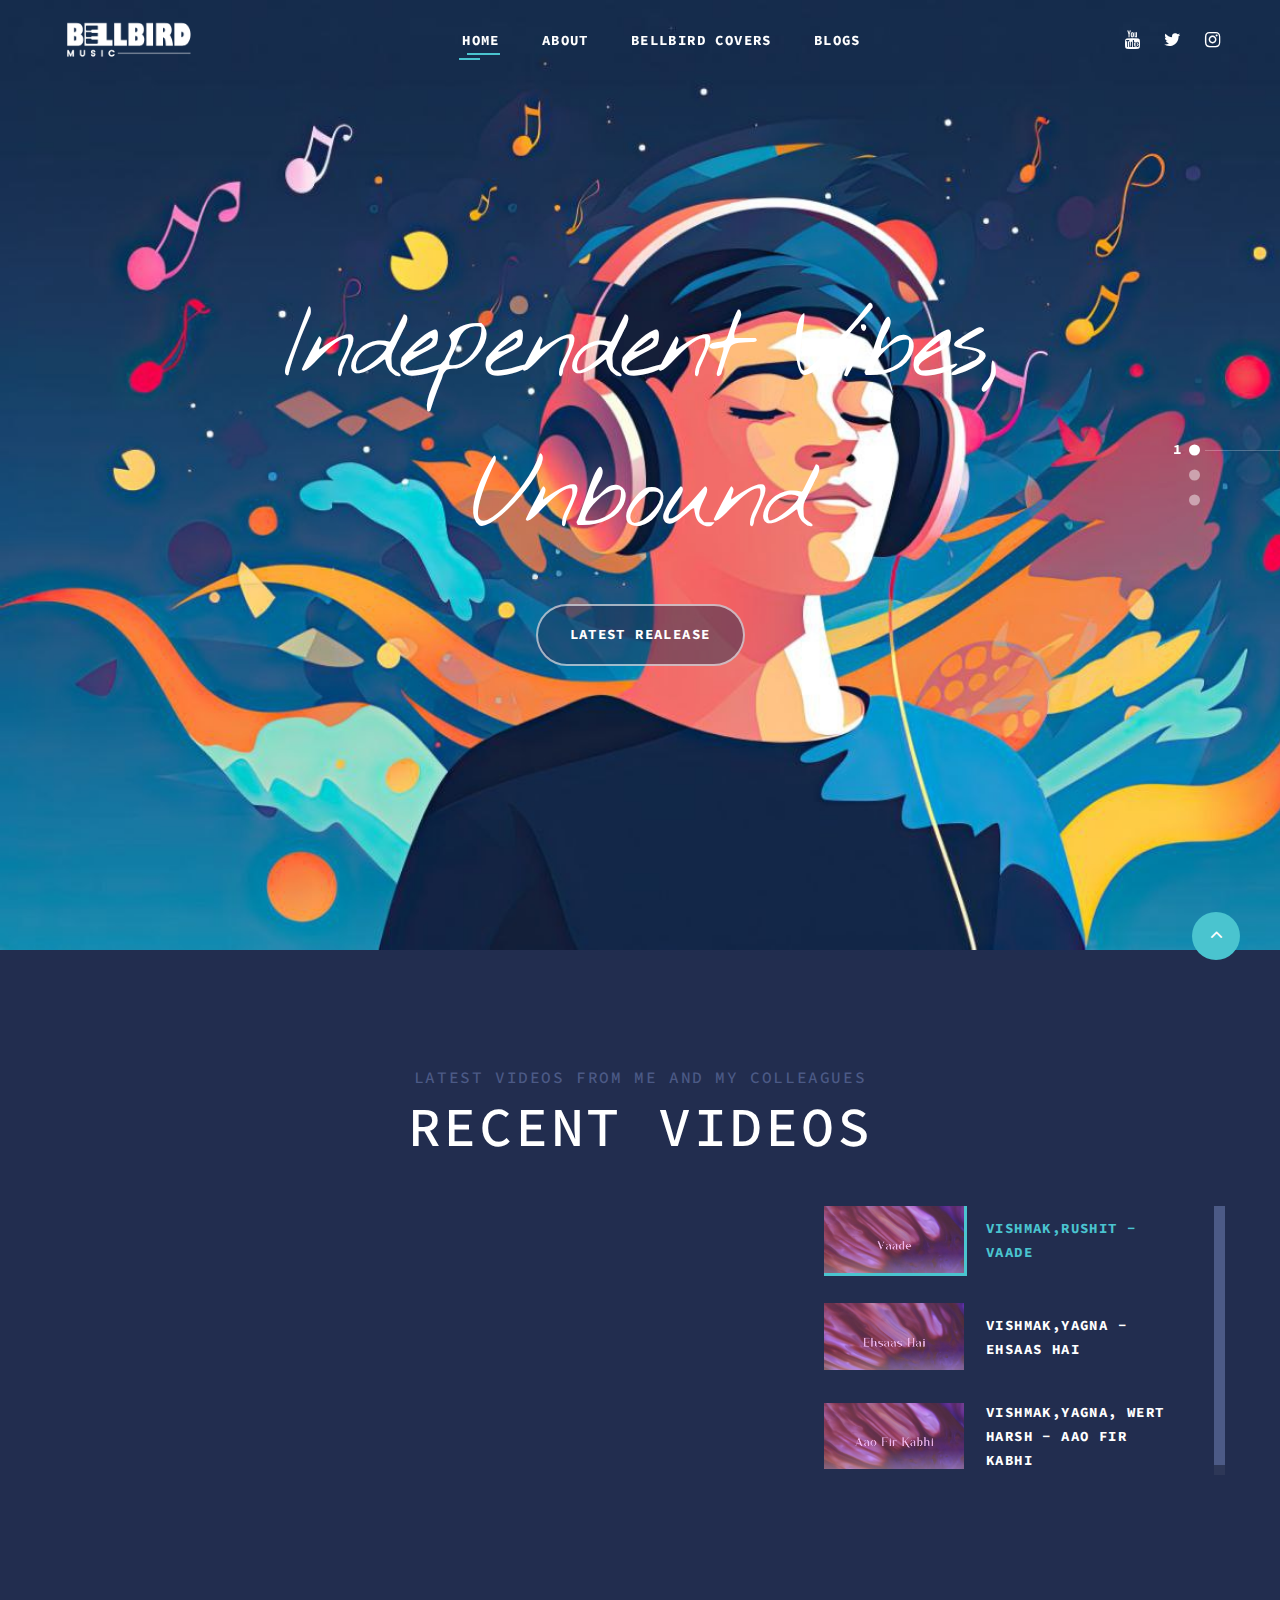
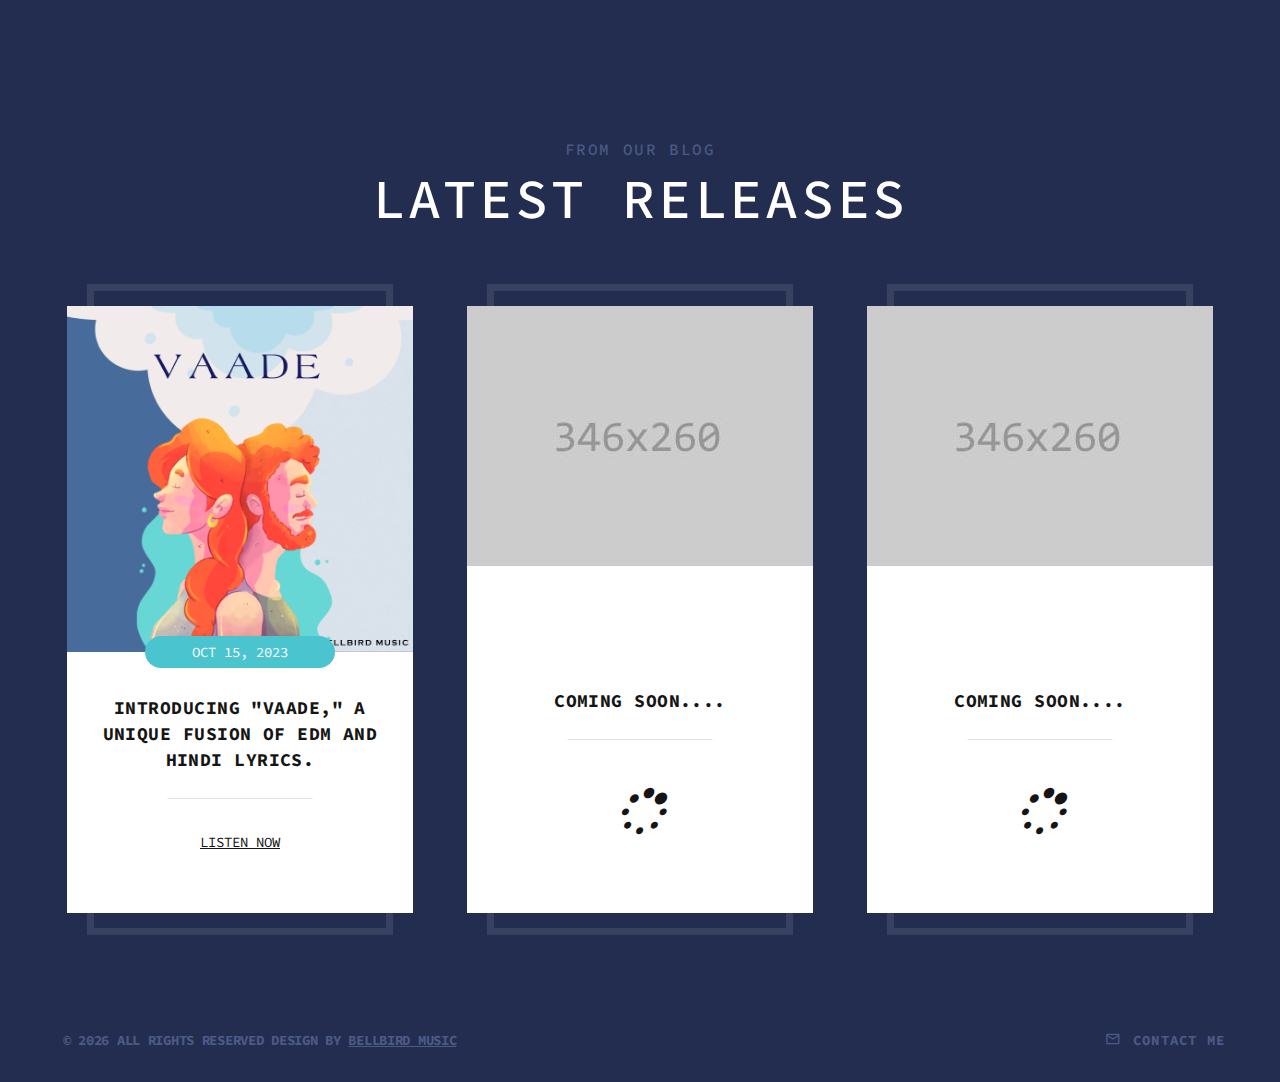
<file: index.html>
<!DOCTYPE html>
<html class="wide wow-animation" lang="en">

<head>
  <title>Home</title>
  <meta charset="utf-8">
  <meta name="viewport" content="width=device-width, height=device-height, initial-scale=1.0">
  <meta http-equiv="X-UA-Compatible" content="IE=edge">
  <!-- <link rel="icon" href="images/favicon.ico" type="image/x-icon"> -->
  <link rel="stylesheet" type="text/css"
    href="//fonts.googleapis.com/css?family=Lato:400,700%7COpen+Sans:400,600,700%7CSource+Code+Pro:300,400,500,600,700,900%7CNothing+You+Could+Do%7CPoppins:400,500">
  <link rel="stylesheet" href="css/bootstrap.css">
  <link rel="stylesheet" href="css/fonts.css">
  <link rel="stylesheet" href="css/style.css">
  <style>
    .ie-panel {
      display: none;
      background: #212121;
      padding: 10px 0;
      box-shadow: 3px 3px 5px 0 rgba(0, 0, 0, .3);
      clear: both;
      text-align: center;
      position: relative;
      z-index: 1;
    }

    html.ie-10 .ie-panel,
    html.lt-ie-10 .ie-panel {
      display: block;
    }
  </style>
</head>

<body>
  <div class="ie-panel"><a href="http://windows.microsoft.com/en-US/internet-explorer/"><img
        src="images/ie8-panel/warning_bar_0000_us.jpg" height="42" width="820"
        alt="You are using an outdated browser. For a faster, safer browsing experience, upgrade for free today."></a>
  </div>
  <div class="preloader">
    <div class="preloader-body">
      <div class="cssload-container">
        <div class="cssload-speeding-wheel"></div>
      </div>
    </div>
  </div>
  <div class="page">

    <!-- Page Header-->
    <header class="section page-header">
      <!--RD Navbar-->
      <div class="rd-navbar-wrap" style="position: absolute">
        <nav class="rd-navbar rd-navbar-classic" data-layout="rd-navbar-fixed" data-sm-layout="rd-navbar-fixed"
          data-md-layout="rd-navbar-fixed" data-md-device-layout="rd-navbar-fixed" data-lg-layout="rd-navbar-fixed"
          data-lg-device-layout="rd-navbar-fixed" data-xl-layout="rd-navbar-static"
          data-xl-device-layout="rd-navbar-static" data-xxl-layout="rd-navbar-static"
          data-xxl-device-layout="rd-navbar-static" data-lg-stick-up-offset="46px" data-xl-stick-up-offset="46px"
          data-xxl-stick-up-offset="46px" data-lg-stick-up="true" data-xl-stick-up="true" data-xxl-stick-up="true">
          <div class="rd-navbar-collapse-toggle rd-navbar-fixed-element-1" data-rd-navbar-toggle=".rd-navbar-collapse">
            <span></span>
          </div>
          <div class="rd-navbar-main-outer">
            <div class="rd-navbar-main">
              <!--RD Navbar Panel-->
              <div class="rd-navbar-panel">
                <!--RD Navbar Toggle-->
                <button class="rd-navbar-toggle" data-rd-navbar-toggle=".rd-navbar-nav-wrap"><span></span></button>
                <!--RD Navbar Brand-->
                <div class="rd-navbar-brand">
                  <!--Brand--><a class="brand" href="index.html"><img src="images/homePageImage/brandLogo.png" alt=""
                      width="148" height="26" /></a>
                </div>
              </div>
              <div class="rd-navbar-main-element">
                <div class="rd-navbar-nav-wrap">
                  <ul class="rd-navbar-nav">
                    <li class="rd-nav-item active"><a class="rd-nav-link" href="index.html">Home</a>
                    </li>
                    <li class="rd-nav-item"><a class="rd-nav-link" href="about.html">About</a>
                    </li>
                    <!-- <li class="rd-nav-item"><a class="rd-nav-link" href="typography.html">Realeases</a>
                    </li> -->
                    <li class="rd-nav-item"><a class="rd-nav-link" href="coverPage.html">Bellbird covers</a>
                    </li>
                    <li class="rd-nav-item"><a class="rd-nav-link" href="#latestBolgSection">Blogs</a>
                    </li>
                  </ul>
                </div>
              </div>
              <div class="rd-navbar-collapse">
                <ul class="socialite-list">
                  <li><a class="icon novi-icon socialite fa-youtube" target="_blank"
                      href="https://www.youtube.com/@BELLBIRDMUSIC2305"></a></li>
                  <li><a class="icon novi-icon socialite fa-twitter" target="_blank"
                      href="https://open.spotify.com/album/35mExhJq99QVo5A2Rwdb8J?si=H93XY7QDSn-pyVMtE3Q4HQ"></a></li>
                  <li><a class="icon novi-icon socialite fa-instagram" target="_blank"
                      href="https://www.instagram.com/bellbird_music?igsh=MXBqbXJ3Z2h1MTlxdw=="></a></li>
                </ul>
              </div>
            </div>
          </div>
        </nav>
      </div>
    </header>
    <!--Swiper-->
    <section class="section swiper-container swiper-slider swiper-slider-1" data-loop="true" data-autoplay="3892"
      data-simulate-touch="false">
      <div class="swiper-wrapper text-center">
        <div class="swiper-slide context-dark" data-slide-bg="images/homePageImage/bannerImage2.jpg">
          <div class="swiper-slide-caption section-md">
            <div class="container">
              <div class="row justify-content-lg-center">
                <div class="col-lg-8">
                  <!-- <h5 data-caption-animate="fadeInUp" data-caption-delay="100">It’s not just love for music</h5> -->
                  <h1 data-caption-animate="fadeInUp" data-caption-delay="200">Independent Vibes, Unbound</h1>
                  <div class="button-wrap" data-caption-animate="fadeInUp" data-caption-delay="300"><a
                      class="button button-modern button-custom-size-1" href="#latestBolgSection">Latest realease</a>
                  </div>
                </div>
              </div>
            </div>
          </div>
        </div>
        <div class="swiper-slide context-dark" data-slide-bg="images/homePageImage/bannerImage1.jpg">
          <div class="swiper-slide-caption section-md">
            <div class="container">
              <div class="row justify-content-lg-center">
                <div class="col-lg-8">
                  <!-- <h5 data-caption-animate="fadeInUp" data-caption-delay="100">I make music to feel & enjoy</h5> -->
                  <h1 data-caption-animate="fadeInUp" data-caption-delay="200">Crafting Indie Sounds</h1>
                  <!-- <div class="button-wrap" data-caption-animate="fadeInUp" data-caption-delay="300"><a
                      class="button button-modern button-custom-size-1" href="#">see all events</a></div> -->
                </div>
              </div>
            </div>
          </div>
        </div>
        <div class="swiper-slide context-dark" data-slide-bg="images/homePageImage/bannerImage3.jpg">
          <div class="swiper-slide-caption section-md">
            <div class="container">
              <div class="row justify-content-lg-center">
                <div class="col-lg-8">
                  <!-- <h5 data-caption-animate="fadeInUp" data-caption-delay="100">I introduce new style of djing</h5> -->
                  <h1 data-caption-animate="fadeInUp" data-caption-delay="200">Your Indie Anthem Awaits</h1>
                  <!-- <div class="button-wrap" data-caption-animate="fadeInUp" data-caption-delay="300"><a
                      class="button button-modern button-custom-size-1" href="#">see all events</a></div> -->
                </div>
              </div>
            </div>
          </div>
        </div>
      </div>
      <!--Swiper Pagination-->
      <div class="swiper-pagination"></div>
    </section>

    <!-- <section class="parallax-container section-lg text-center" data-parallax-img="images/bg-home1-01-1920x1000.jpg">
        <div class="parallax-content">
          <div class="container">
            <h6 class="text-gray-600">Trident Festival in Duchonka, slovakia - June 26, 2019</h6>
            <h2>featured event</h2>
            <div class="row justify-content-center">
              <div class="col-lg-11">
                <div class="post-event">
                  <div class="countdown" data-type="until" data-time="21 March 2024 00:00"></div><img src="images/events-02-571x313.jpg" alt="" width="571" height="156"/><a class="button button-primary button-lg" href="#">buy tickets</a>
                </div>
              </div>
            </div>
          </div>
        </div>
      </section> -->

    <!-- YouTube Section -->
    <section class="section section-lg bg-default text-center">
      <div class="container">
        <h6 class="text-gray-600">latest videos from me and my colleagues</h6>
        <h2>recent videos</h2>
        <!--Bootstrap tabs-->
        <div class="tabs-custom tabs-vertical tabs-video" id="tabs-2">
          <!--Tab panes-->
          <div class="tab-content">
            <div class="tab-pane fade show active" id="tabs-2-1">
              <div class="entry-video embed-responsive embed-responsive-16by9">
                <iframe id="recent_video_frames" width="560" height="315"
                  src="https://www.youtube.com/embed/oqvFunzRl4Q?si=hjvo-GVWJLTmNpsP" title="YouTube video player"
                  frameborder="0"
                  allow="accelerometer; clipboard-write; encrypted-media; gyroscope; picture-in-picture; web-share"
                  allowfullscreen></iframe>
              </div>
            </div>
            <!-- <div class="tab-pane fade" id="tabs-2-2">
              <div class="entry-video embed-responsive embed-responsive-16by9">
                <iframe width="560" height="315" src="https://www.youtube.com/embed/V_0SgVLWbAU?si=aDr5YKMg60YVwr__"
                  title="YouTube video player" frameborder="0"
                  allow="accelerometer; clipboard-write; encrypted-media; gyroscope; picture-in-picture; web-share"
                  allowfullscreen></iframe>
              </div>
            </div> -->
            <!-- <div class="tab-pane fade" id="tabs-2-3">
              <div class="entry-video embed-responsive embed-responsive-16by9">
                <iframe width="560" height="315" src="https://www.youtube.com/embed/Ys1PMKvPBCA?si=bc4G5FQtoy4h_IUK"
                  title="YouTube video player" frameborder="0"
                  allow="accelerometer; clipboard-write; encrypted-media; gyroscope; picture-in-picture; web-share"
                  allowfullscreen></iframe>
              </div>
            </div> -->
          </div>
          <div class="scroll-wrap">
            <!--Nav tabs-->
            <ul class="nav nav-tabs">
              <li class="nav-item" role="presentation"><a class="nav-link active" href="#tabs-2-1" data-toggle="tab">
                  <div class="nav-video"
                    onclick="loadVideo('https://www.youtube.com/embed/oqvFunzRl4Q?si=hjvo-GVWJLTmNpsP')">
                    <figure class="nav-video-figure"><img src="images/homePageImage/YoutubeVaadeThumbnail.png" alt=""
                        width="140" height="40" />
                    </figure>
                    <h6 class="nav-video-title">Vishmak,Rushit - Vaade</h6>
                  </div>
                </a></li>
              <li class="nav-item" role="presentation"><a class="nav-link" href="#tabs-2-2" data-toggle="tab">
                  <div class="nav-video"
                    onclick="loadVideo('https://www.youtube.com/embed/V_0SgVLWbAU?si=aDr5YKMg60YVwr__')">
                    <figure class="nav-video-figure"><img src="images/homePageImage/YoutubeRhsaasHaiThumbnail.png"
                        alt="" width="140" height="40" />
                    </figure>
                    <h6 class="nav-video-title">Vishmak,Yagna - Ehsaas Hai</h6>
                  </div>
                </a></li>
              <li class="nav-item" role="presentation"><a class="nav-link" href="#tabs-2-3" data-toggle="tab">
                  <div class="nav-video"
                    onclick="loadVideo('https://www.youtube.com/embed/Ys1PMKvPBCA?si=bc4G5FQtoy4h_IUK')">
                    <figure class="nav-video-figure"><img src="images/homePageImage/YoutubeAaoFirThumbnail.png" alt=""
                        width="140" height="40" />
                    </figure>
                    <h6 class="nav-video-title">Vishmak,Yagna, Wert Harsh - Aao Fir Kabhi</h6>
                  </div>
                </a></li>
            </ul>
          </div>
        </div>
      </div>
    </section>

    <!-- <section class="section" data-lightgallery="group">
      <div class="row no-gutters">
        <div class="col-lg-3 col-sm-6">
          <div class="thumbnail-classic"><a class="thumbnail-classic-figure" data-lightgallery="item"
              href="images/image-original-01-1200x800.jpg"><img src="images/home1-05-480x350.jpg" alt="" width="480"
                height="175" /></a>
            <div class="thumbnail-classic-caption">
              <h5 class="thumbnail-classic-title">Dream Village</h5>
              <time class="thumbnail-classic-time" datetime="2019-09-19">Sep 19, 2019</time>
            </div>
          </div>
        </div>
        <div class="col-lg-3 col-sm-6">
          <div class="thumbnail-classic"><a class="thumbnail-classic-figure" data-lightgallery="item"
              href="images/image-original-02-1200x800.jpg"><img src="images/home1-06-480x350.jpg" alt="" width="480"
                height="175" /></a>
            <div class="thumbnail-classic-caption">
              <h5 class="thumbnail-classic-title">ULTRA MUSIC FESTIVAL</h5>
              <time class="thumbnail-classic-time" datetime="2019-09-19">Sep 19, 2019</time>
            </div>
          </div>
        </div>
        <div class="col-lg-3 col-sm-6">
          <div class="thumbnail-classic"><a class="thumbnail-classic-figure" data-lightgallery="item"
              href="images/image-original-03-1200x800.jpg"><img src="images/home1-07-480x350.jpg" alt="" width="480"
                height="175" /></a>
            <div class="thumbnail-classic-caption">
              <h5 class="thumbnail-classic-title">electric Zoo</h5>
              <time class="thumbnail-classic-time" datetime="2019-09-19">Sep 19, 2019</time>
            </div>
          </div>
        </div>
        <div class="col-lg-3 col-sm-6">
          <div class="thumbnail-classic"><a class="thumbnail-classic-figure" data-lightgallery="item"
              href="images/image-original-04-1200x800.jpg"><img src="images/home1-08-480x350.jpg" alt="" width="480"
                height="175" /></a>
            <div class="thumbnail-classic-caption">
              <h5 class="thumbnail-classic-title">life in color festival</h5>
              <time class="thumbnail-classic-time" datetime="2019-09-19">Sep 19, 2019</time>
            </div>
          </div>
        </div>
      </div>
    </section> -->

    <section class="section section-xl bg-default text-center" id="latestBolgSection">
      <div class="container">
        <h6 class="text-gray-600">from our blog</h6>
        <h2>latest releases</h2>
        <div class="row row-125">
          <div class="col-md-6 col-lg-4">
            <article class="post-classic">
              <figure class="post-classic-figure"><a href="#"><img src="images/homePageImage/releasePhoto1.jpg"
                    alt="vaade release photo" width="346" height="130" /></a></figure>
              <div class="post-classic-content">
                <time class="post-classic-time" datetime="2019-09-19">Oct 15, 2023</time>
                <h5 class="post-classic-title"><a href="#">
                    Introducing "Vaade," a unique fusion of EDM and Hindi lyrics.</a></h5><a class="post-classic-link"
                  href="#">Listen Now</a>
              </div>
            </article>
          </div>
          <div class="col-md-6 col-lg-4">
            <article class="post-classic">
              <figure class="post-classic-figure"><a href="#"><img src="images/post-classic-02-346x260.jpg" alt=""
                    width="346" height="130" /></a></figure>
              <div class="post-classic-content">
                <!-- <time class="post-classic-time" datetime="2019-09-19">Sep 19, 2019</time> -->
                <h5 class="post-classic-title"><a href="#">Coming Soon....</a></h5><a class="post-classic-link"
                  href="#"><i class="fa fa-spinner" style="font-size: -webkit-xxx-large;" aria-hidden="true"></i></a>
              </div>
            </article>
          </div>
          <div class="col-md-6 col-lg-4">
            <article class="post-classic">
              <figure class="post-classic-figure"><a href="#"><img src="images/post-classic-03-346x260.jpg" alt=""
                    width="346" height="130" /></a></figure>
              <div class="post-classic-content">
                <!-- <time class="post-classic-time" datetime="2019-09-19">Sep 19, 2019</time> -->
                <h5 class="post-classic-title"><a href="#">Coming Soon....</a></h5><a class="post-classic-link"
                  href="#"><i class="fa fa-spinner" style="font-size: -webkit-xxx-large;" aria-hidden="true"></i></a>
              </div>
            </article>
          </div>
        </div>
      </div>
    </section>

    <!-- Map section -->
    <!-- <section class="parallax-container parallax-overlay-01" data-parallax-img="images/bg-footer-1920x1285.jpg">
        <div class="parallax-content">
          <div class="section-sm prefooter-custom">
            <div class="container">
              <div class="row row-30">
                <div class="col-lg-6">
                  <div class="google-map-container google-map-container-custom-1" data-center="new york, USA" data-zoom="5" data-styles="[{&quot;featureType&quot;:&quot;administrative&quot;,&quot;elementType&quot;:&quot;labels.text.fill&quot;,&quot;stylers&quot;:[{&quot;color&quot;:&quot;#444444&quot;}]},{&quot;featureType&quot;:&quot;landscape&quot;,&quot;elementType&quot;:&quot;all&quot;,&quot;stylers&quot;:[{&quot;color&quot;:&quot;#f2f2f2&quot;}]},{&quot;featureType&quot;:&quot;poi&quot;,&quot;elementType&quot;:&quot;all&quot;,&quot;stylers&quot;:[{&quot;visibility&quot;:&quot;off&quot;}]},{&quot;featureType&quot;:&quot;road&quot;,&quot;elementType&quot;:&quot;all&quot;,&quot;stylers&quot;:[{&quot;saturation&quot;:-100},{&quot;lightness&quot;:45}]},{&quot;featureType&quot;:&quot;road.highway&quot;,&quot;elementType&quot;:&quot;all&quot;,&quot;stylers&quot;:[{&quot;visibility&quot;:&quot;simplified&quot;}]},{&quot;featureType&quot;:&quot;road.arterial&quot;,&quot;elementType&quot;:&quot;labels.icon&quot;,&quot;stylers&quot;:[{&quot;visibility&quot;:&quot;off&quot;}]},{&quot;featureType&quot;:&quot;transit&quot;,&quot;elementType&quot;:&quot;all&quot;,&quot;stylers&quot;:[{&quot;visibility&quot;:&quot;off&quot;}]},{&quot;featureType&quot;:&quot;water&quot;,&quot;elementType&quot;:&quot;all&quot;,&quot;stylers&quot;:[{&quot;color&quot;:&quot;#46bcec&quot;},{&quot;visibility&quot;:&quot;on&quot;}]}]">
                    <div class="google-map"></div>
                    <ul class="google-map-markers">
                      <li data-location="Bayfront Park, Miami, USA" data-description="ULTRA MUSIC FESTIVAL" data-icon="images/gmap_marker-1.png" data-icon-active="images/gmap_marker-1.png"></li>
                      <li data-location="Brooklyn, New York, United States" data-description="CLUB CULTURAL" data-icon="images/gmap_marker-2.png" data-icon-active="images/gmap_marker-2.png"></li>
                      <li data-location="Hamilton Township Pennsylvania, United States" data-description="A summer story" data-icon="images/gmap_marker-3.png" data-icon-active="images/gmap_marker-3.png"></li>
                      <li data-location="Montgomery Veterans Park / Arboretum, Harlingen Road, United States" data-description="EXPO CENTER TRENciN" data-icon="images/gmap_marker-4.png" data-icon-active="images/gmap_marker-4.png"></li>
                      <li data-location="West Milford New Jersey, USA" data-description="WKND FESTIVAL BALTICS" data-icon="images/gmap_marker-5.png" data-icon-active="images/gmap_marker-5.png"></li>
                    </ul>
                  </div>
                </div>
                <div class="col-lg-6">
                  <h3>tour dates</h3>
                  <div class="box-event-wrap scroll-wrap">
                          <div class="box-event novi-bg">
                            <div class="box-event-date-wrap">
                              <h3 class="box-event-date-day">25</h3>
                              <p class="box-event-date-month">feb</p>
                            </div>
                            <div class="box-event-text-wrap">
                              <h5 class="box-event-text-title"><a href="#">ULTRA MUSIC FESTIVAL</a></h5>
                              <ul class="box-event-text-location">
                                <li>Miami</li>
                                <li>USA</li>
                              </ul>
                            </div>
                            <div class="box-event-button-wrap"><a class="button button-outline button-sm" href="#">buy tickets</a></div>
                          </div>
                          <div class="box-event novi-bg">
                            <div class="box-event-date-wrap">
                              <h3 class="box-event-date-day">12</h3>
                              <p class="box-event-date-month">mar</p>
                            </div>
                            <div class="box-event-text-wrap">
                              <h5 class="box-event-text-title"><a href="#">edc orlando</a></h5>
                              <ul class="box-event-text-location">
                                <li>Tinkler Field</li>
                                <li>Orlando</li>
                                <li>USA</li>
                              </ul>
                            </div>
                            <div class="box-event-button-wrap"><a class="button button-outline button-sm" href="#">buy tickets</a></div>
                          </div>
                          <div class="box-event novi-bg">
                            <div class="box-event-date-wrap">
                              <h3 class="box-event-date-day">24</h3>
                              <p class="box-event-date-month">apr</p>
                            </div>
                            <div class="box-event-text-wrap">
                              <h5 class="box-event-text-title"><a href="#">Electric zoo</a></h5>
                              <ul class="box-event-text-location">
                                <li>Randall’s Island Park</li>
                                <li>New York</li>
                                <li>USA</li>
                              </ul>
                            </div>
                            <div class="box-event-button-wrap"><a class="button button-outline button-sm" href="#">buy tickets</a></div>
                          </div>
                          <div class="box-event novi-bg">
                            <div class="box-event-date-wrap">
                              <h3 class="box-event-date-day">17</h3>
                              <p class="box-event-date-month">jul</p>
                            </div>
                            <div class="box-event-text-wrap">
                              <h5 class="box-event-text-title"><a href="#">Nocturnal Wonderland</a></h5>
                              <ul class="box-event-text-location">
                                <li>Glen Helen National Park</li>
                                <li>USA</li>
                              </ul>
                            </div>
                            <div class="box-event-button-wrap"><a class="button button-outline button-sm" href="#">buy tickets</a></div>
                          </div>
                          <div class="box-event novi-bg">
                            <div class="box-event-date-wrap">
                              <h3 class="box-event-date-day">18</h3>
                              <p class="box-event-date-month">aug</p>
                            </div>
                            <div class="box-event-text-wrap">
                              <h5 class="box-event-text-title"><a href="#">Coachella</a></h5>
                              <ul class="box-event-text-location">
                                <li>Empire Polo Club</li>
                                <li>Indio</li>
                                <li>USA</li>
                              </ul>
                            </div>
                            <div class="box-event-button-wrap"><a class="button button-outline button-sm" href="#">buy tickets</a></div>
                          </div>
                          <div class="box-event novi-bg">
                            <div class="box-event-date-wrap">
                              <h3 class="box-event-date-day">12</h3>
                              <p class="box-event-date-month">OCT</p>
                            </div>
                            <div class="box-event-text-wrap">
                              <h5 class="box-event-text-title"><a href="#">Let It Roll</a></h5>
                              <ul class="box-event-text-location">
                                <li>Milovice</li>
                                <li>Czech Republic</li>
                              </ul>
                            </div>
                            <div class="box-event-button-wrap"><a class="button button-outline button-sm" href="#">buy tickets</a></div>
                          </div>
                  </div>
                </div>
              </div>
            </div>
          </div>
        </div>
      </section> -->


    <footer class="section footer-classic bg-default">
      <div class="container">
        <div class="row row-15">
          <div class="col-sm-6">
            <p class="rights"><span>&nbsp;</span><span>&copy;&nbsp;</span><span
                class="copyright-year"></span><span>&nbsp;</span>All Rights Reserved
              Design by <a href="https://www.templatemonster.com/">BELLBIRD MUSIC</a>
            </p>
          </div>
          <div class="col-sm-6">
            <div class="footer-contact"><a href="contacts.html">
                <div class="icon novi-icon mdi mdi-email-outline"></div>Contact Me
              </a></div>
          </div>
        </div>
      </div>
    </footer>
  </div>
  <div class="snackbars" id="form-output-global"></div>
  <script>
    function loadVideo(url) {
      var iframe = document.getElementById('recent_video_frames');
      // Stop the previous video
      iframe.src = '';

      // Give a short delay to ensure the previous video stops completely
      setTimeout(function () {
        // Load the new video
        iframe.src = url;
      }, 100);
    }
  </script>
  <script src="js/core.min.js"></script>
  <script src="js/script.js"></script>
  <!--coded by houdini-->
</body>

</html>
</file>
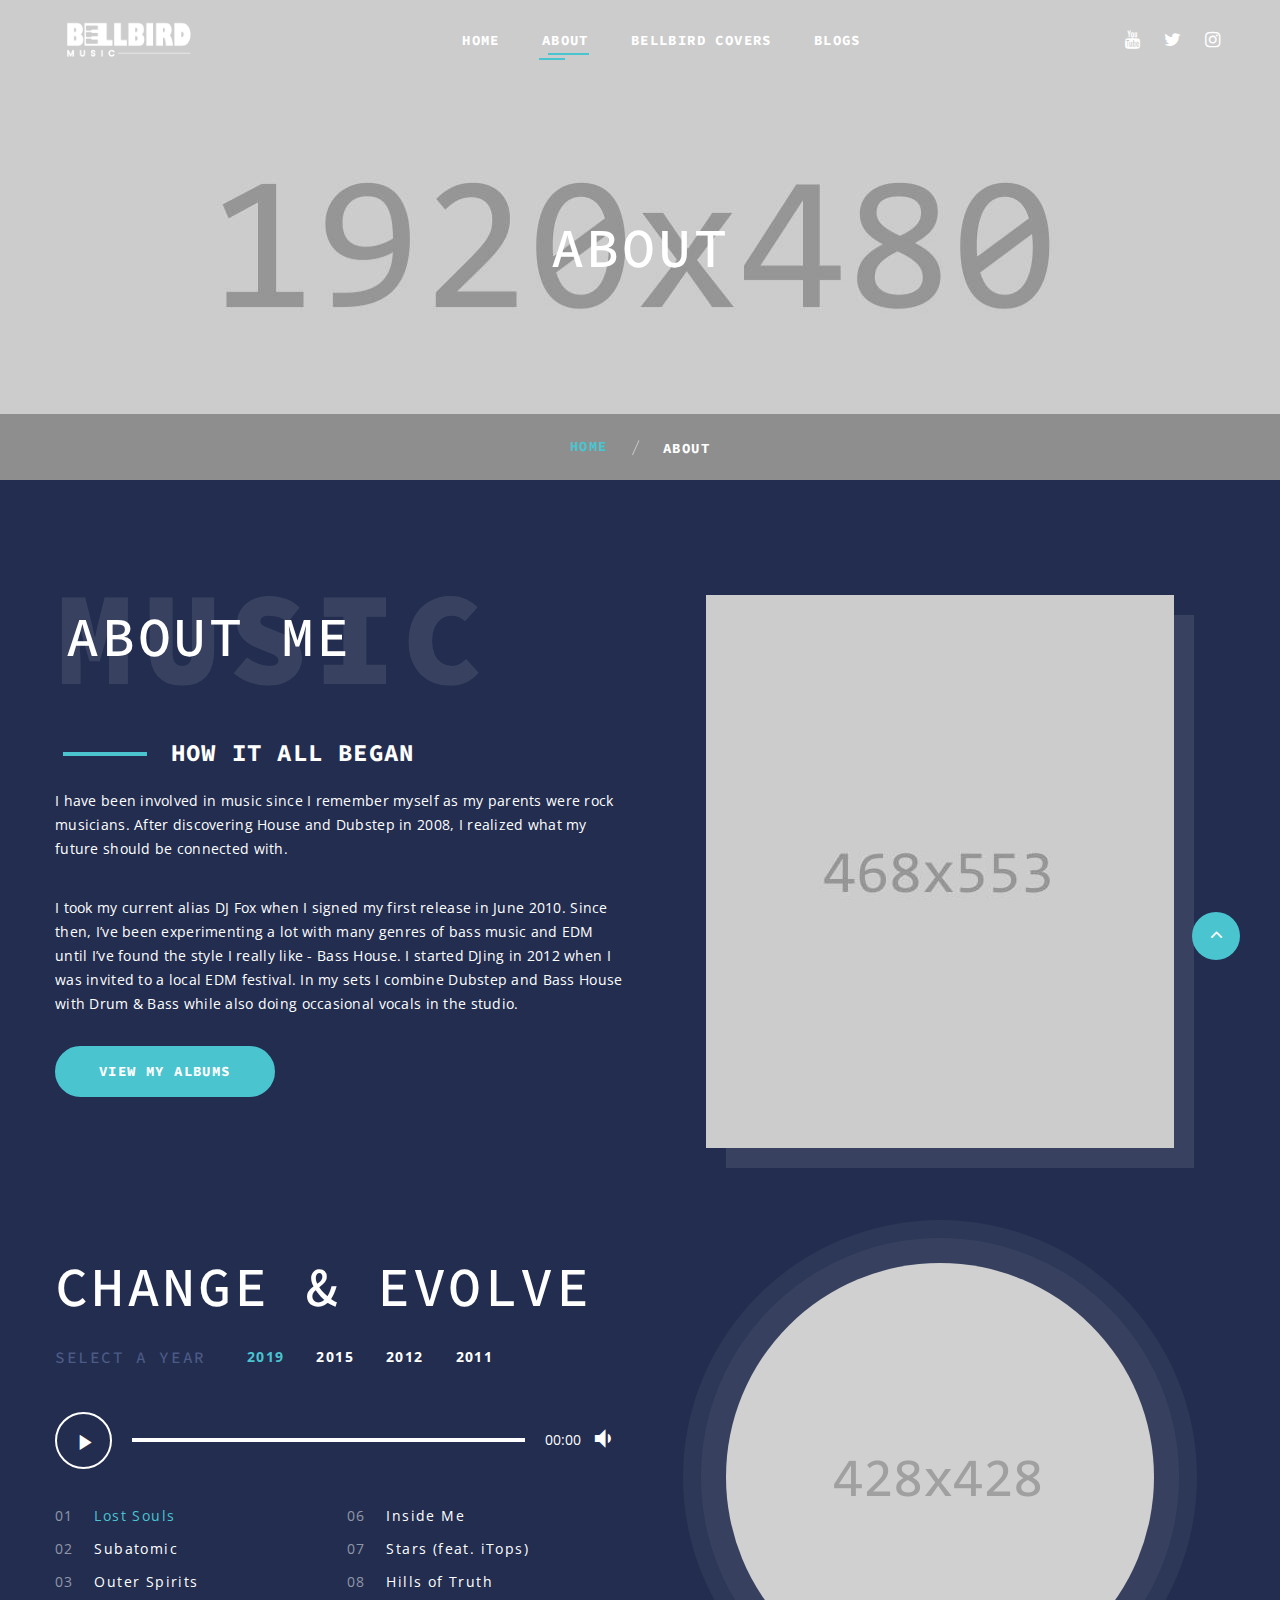
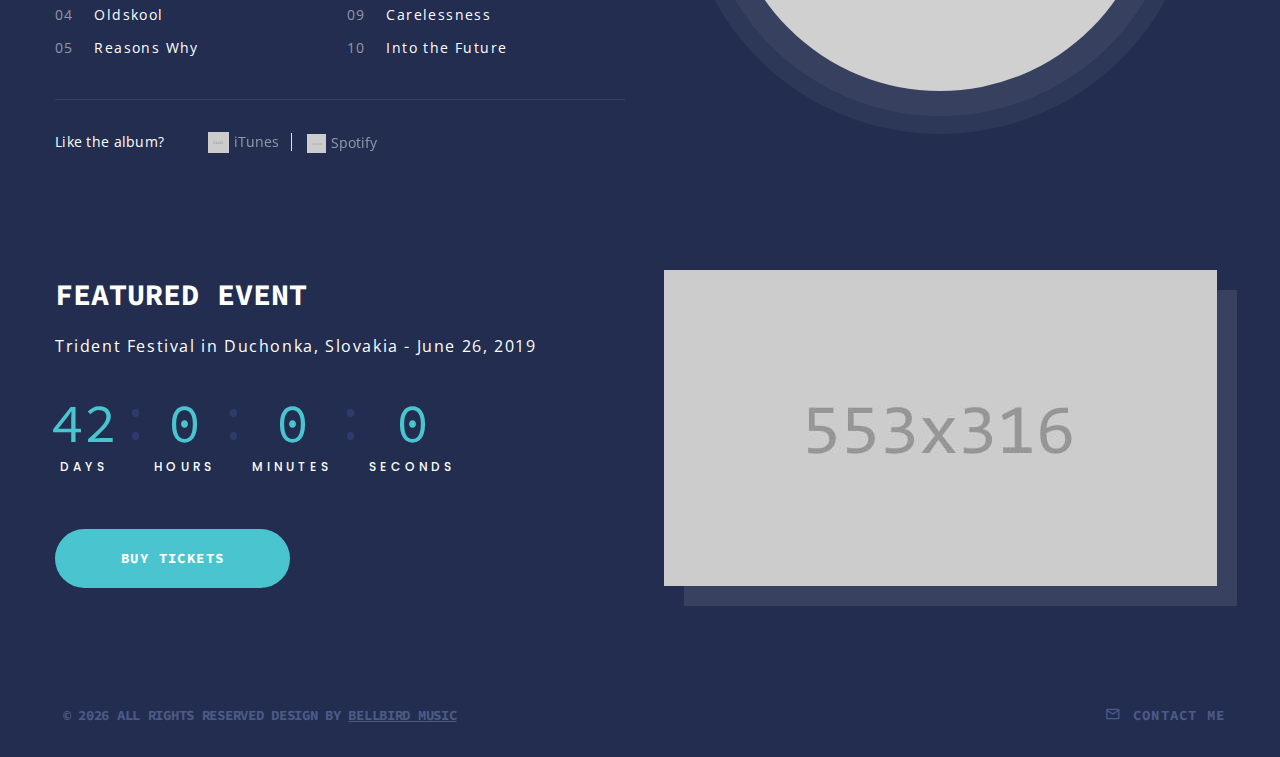
<file: about.html>
<!DOCTYPE html>
<html class="wide wow-animation" lang="en">

<head>
  <title>About</title>
  <meta charset="utf-8">
  <meta name="viewport" content="width=device-width, height=device-height, initial-scale=1.0">
  <meta http-equiv="X-UA-Compatible" content="IE=edge">
  <link rel="icon" href="images/favicon.ico" type="image/x-icon">
  <link rel="stylesheet" type="text/css"
    href="//fonts.googleapis.com/css?family=Lato:400,700%7COpen+Sans:400,600,700%7CSource+Code+Pro:300,400,500,600,700,900%7CNothing+You+Could+Do%7CPoppins:400,500">
  <link rel="stylesheet" href="css/bootstrap.css">
  <link rel="stylesheet" href="css/fonts.css">
  <link rel="stylesheet" href="css/style.css">
  <style>
    .ie-panel {
      display: none;
      background: #212121;
      padding: 10px 0;
      box-shadow: 3px 3px 5px 0 rgba(0, 0, 0, .3);
      clear: both;
      text-align: center;
      position: relative;
      z-index: 1;
    }

    html.ie-10 .ie-panel,
    html.lt-ie-10 .ie-panel {
      display: block;
    }
  </style>
</head>

<body>
  <div class="ie-panel"><a href="http://windows.microsoft.com/en-US/internet-explorer/"><img
        src="images/ie8-panel/warning_bar_0000_us.jpg" height="42" width="820"
        alt="You are using an outdated browser. For a faster, safer browsing experience, upgrade for free today."></a>
  </div>
  <div class="preloader">
    <div class="preloader-body">
      <div class="cssload-container">
        <div class="cssload-speeding-wheel"></div>
      </div>
    </div>
  </div>
  <div class="page">
    <header class="section page-header">
      <!--RD Navbar-->
      <div class="rd-navbar-wrap" style="position: absolute">
        <nav class="rd-navbar rd-navbar-classic" data-layout="rd-navbar-fixed" data-sm-layout="rd-navbar-fixed"
          data-md-layout="rd-navbar-fixed" data-md-device-layout="rd-navbar-fixed" data-lg-layout="rd-navbar-fixed"
          data-lg-device-layout="rd-navbar-fixed" data-xl-layout="rd-navbar-static"
          data-xl-device-layout="rd-navbar-static" data-xxl-layout="rd-navbar-static"
          data-xxl-device-layout="rd-navbar-static" data-lg-stick-up-offset="46px" data-xl-stick-up-offset="46px"
          data-xxl-stick-up-offset="46px" data-lg-stick-up="true" data-xl-stick-up="true" data-xxl-stick-up="true">
          <div class="rd-navbar-collapse-toggle rd-navbar-fixed-element-1" data-rd-navbar-toggle=".rd-navbar-collapse">
            <span></span>
          </div>
          <div class="rd-navbar-main-outer">
            <div class="rd-navbar-main">
              <!--RD Navbar Panel-->
              <div class="rd-navbar-panel">
                <!--RD Navbar Toggle-->
                <button class="rd-navbar-toggle" data-rd-navbar-toggle=".rd-navbar-nav-wrap"><span></span></button>
                <!--RD Navbar Brand-->
                <div class="rd-navbar-brand">
                  <!--Brand--><a class="brand" href="index.html"><img src="images/homePageImage/brandLogo.png" alt=""
                      width="148" height="26" /></a>
                </div>
              </div>
              <div class="rd-navbar-main-element">
                <div class="rd-navbar-nav-wrap">
                  <ul class="rd-navbar-nav">
                    <li class="rd-nav-item"><a class="rd-nav-link" href="index.html">Home</a>
                    </li>
                    <li class="rd-nav-item active"><a class="rd-nav-link" href="about.html">About</a>
                    </li>
                    <!-- <li class="rd-nav-item"><a class="rd-nav-link" href="typography.html">Realeases</a>
                    </li> -->
                    <li class="rd-nav-item"><a class="rd-nav-link" href="coverPage.html">Bellbird covers</a>
                    </li>
                    <li class="rd-nav-item"><a class="rd-nav-link" href="#latestBolgSection">Blogs</a>
                    </li>
                  </ul>
                </div>
              </div>
              <div class="rd-navbar-collapse">
                <ul class="socialite-list">
                  <li><a class="icon novi-icon socialite fa-youtube" target="_blank"
                      href="https://www.youtube.com/@BELLBIRDMUSIC2305"></a></li>
                  <li><a class="icon novi-icon socialite fa-twitter" target="_blank"
                      href="https://open.spotify.com/album/35mExhJq99QVo5A2Rwdb8J?si=H93XY7QDSn-pyVMtE3Q4HQ"></a></li>
                  <li><a class="icon novi-icon socialite fa-instagram" target="_blank"
                      href="https://www.instagram.com/bellbird_music?igsh=MXBqbXJ3Z2h1MTlxdw=="></a></li>
                </ul>
              </div>
            </div>
          </div>
        </nav>
      </div>
    </header>
    <!-- Breadcrumbs-->
    <section class="breadcrumbs-custom bg-image context-dark"
      style="background-image: url(images/bg-breadcrumbs-02-1920x480.jpg);">
      <div class="container">
        <h2 class="breadcrumbs-custom-title">About</h2>
      </div>
      <ul class="breadcrumbs-custom-path">
        <li><a href="index.html">Home</a></li>
        <li class="active">About</li>
      </ul>
    </section>
    <section class="section section-lg bg-default">
      <div class="container">
        <div class="row row-50 flex-md-row-reverse">
          <div class="col-md-6 text-center">
            <div class="box-image-1"><img src="images/bio-01-468x553.jpg" alt="" width="468" height="276" />
            </div>
          </div>
          <div class="col-md-6">
            <div class="box-about">
              <div class="box-about-title-wrap">
                <h2 class="box-about-mega-title">Music</h2>
                <h2 class="box-about-title">about me</h2>
              </div>
              <h4 class="box-about-post-title">How it All Began</h4>
              <p>I have been involved in music since I remember myself as my parents were rock musicians. After
                discovering House and Dubstep in 2008, I realized what my future should be connected with.</p>
              <p>I took my current alias DJ Fox when I signed my first release in June 2010. Since then, I’ve been
                experimenting a lot with many genres of bass music and EDM until I’ve found the style I really like -
                Bass House. I started DJing in 2012 when I was invited to a local EDM festival. In my sets I combine
                Dubstep and Bass House with Drum & Bass while also doing occasional vocals in the studio.</p><a
                class="button button-primary" href="#">View My Albums</a>
            </div>
          </div>
        </div>
      </div>
    </section>

     <!-- Owl Carousel-->
    <!-- <section class="section section-lg-3 bg-default">
      <div class="owl-carousel owl-carousel-bio" data-items="1" data-sm-items="1" data-md-items="2" data-lg-items="2"
        data-xl-items="3" data-xxl-items="4" data-autoplay="false" data-nav="true" data-dots="true" data-loop="true"
        data-mouse-drag="false" data-stage-padding="0" data-margin="0"
        data-nav-text="[&quot;prev&quot;,&quot;next&quot;]">
        <div class="box-bio">
          <div class="box-bio-year">2011</div>
          <div class="box-bio-body">
            <h5 class="box-bio-title">Club Music Awards – Best New Producer</h5>
            <p class="box-bio-text">I got my first award in 2011, a few years after my professional career of EDM
              producer began.</p>
          </div>
        </div>
        <div class="box-bio">
          <div class="box-bio-year">2012</div>
          <div class="box-bio-body">
            <h5 class="box-bio-title">DANCE Music Awards - best single</h5>
            <p class="box-bio-text">I dropped my first international single in 2012 and it got instant recognition as
              the best single.</p>
          </div>
        </div>
        <div class="box-bio">
          <div class="box-bio-year">2013</div>
          <div class="box-bio-body">
            <h5 class="box-bio-title">Ibiza Dance Awards - best House DJ</h5>
            <p class="box-bio-text">In 2013, I was recognized as the Best House DJ. It was the result of releasing my
              first album.</p>
          </div>
        </div>
        <div class="box-bio">
          <div class="box-bio-year">2015</div>
          <div class="box-bio-body">
            <h5 class="box-bio-title">DJ Awards – Best female producer</h5>
            <p class="box-bio-text">2015 was a breakthrough year for me as I became officially known as the Best Female
              EDM Producer.</p>
          </div>
        </div>
        <div class="box-bio">
          <div class="box-bio-year">2019</div>
          <div class="box-bio-body">
            <h5 class="box-bio-title">International EDM Awards - best album</h5>
            <p class="box-bio-text">My second album, on which I worked for a long time, was awarded “Best Album 2019”
              title.</p>
          </div>
        </div>
      </div>
    </section> -->
    <section class="section section-lg bg-default">
      <div class="container">
        <div class="row row-75 flex-lg-row-reverse">
          <div class="col-lg-6 text-center">
            <div class="box-image-2"><img src="images/single-album-01-428x428.png" alt="" width="428" height="214" />
            </div>
          </div>
          <div class="col-lg-6">
            <h2>Change & Evolve</h2>
            <!--Bootstrap tabs-->
            <div class="tabs-albums" id="tabs-1">
              <!--Nav tabs-->
              <div class="tabs-albums-select">
                <h6 class="text-gray-600">Select a Year</h6>
                <ul class="nav nav-tabs">
                  <li class="nav-item" role="presentation"><a class="nav-link active" href="#tabs-1-1"
                      data-toggle="tab">2019</a></li>
                  <li class="nav-item" role="presentation"><a class="nav-link" href="#tabs-1-2"
                      data-toggle="tab">2015</a></li>
                  <li class="nav-item" role="presentation"><a class="nav-link" href="#tabs-1-3"
                      data-toggle="tab">2012</a></li>
                  <li class="nav-item" role="presentation"><a class="nav-link" href="#tabs-1-4"
                      data-toggle="tab">2011</a></li>
                </ul>
              </div>
              <!--Tab panes-->
              <div class="tab-content">
                <div class="tab-pane fade show active" id="tabs-1-1">
                  <div class="jp-modern jp-player-init">
                    <div class="jp-jplayer"></div>
                    <div class="jp-audio jp-audio-0" role="application" aria-label="media player">
                      <ul class="jp-player-list">
                        <li class="jp-player-list-item" data-jp-title="Lost Souls"
                          data-jp-mp3="http://www.jplayer.org/audio/mp3/TSP-01-Cro_magnon_man.mp3"></li>
                        <li class="jp-player-list-item" data-jp-title="Subatomic"
                          data-jp-mp3="http://www.jplayer.org/audio/mp3/Miaow-03-Lentement.mp3"></li>
                        <li class="jp-player-list-item" data-jp-title="Outer Spirits"
                          data-jp-mp3="http://www.jplayer.org/audio/mp3/TSP-05-Your_face.mp3"></li>
                        <li class="jp-player-list-item" data-jp-title="Oldskool"
                          data-jp-mp3="http://www.jplayer.org/audio/mp3/TSP-01-Cro_magnon_man.mp3"></li>
                        <li class="jp-player-list-item" data-jp-title="Reasons Why"
                          data-jp-mp3="http://www.jplayer.org/audio/mp3/Miaow-03-Lentement.mp3"></li>
                        <li class="jp-player-list-item" data-jp-title="Inside Me"
                          data-jp-mp3="http://www.jplayer.org/audio/mp3/TSP-05-Your_face.mp3"></li>
                        <li class="jp-player-list-item" data-jp-title="Stars (feat. iTops)"
                          data-jp-mp3="http://www.jplayer.org/audio/mp3/TSP-01-Cro_magnon_man.mp3"></li>
                        <li class="jp-player-list-item" data-jp-title="Hills of Truth"
                          data-jp-mp3="http://www.jplayer.org/audio/mp3/Miaow-03-Lentement.mp3"></li>
                        <li class="jp-player-list-item" data-jp-title="Carelessness"
                          data-jp-mp3="http://www.jplayer.org/audio/mp3/TSP-05-Your_face.mp3"></li>
                        <li class="jp-player-list-item" data-jp-title="Into the Future"
                          data-jp-mp3="http://www.jplayer.org/audio/mp3/TSP-01-Cro_magnon_man.mp3"></li>
                      </ul>
                      <div class="jp-modern-interface">
                        <div class="jp-button jp-playpaus-button">
                          <button class="jp-btn jp-play" tabindex="0"></button>
                        </div>
                        <div class="jp-time-rail">
                          <div class="jp-progress">
                            <div class="jp-seek-bar">
                              <div class="jp-play-bar"></div>
                            </div>
                          </div>
                        </div>
                        <div class="jp-current-time"></div>
                        <div class="jp-button jp-volume-button">
                          <button class="jp-btn jp-mute" tabindex="0">max volume</button>
                        </div>
                      </div>
                      <div class="jp-playlist">
                        <ul class="jp-playlist-inner">
                          <li></li>
                        </ul>
                      </div>
                      <div class="jp-modern-footer">
                        <p>Like the album?</p>
                        <ul class="jp-modern-linklist">
                          <li><a href="#"><img src="images/itunes-21x21.png" alt="" width="21"
                                height="10" /><span>iTunes</span></a></li>
                          <li><a href="#"><img src="images/spotify-19x19.png" alt="" width="19"
                                height="9" /><span>Spotify</span></a></li>
                        </ul>
                      </div>
                    </div>
                  </div>
                </div>
                <div class="tab-pane fade" id="tabs-1-2">
                  <div class="jp-modern jp-player-init">
                    <div class="jp-jplayer"></div>
                    <div class="jp-audio jp-audio-1" role="application" aria-label="media player">
                      <ul class="jp-player-list">
                        <li class="jp-player-list-item" data-jp-title="Inside Me"
                          data-jp-mp3="http://www.jplayer.org/audio/mp3/TSP-05-Your_face.mp3"></li>
                        <li class="jp-player-list-item" data-jp-title="Stars (feat. iTops)"
                          data-jp-mp3="http://www.jplayer.org/audio/mp3/TSP-01-Cro_magnon_man.mp3"></li>
                        <li class="jp-player-list-item" data-jp-title="Hills of Truth"
                          data-jp-mp3="http://www.jplayer.org/audio/mp3/Miaow-03-Lentement.mp3"></li>
                        <li class="jp-player-list-item" data-jp-title="Carelessness"
                          data-jp-mp3="http://www.jplayer.org/audio/mp3/TSP-05-Your_face.mp3"></li>
                        <li class="jp-player-list-item" data-jp-title="Into the Future"
                          data-jp-mp3="http://www.jplayer.org/audio/mp3/TSP-01-Cro_magnon_man.mp3"></li>
                        <li class="jp-player-list-item" data-jp-title="Lost Souls"
                          data-jp-mp3="http://www.jplayer.org/audio/mp3/TSP-01-Cro_magnon_man.mp3"></li>
                        <li class="jp-player-list-item" data-jp-title="Subatomic"
                          data-jp-mp3="http://www.jplayer.org/audio/mp3/Miaow-03-Lentement.mp3"></li>
                        <li class="jp-player-list-item" data-jp-title="Subatomic"
                          data-jp-mp3="http://www.jplayer.org/audio/mp3/TSP-05-Your_face.mp3"></li>
                        <li class="jp-player-list-item" data-jp-title="Oldskool"
                          data-jp-mp3="http://www.jplayer.org/audio/mp3/TSP-01-Cro_magnon_man.mp3"></li>
                        <li class="jp-player-list-item" data-jp-title="Reasons Why"
                          data-jp-mp3="http://www.jplayer.org/audio/mp3/Miaow-03-Lentement.mp3"></li>
                      </ul>
                      <div class="jp-modern-interface">
                        <div class="jp-button jp-playpaus-button">
                          <button class="jp-btn jp-play" tabindex="0"></button>
                        </div>
                        <div class="jp-time-rail">
                          <div class="jp-progress">
                            <div class="jp-seek-bar">
                              <div class="jp-play-bar"></div>
                            </div>
                          </div>
                        </div>
                        <div class="jp-current-time"></div>
                        <div class="jp-button jp-volume-button">
                          <button class="jp-btn jp-mute" tabindex="0">max volume</button>
                        </div>
                      </div>
                      <div class="jp-playlist">
                        <ul class="jp-playlist-inner">
                          <li></li>
                        </ul>
                      </div>
                      <div class="jp-modern-footer">
                        <p>Like the album?</p>
                        <ul class="jp-modern-linklist">
                          <li><a href="#"><img src="images/itunes-21x21.png" alt="" width="21"
                                height="10" /><span>iTunes</span></a></li>
                          <li><a href="#"><img src="images/spotify-19x19.png" alt="" width="19"
                                height="9" /><span>Spotify</span></a></li>
                        </ul>
                      </div>
                    </div>
                  </div>
                </div>
                <div class="tab-pane fade" id="tabs-1-3">
                  <div class="jp-modern jp-player-init">
                    <div class="jp-jplayer"></div>
                    <div class="jp-audio jp-audio-2" role="application" aria-label="media player">
                      <ul class="jp-player-list">
                        <li class="jp-player-list-item" data-jp-title="Lost Souls"
                          data-jp-mp3="http://www.jplayer.org/audio/mp3/TSP-01-Cro_magnon_man.mp3"></li>
                        <li class="jp-player-list-item" data-jp-title="Subatomic"
                          data-jp-mp3="http://www.jplayer.org/audio/mp3/Miaow-03-Lentement.mp3"></li>
                        <li class="jp-player-list-item" data-jp-title="Subatomic"
                          data-jp-mp3="http://www.jplayer.org/audio/mp3/TSP-05-Your_face.mp3"></li>
                        <li class="jp-player-list-item" data-jp-title="Oldskool"
                          data-jp-mp3="http://www.jplayer.org/audio/mp3/TSP-01-Cro_magnon_man.mp3"></li>
                        <li class="jp-player-list-item" data-jp-title="Reasons Why"
                          data-jp-mp3="http://www.jplayer.org/audio/mp3/Miaow-03-Lentement.mp3"></li>
                        <li class="jp-player-list-item" data-jp-title="Inside Me"
                          data-jp-mp3="http://www.jplayer.org/audio/mp3/TSP-05-Your_face.mp3"></li>
                        <li class="jp-player-list-item" data-jp-title="Stars (feat. iTops)"
                          data-jp-mp3="http://www.jplayer.org/audio/mp3/TSP-01-Cro_magnon_man.mp3"></li>
                        <li class="jp-player-list-item" data-jp-title="Hills of Truth"
                          data-jp-mp3="http://www.jplayer.org/audio/mp3/Miaow-03-Lentement.mp3"></li>
                        <li class="jp-player-list-item" data-jp-title="Carelessness"
                          data-jp-mp3="http://www.jplayer.org/audio/mp3/TSP-05-Your_face.mp3"></li>
                        <li class="jp-player-list-item" data-jp-title="Into the Future"
                          data-jp-mp3="http://www.jplayer.org/audio/mp3/TSP-01-Cro_magnon_man.mp3"></li>
                      </ul>
                      <div class="jp-modern-interface">
                        <div class="jp-button jp-playpaus-button">
                          <button class="jp-btn jp-play" tabindex="0"></button>
                        </div>
                        <div class="jp-time-rail">
                          <div class="jp-progress">
                            <div class="jp-seek-bar">
                              <div class="jp-play-bar"></div>
                            </div>
                          </div>
                        </div>
                        <div class="jp-current-time"></div>
                        <div class="jp-button jp-volume-button">
                          <button class="jp-btn jp-mute" tabindex="0">max volume</button>
                        </div>
                      </div>
                      <div class="jp-playlist">
                        <ul class="jp-playlist-inner">
                          <li></li>
                        </ul>
                      </div>
                      <div class="jp-modern-footer">
                        <p>Like the album?</p>
                        <ul class="jp-modern-linklist">
                          <li><a href="#"><img src="images/itunes-21x21.png" alt="" width="21"
                                height="10" /><span>iTunes</span></a></li>
                          <li><a href="#"><img src="images/spotify-19x19.png" alt="" width="19"
                                height="9" /><span>Spotify</span></a></li>
                        </ul>
                      </div>
                    </div>
                  </div>
                </div>
                <div class="tab-pane fade" id="tabs-1-4">
                  <div class="jp-modern jp-player-init">
                    <div class="jp-jplayer"></div>
                    <div class="jp-audio jp-audio-3" role="application" aria-label="media player">
                      <ul class="jp-player-list">
                        <li class="jp-player-list-item" data-jp-title="Inside Me"
                          data-jp-mp3="http://www.jplayer.org/audio/mp3/TSP-05-Your_face.mp3"></li>
                        <li class="jp-player-list-item" data-jp-title="Stars (feat. iTops)"
                          data-jp-mp3="http://www.jplayer.org/audio/mp3/TSP-01-Cro_magnon_man.mp3"></li>
                        <li class="jp-player-list-item" data-jp-title="Hills of Truth"
                          data-jp-mp3="http://www.jplayer.org/audio/mp3/Miaow-03-Lentement.mp3"></li>
                        <li class="jp-player-list-item" data-jp-title="Carelessness"
                          data-jp-mp3="http://www.jplayer.org/audio/mp3/TSP-05-Your_face.mp3"></li>
                        <li class="jp-player-list-item" data-jp-title="Into the Future"
                          data-jp-mp3="http://www.jplayer.org/audio/mp3/TSP-01-Cro_magnon_man.mp3"></li>
                        <li class="jp-player-list-item" data-jp-title="Lost Souls"
                          data-jp-mp3="http://www.jplayer.org/audio/mp3/TSP-01-Cro_magnon_man.mp3"></li>
                        <li class="jp-player-list-item" data-jp-title="Subatomic"
                          data-jp-mp3="http://www.jplayer.org/audio/mp3/Miaow-03-Lentement.mp3"></li>
                        <li class="jp-player-list-item" data-jp-title="Subatomic"
                          data-jp-mp3="http://www.jplayer.org/audio/mp3/TSP-05-Your_face.mp3"></li>
                        <li class="jp-player-list-item" data-jp-title="Oldskool"
                          data-jp-mp3="http://www.jplayer.org/audio/mp3/TSP-01-Cro_magnon_man.mp3"></li>
                        <li class="jp-player-list-item" data-jp-title="Reasons Why"
                          data-jp-mp3="http://www.jplayer.org/audio/mp3/Miaow-03-Lentement.mp3"></li>
                      </ul>
                      <div class="jp-modern-interface">
                        <div class="jp-button jp-playpaus-button">
                          <button class="jp-btn jp-play" tabindex="0"></button>
                        </div>
                        <div class="jp-time-rail">
                          <div class="jp-progress">
                            <div class="jp-seek-bar">
                              <div class="jp-play-bar"></div>
                            </div>
                          </div>
                        </div>
                        <div class="jp-current-time"></div>
                        <div class="jp-button jp-volume-button">
                          <button class="jp-btn jp-mute" tabindex="0">max volume</button>
                        </div>
                      </div>
                      <div class="jp-playlist">
                        <ul class="jp-playlist-inner">
                          <li></li>
                        </ul>
                      </div>
                      <div class="jp-modern-footer">
                        <p>Like the album?</p>
                        <ul class="jp-modern-linklist">
                          <li><a href="#"><img src="images/itunes-21x21.png" alt="" width="21"
                                height="10" /><span>iTunes</span></a></li>
                          <li><a href="#"><img src="images/spotify-19x19.png" alt="" width="19"
                                height="9" /><span>Spotify
                              </span></a></li>
                        </ul>
                      </div>
                    </div>
                  </div>
                </div>
              </div>
            </div>
          </div>
        </div>
      </div>
    </section>
    <section class="section section-lg bg-default">
      <div class="container">
        <div class="row row-50 flex-lg-row-reverse">
          <div class="col-lg-6 text-lg-center">
            <div class="box-image-1"><img src="images/events-01-553x316.jpg" alt="" width="553" height="158" />
            </div>
          </div>
          <div class="col-lg-6">
            <h3>featured event</h3>
            <p class="text-decoration-custom">Trident Festival in Duchonka, Slovakia - June 26, 2019</p>
            <div class="countdown" data-type="until" data-time="17 Sep 2019 00:00"></div><a
              class="button button-primary button-lg" href="#">buy tickets</a>
          </div>
        </div>
      </div>
    </section>


    <!-- <section class="parallax-container parallax-overlay-01" data-parallax-img="images/bg-footer-1920x1285.jpg">
      <div class="parallax-content">
        <div class="section-sm prefooter-custom">
          <div class="container">
            <div class="row row-30">
              <div class="col-lg-6">
                <div class="google-map-container google-map-container-custom-1" data-center="new york, USA"
                  data-zoom="5"
                  data-styles="[{&quot;featureType&quot;:&quot;administrative&quot;,&quot;elementType&quot;:&quot;labels.text.fill&quot;,&quot;stylers&quot;:[{&quot;color&quot;:&quot;#444444&quot;}]},{&quot;featureType&quot;:&quot;landscape&quot;,&quot;elementType&quot;:&quot;all&quot;,&quot;stylers&quot;:[{&quot;color&quot;:&quot;#f2f2f2&quot;}]},{&quot;featureType&quot;:&quot;poi&quot;,&quot;elementType&quot;:&quot;all&quot;,&quot;stylers&quot;:[{&quot;visibility&quot;:&quot;off&quot;}]},{&quot;featureType&quot;:&quot;road&quot;,&quot;elementType&quot;:&quot;all&quot;,&quot;stylers&quot;:[{&quot;saturation&quot;:-100},{&quot;lightness&quot;:45}]},{&quot;featureType&quot;:&quot;road.highway&quot;,&quot;elementType&quot;:&quot;all&quot;,&quot;stylers&quot;:[{&quot;visibility&quot;:&quot;simplified&quot;}]},{&quot;featureType&quot;:&quot;road.arterial&quot;,&quot;elementType&quot;:&quot;labels.icon&quot;,&quot;stylers&quot;:[{&quot;visibility&quot;:&quot;off&quot;}]},{&quot;featureType&quot;:&quot;transit&quot;,&quot;elementType&quot;:&quot;all&quot;,&quot;stylers&quot;:[{&quot;visibility&quot;:&quot;off&quot;}]},{&quot;featureType&quot;:&quot;water&quot;,&quot;elementType&quot;:&quot;all&quot;,&quot;stylers&quot;:[{&quot;color&quot;:&quot;#46bcec&quot;},{&quot;visibility&quot;:&quot;on&quot;}]}]">
                  <div class="google-map"></div>
                  <ul class="google-map-markers">
                    <li data-location="Bayfront Park, Miami, USA" data-description="ULTRA MUSIC FESTIVAL"
                      data-icon="images/gmap_marker-1.png" data-icon-active="images/gmap_marker-1.png"></li>
                    <li data-location="Brooklyn, New York, United States" data-description="CLUB CULTURAL"
                      data-icon="images/gmap_marker-2.png" data-icon-active="images/gmap_marker-2.png"></li>
                    <li data-location="Hamilton Township Pennsylvania, United States" data-description="A summer story"
                      data-icon="images/gmap_marker-3.png" data-icon-active="images/gmap_marker-3.png"></li>
                    <li data-location="Montgomery Veterans Park / Arboretum, Harlingen Road, United States"
                      data-description="EXPO CENTER TRENciN" data-icon="images/gmap_marker-4.png"
                      data-icon-active="images/gmap_marker-4.png"></li>
                    <li data-location="West Milford New Jersey, USA" data-description="WKND FESTIVAL BALTICS"
                      data-icon="images/gmap_marker-5.png" data-icon-active="images/gmap_marker-5.png"></li>
                  </ul>
                </div>
              </div>
              <div class="col-lg-6">
                <h3>tour dates</h3>
                <div class="box-event-wrap scroll-wrap">
                  <div class="box-event novi-bg">
                    <div class="box-event-date-wrap">
                      <h3 class="box-event-date-day">25</h3>
                      <p class="box-event-date-month">feb</p>
                    </div>
                    <div class="box-event-text-wrap">
                      <h5 class="box-event-text-title"><a href="#">ULTRA MUSIC FESTIVAL</a></h5>
                      <ul class="box-event-text-location">
                        <li>Miami</li>
                        <li>USA</li>
                      </ul>
                    </div>
                    <div class="box-event-button-wrap"><a class="button button-outline button-sm" href="#">buy
                        tickets</a></div>
                  </div>
                  <div class="box-event novi-bg">
                    <div class="box-event-date-wrap">
                      <h3 class="box-event-date-day">12</h3>
                      <p class="box-event-date-month">mar</p>
                    </div>
                    <div class="box-event-text-wrap">
                      <h5 class="box-event-text-title"><a href="#">edc orlando</a></h5>
                      <ul class="box-event-text-location">
                        <li>Tinkler Field</li>
                        <li>Orlando</li>
                        <li>USA</li>
                      </ul>
                    </div>
                    <div class="box-event-button-wrap"><a class="button button-outline button-sm" href="#">buy
                        tickets</a></div>
                  </div>
                  <div class="box-event novi-bg">
                    <div class="box-event-date-wrap">
                      <h3 class="box-event-date-day">24</h3>
                      <p class="box-event-date-month">apr</p>
                    </div>
                    <div class="box-event-text-wrap">
                      <h5 class="box-event-text-title"><a href="#">Electric zoo</a></h5>
                      <ul class="box-event-text-location">
                        <li>Randall’s Island Park</li>
                        <li>New York</li>
                        <li>USA</li>
                      </ul>
                    </div>
                    <div class="box-event-button-wrap"><a class="button button-outline button-sm" href="#">buy
                        tickets</a></div>
                  </div>
                  <div class="box-event novi-bg">
                    <div class="box-event-date-wrap">
                      <h3 class="box-event-date-day">17</h3>
                      <p class="box-event-date-month">jul</p>
                    </div>
                    <div class="box-event-text-wrap">
                      <h5 class="box-event-text-title"><a href="#">Nocturnal Wonderland</a></h5>
                      <ul class="box-event-text-location">
                        <li>Glen Helen National Park</li>
                        <li>USA</li>
                      </ul>
                    </div>
                    <div class="box-event-button-wrap"><a class="button button-outline button-sm" href="#">buy
                        tickets</a></div>
                  </div>
                  <div class="box-event novi-bg">
                    <div class="box-event-date-wrap">
                      <h3 class="box-event-date-day">18</h3>
                      <p class="box-event-date-month">aug</p>
                    </div>
                    <div class="box-event-text-wrap">
                      <h5 class="box-event-text-title"><a href="#">Coachella</a></h5>
                      <ul class="box-event-text-location">
                        <li>Empire Polo Club</li>
                        <li>Indio</li>
                        <li>USA</li>
                      </ul>
                    </div>
                    <div class="box-event-button-wrap"><a class="button button-outline button-sm" href="#">buy
                        tickets</a></div>
                  </div>
                  <div class="box-event novi-bg">
                    <div class="box-event-date-wrap">
                      <h3 class="box-event-date-day">12</h3>
                      <p class="box-event-date-month">OCT</p>
                    </div>
                    <div class="box-event-text-wrap">
                      <h5 class="box-event-text-title"><a href="#">Let It Roll</a></h5>
                      <ul class="box-event-text-location">
                        <li>Milovice</li>
                        <li>Czech Republic</li>
                      </ul>
                    </div>
                    <div class="box-event-button-wrap"><a class="button button-outline button-sm" href="#">buy
                        tickets</a></div>
                  </div>
                </div>
              </div>
            </div>
          </div>
        </div>
      </div>
    </section> -->
    <footer class="section footer-classic bg-default">
      <div class="container">
        <div class="row row-15">
          <div class="col-sm-6">
            <p class="rights"><span>&nbsp;</span><span>&copy;&nbsp;</span><span
                class="copyright-year"></span><span>&nbsp;</span>All Rights Reserved
              Design by <a href="https://www.templatemonster.com/">BELLBIRD MUSIC</a>
            </p>
          </div>
          <div class="col-sm-6">
            <div class="footer-contact"><a href="contacts.html">
                <div class="icon novi-icon mdi mdi-email-outline"></div>Contact Me
              </a></div>
          </div>
        </div>
      </div>
    </footer>  </div>
  <div class="snackbars" id="form-output-global"></div>
  <script src="js/core.min.js"></script>
  <script src="js/script.js"></script>
</body>

</html>
</file>
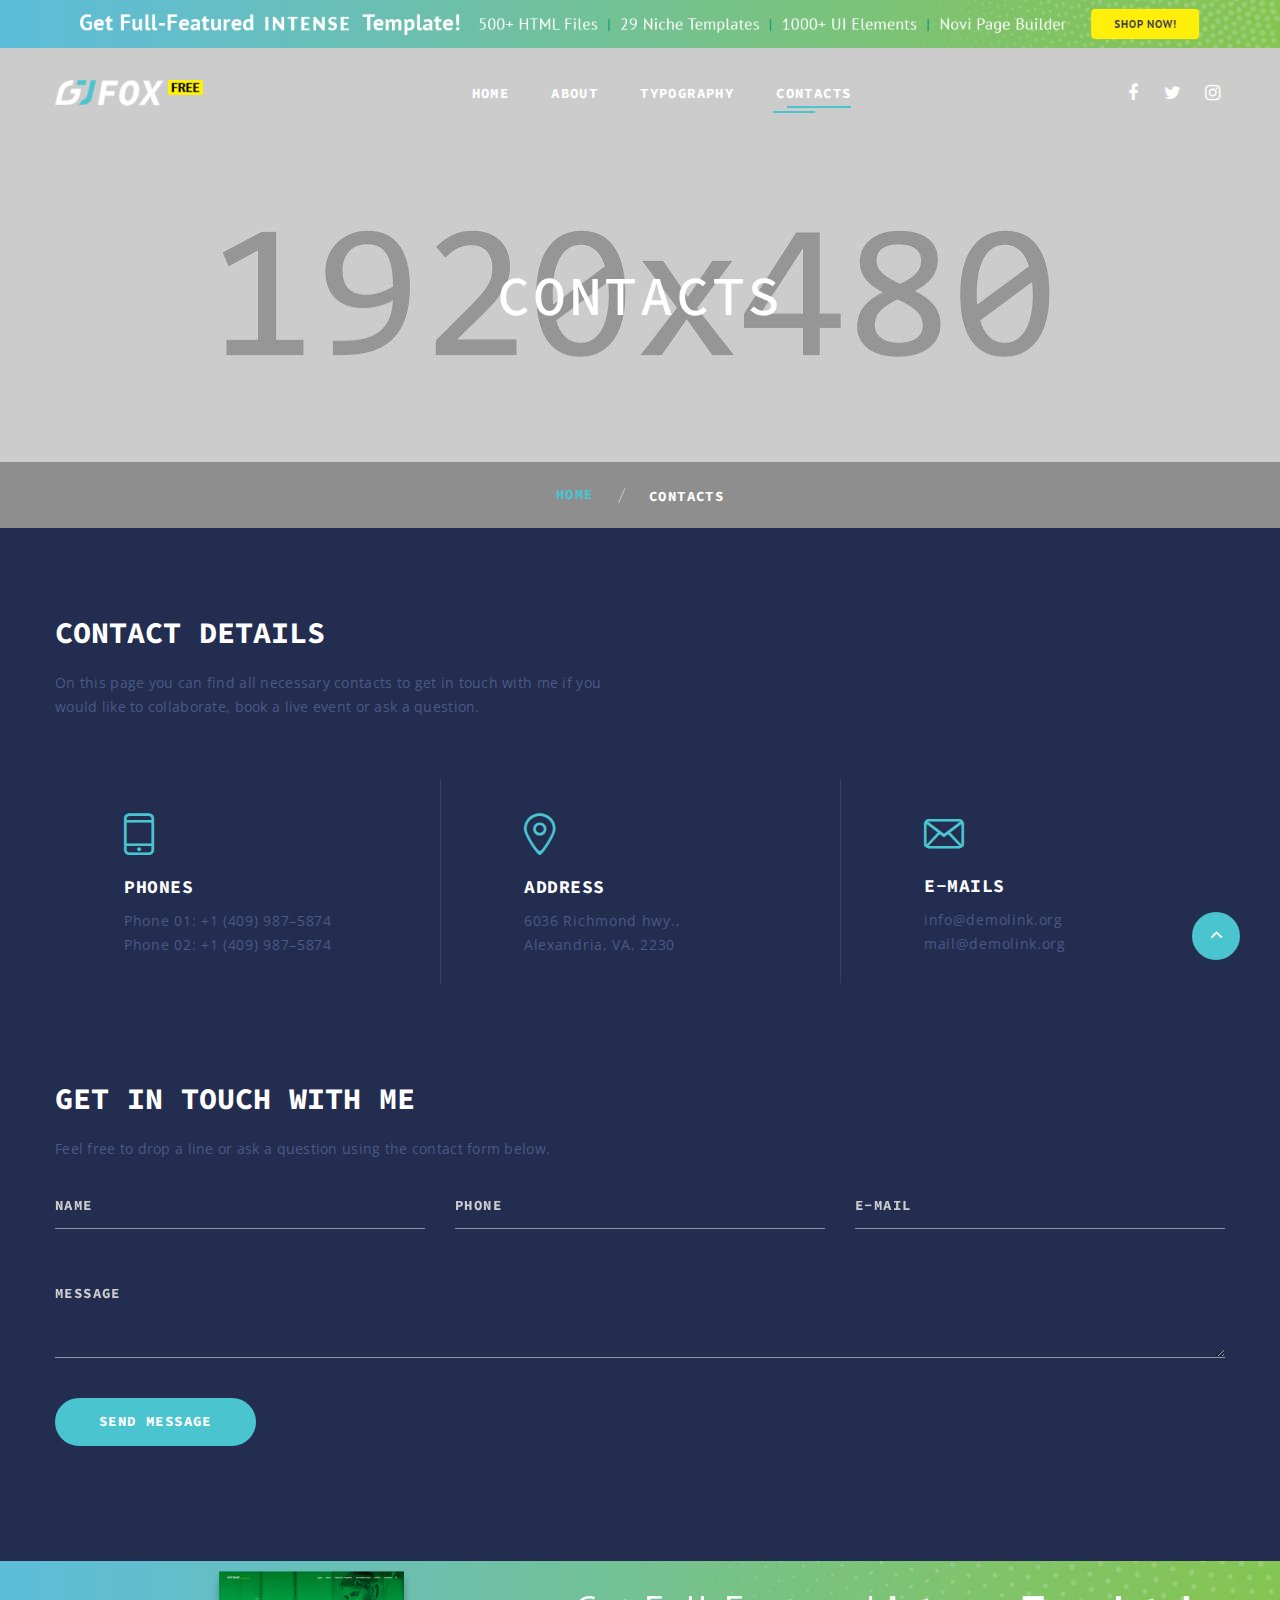
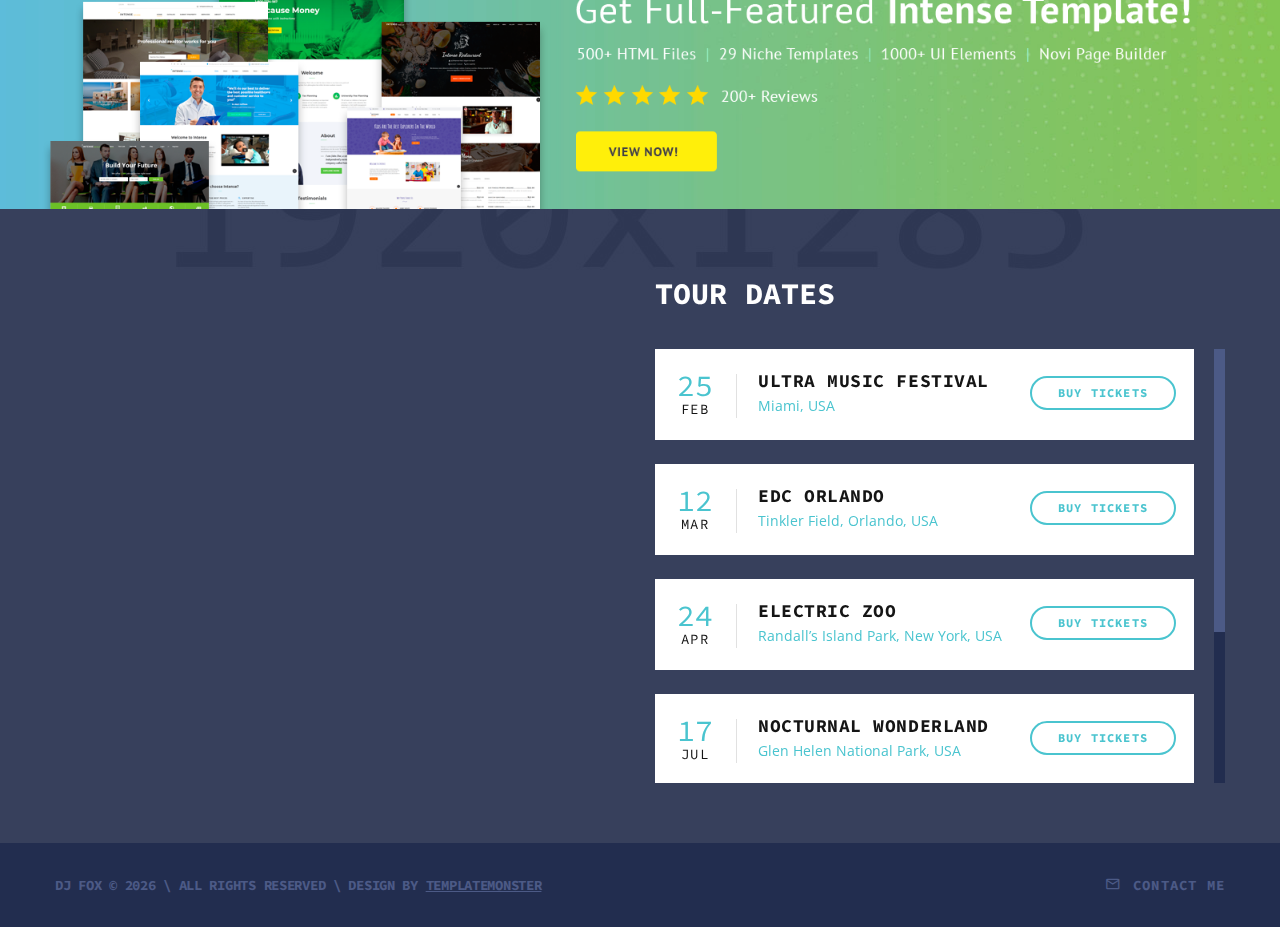
<file: contacts.html>
<!DOCTYPE html>
<html class="wide wow-animation" lang="en">
  <head>
    <title>Contacts</title>
    <meta charset="utf-8">
    <meta name="viewport" content="width=device-width, height=device-height, initial-scale=1.0">
    <meta http-equiv="X-UA-Compatible" content="IE=edge">
    <link rel="icon" href="images/favicon.ico" type="image/x-icon">
    <link rel="stylesheet" type="text/css" href="//fonts.googleapis.com/css?family=Lato:400,700%7COpen+Sans:400,600,700%7CSource+Code+Pro:300,400,500,600,700,900%7CNothing+You+Could+Do%7CPoppins:400,500">
    <link rel="stylesheet" href="css/bootstrap.css">
    <link rel="stylesheet" href="css/fonts.css">
    <link rel="stylesheet" href="css/style.css">
    <style>.ie-panel{display: none;background: #212121;padding: 10px 0;box-shadow: 3px 3px 5px 0 rgba(0,0,0,.3);clear: both;text-align:center;position: relative;z-index: 1;} html.ie-10 .ie-panel, html.lt-ie-10 .ie-panel {display: block;}</style>
  </head>
  <body>
    <div class="ie-panel"><a href="http://windows.microsoft.com/en-US/internet-explorer/"><img src="images/ie8-panel/warning_bar_0000_us.jpg" height="42" width="820" alt="You are using an outdated browser. For a faster, safer browsing experience, upgrade for free today."></a></div>
    <div class="preloader">
      <div class="preloader-body">
        <div class="cssload-container">
          <div class="cssload-speeding-wheel"></div>
        </div>
      </div>
    </div>
    <div class="page">
      <!-- Banner 1--><a class="section section-banner d-none d-xl-block section-banner-top" href="https://www.templatemonster.com/intense-multipurpose-html-template.html" target="blank" style="background-image: url(images/banner/background-02-1920x60.jpg); background-image: -webkit-image-set( url(images/banner/background-02-1920x60.jpg) 1x, url(images/banner/background-02-3840x120.jpg) 2x )"><img src="images/banner/foreground-02-1600x60.png" srcset="images/banner/foreground-02-1600x60.png 1x, images/banner/foreground-02-3200x120.png 2x" alt="" width="1600" height="310"></a>
      <header class="section page-header">
        <!--RD Navbar-->
        <div class="rd-navbar-wrap" style="position: absolute">
          <nav class="rd-navbar rd-navbar-classic" data-layout="rd-navbar-fixed" data-sm-layout="rd-navbar-fixed" data-md-layout="rd-navbar-fixed" data-md-device-layout="rd-navbar-fixed" data-lg-layout="rd-navbar-fixed" data-lg-device-layout="rd-navbar-fixed" data-xl-layout="rd-navbar-static" data-xl-device-layout="rd-navbar-static" data-xxl-layout="rd-navbar-static" data-xxl-device-layout="rd-navbar-static" data-lg-stick-up-offset="46px" data-xl-stick-up-offset="46px" data-xxl-stick-up-offset="46px" data-lg-stick-up="true" data-xl-stick-up="true" data-xxl-stick-up="true">
            <div class="rd-navbar-collapse-toggle rd-navbar-fixed-element-1" data-rd-navbar-toggle=".rd-navbar-collapse"><span></span></div>
            <div class="rd-navbar-main-outer">
              <div class="rd-navbar-main">
                <!--RD Navbar Panel-->
                <div class="rd-navbar-panel">
                  <!--RD Navbar Toggle-->
                  <button class="rd-navbar-toggle" data-rd-navbar-toggle=".rd-navbar-nav-wrap"><span></span></button>
                  <!--RD Navbar Brand-->
                  <div class="rd-navbar-brand">
                    <!--Brand--><a class="brand" href="index.html"><img src="images/logo-default-296x52.png" alt="" width="148" height="26"/></a>
                  </div>
                </div>
                <div class="rd-navbar-main-element">
                  <div class="rd-navbar-nav-wrap">
                    <ul class="rd-navbar-nav">
                      <li class="rd-nav-item"><a class="rd-nav-link" href="index.html">Home</a>
                      </li>
                      <li class="rd-nav-item"><a class="rd-nav-link" href="about.html">About</a>
                      </li>
                      <li class="rd-nav-item"><a class="rd-nav-link" href="typography.html">Typography</a>
                      </li>
                      <li class="rd-nav-item active"><a class="rd-nav-link" href="contacts.html">Contacts</a>
                      </li>
                    </ul>
                  </div>
                </div>
                <div class="rd-navbar-collapse">
                  <ul class="socialite-list">
                    <li><a class="icon novi-icon socialite fa-facebook" href="#"></a></li>
                    <li><a class="icon novi-icon socialite fa-twitter" href="#"></a></li>
                    <li><a class="icon novi-icon socialite fa-instagram" href="#"></a></li>
                  </ul>
                </div>
              </div>
            </div>
          </nav>
        </div>
      </header>
      <!-- Breadcrumbs-->
      <section class="breadcrumbs-custom bg-image context-dark" style="background-image: url(images/bg-breadcrumbs-01-1920x480.jpg);">
        <div class="container">
          <h2 class="breadcrumbs-custom-title">Contacts</h2>
        </div>
        <ul class="breadcrumbs-custom-path">
          <li><a href="index.html">Home</a></li>
          <li class="active">Contacts</li>
        </ul>
      </section>
      <section class="section section-md bg-default">
        <div class="container">
          <div class="row">
            <div class="col-lg-6 col-md-8 col-sm-10">
              <h3>Contact details</h3>
              <p class="text-gray-600">On this page you can find all necessary contacts to get in touch with me if you would like to collaborate, book a live event or ask a question.</p>
            </div>
          </div>
          <div class="row row-50 justify-lg-content-center row-custom-border">
            <div class="col-lg-4 col-md-6">
              <div class="box-icon-classic">
                <div class="icon novi-icon icon-primary icon-lg fl-bigmug-line-cellphone55"></div>
                <h5 class="box-icon-classic-title">Phones</h5>
                <ul class="box-icon-classic-list">
                  <li><a href="tel:#">Phone 01: +1 (409) 987–5874</a></li>
                  <li><a href="tel:#">Phone 02: +1 (409) 987–5874</a></li>
                </ul>
              </div>
            </div>
            <div class="col-lg-4 col-md-6">
              <div class="box-icon-classic">
                <div class="icon novi-icon icon-primary icon-lg fl-bigmug-line-big104"></div>
                <h5 class="box-icon-classic-title">address</h5>
                <ul class="box-icon-classic-list">
                  <li><a href="#">6036 Richmond hwy., <br> Alexandria,  VA, 2230</a></li>
                </ul>
              </div>
            </div>
            <div class="col-lg-4 col-md-6">
              <div class="box-icon-classic">
                <div class="icon novi-icon icon-primary icon-md fl-bigmug-line-email64"></div>
                <h5 class="box-icon-classic-title">e-mails</h5>
                <ul class="box-icon-classic-list">
                  <li><a href="mailto:#">info@demolink.org</a></li>
                  <li><a href="mailto:#">mail@demolink.org</a></li>
                </ul>
              </div>
            </div>
          </div>
        </div>
      </section>

      <!--Mailform-->
      <section class="section section-lg bg-default">
        <div class="container">
          <div class="row">
            <div class="col-lg-6 col-md-8 col-sm-10">
              <h3>Get in touch with me</h3>
              <p class="text-gray-600">Feel free to drop a line or ask a question using the contact form below.</p>
            </div>
          </div>
          <!--RD Mailform-->
          <form class="rd-form rd-mailform text-left" data-form-output="form-output-global" data-form-type="contact" method="post" action="bat/rd-mailform.php">
            <div class="row row-40">
              <div class="col-lg-4">
                <div class="form-wrap">
                  <label class="form-label" for="contact-name">Name</label>
                  <input class="form-input" id="contact-name" type="text" name="name" data-constraints="@Required">
                </div>
              </div>
              <div class="col-lg-4">
                <div class="form-wrap">
                  <label class="form-label" for="contact-phone">Phone</label>
                  <input class="form-input" id="contact-phone" type="text" name="phone" data-constraints="@Required @PhoneNumber">
                </div>
              </div>
              <div class="col-lg-4">
                <div class="form-wrap">
                  <label class="form-label" for="contact-email">E-Mail</label>
                  <input class="form-input" id="contact-email" type="email" name="email" data-constraints="@Required @Email">
                </div>
              </div>
              <div class="col-lg-12">
                <div class="form-wrap">
                  <label class="form-label" for="contact-message">Message</label>
                  <textarea class="form-input" id="contact-message" name="message" data-constraints="@Required"></textarea>
                </div>
              </div>
              <div class="col-lg-12">
                <div class="form-wrap">
                  <button class="button button-primary" type="submit">send message</button>
                </div>
              </div>
            </div>
          </form>
        </div>
      </section>

      <!-- Banner 2--><a class="section section-banner" href="https://www.templatemonster.com/intense-multipurpose-html-template.html" target="blank" style="background-image: url(images/banner/background-01-1920x310.jpg); background-image: -webkit-image-set( url(images/banner/background-01-1920x310.jpg) 1x, url(images/banner/background-01-3840x620.jpg) 2x )"><img src="images/banner/foreground-01-1600x310.png" srcset="images/banner/foreground-01-1600x310.png 1x, images/banner/foreground-01-3200x620.png 2x" alt="" width="1600" height="310"></a>
      <section class="parallax-container parallax-overlay-01" data-parallax-img="images/bg-footer-1920x1285.jpg">
        <div class="parallax-content">
          <div class="section-sm prefooter-custom">
            <div class="container">
              <div class="row row-30">
                <div class="col-lg-6">
                  <div class="google-map-container google-map-container-custom-1" data-center="new york, USA" data-zoom="5" data-styles="[{&quot;featureType&quot;:&quot;administrative&quot;,&quot;elementType&quot;:&quot;labels.text.fill&quot;,&quot;stylers&quot;:[{&quot;color&quot;:&quot;#444444&quot;}]},{&quot;featureType&quot;:&quot;landscape&quot;,&quot;elementType&quot;:&quot;all&quot;,&quot;stylers&quot;:[{&quot;color&quot;:&quot;#f2f2f2&quot;}]},{&quot;featureType&quot;:&quot;poi&quot;,&quot;elementType&quot;:&quot;all&quot;,&quot;stylers&quot;:[{&quot;visibility&quot;:&quot;off&quot;}]},{&quot;featureType&quot;:&quot;road&quot;,&quot;elementType&quot;:&quot;all&quot;,&quot;stylers&quot;:[{&quot;saturation&quot;:-100},{&quot;lightness&quot;:45}]},{&quot;featureType&quot;:&quot;road.highway&quot;,&quot;elementType&quot;:&quot;all&quot;,&quot;stylers&quot;:[{&quot;visibility&quot;:&quot;simplified&quot;}]},{&quot;featureType&quot;:&quot;road.arterial&quot;,&quot;elementType&quot;:&quot;labels.icon&quot;,&quot;stylers&quot;:[{&quot;visibility&quot;:&quot;off&quot;}]},{&quot;featureType&quot;:&quot;transit&quot;,&quot;elementType&quot;:&quot;all&quot;,&quot;stylers&quot;:[{&quot;visibility&quot;:&quot;off&quot;}]},{&quot;featureType&quot;:&quot;water&quot;,&quot;elementType&quot;:&quot;all&quot;,&quot;stylers&quot;:[{&quot;color&quot;:&quot;#46bcec&quot;},{&quot;visibility&quot;:&quot;on&quot;}]}]">
                    <div class="google-map"></div>
                    <ul class="google-map-markers">
                      <li data-location="Bayfront Park, Miami, USA" data-description="ULTRA MUSIC FESTIVAL" data-icon="images/gmap_marker-1.png" data-icon-active="images/gmap_marker-1.png"></li>
                      <li data-location="Brooklyn, New York, United States" data-description="CLUB CULTURAL" data-icon="images/gmap_marker-2.png" data-icon-active="images/gmap_marker-2.png"></li>
                      <li data-location="Hamilton Township Pennsylvania, United States" data-description="A summer story" data-icon="images/gmap_marker-3.png" data-icon-active="images/gmap_marker-3.png"></li>
                      <li data-location="Montgomery Veterans Park / Arboretum, Harlingen Road, United States" data-description="EXPO CENTER TRENciN" data-icon="images/gmap_marker-4.png" data-icon-active="images/gmap_marker-4.png"></li>
                      <li data-location="West Milford New Jersey, USA" data-description="WKND FESTIVAL BALTICS" data-icon="images/gmap_marker-5.png" data-icon-active="images/gmap_marker-5.png"></li>
                    </ul>
                  </div>
                </div>
                <div class="col-lg-6">
                  <h3>tour dates</h3>
                  <div class="box-event-wrap scroll-wrap">
                          <div class="box-event novi-bg">
                            <div class="box-event-date-wrap">
                              <h3 class="box-event-date-day">25</h3>
                              <p class="box-event-date-month">feb</p>
                            </div>
                            <div class="box-event-text-wrap">
                              <h5 class="box-event-text-title"><a href="#">ULTRA MUSIC FESTIVAL</a></h5>
                              <ul class="box-event-text-location">
                                <li>Miami</li>
                                <li>USA</li>
                              </ul>
                            </div>
                            <div class="box-event-button-wrap"><a class="button button-outline button-sm" href="#">buy tickets</a></div>
                          </div>
                          <div class="box-event novi-bg">
                            <div class="box-event-date-wrap">
                              <h3 class="box-event-date-day">12</h3>
                              <p class="box-event-date-month">mar</p>
                            </div>
                            <div class="box-event-text-wrap">
                              <h5 class="box-event-text-title"><a href="#">edc orlando</a></h5>
                              <ul class="box-event-text-location">
                                <li>Tinkler Field</li>
                                <li>Orlando</li>
                                <li>USA</li>
                              </ul>
                            </div>
                            <div class="box-event-button-wrap"><a class="button button-outline button-sm" href="#">buy tickets</a></div>
                          </div>
                          <div class="box-event novi-bg">
                            <div class="box-event-date-wrap">
                              <h3 class="box-event-date-day">24</h3>
                              <p class="box-event-date-month">apr</p>
                            </div>
                            <div class="box-event-text-wrap">
                              <h5 class="box-event-text-title"><a href="#">Electric zoo</a></h5>
                              <ul class="box-event-text-location">
                                <li>Randall’s Island Park</li>
                                <li>New York</li>
                                <li>USA</li>
                              </ul>
                            </div>
                            <div class="box-event-button-wrap"><a class="button button-outline button-sm" href="#">buy tickets</a></div>
                          </div>
                          <div class="box-event novi-bg">
                            <div class="box-event-date-wrap">
                              <h3 class="box-event-date-day">17</h3>
                              <p class="box-event-date-month">jul</p>
                            </div>
                            <div class="box-event-text-wrap">
                              <h5 class="box-event-text-title"><a href="#">Nocturnal Wonderland</a></h5>
                              <ul class="box-event-text-location">
                                <li>Glen Helen National Park</li>
                                <li>USA</li>
                              </ul>
                            </div>
                            <div class="box-event-button-wrap"><a class="button button-outline button-sm" href="#">buy tickets</a></div>
                          </div>
                          <div class="box-event novi-bg">
                            <div class="box-event-date-wrap">
                              <h3 class="box-event-date-day">18</h3>
                              <p class="box-event-date-month">aug</p>
                            </div>
                            <div class="box-event-text-wrap">
                              <h5 class="box-event-text-title"><a href="#">Coachella</a></h5>
                              <ul class="box-event-text-location">
                                <li>Empire Polo Club</li>
                                <li>Indio</li>
                                <li>USA</li>
                              </ul>
                            </div>
                            <div class="box-event-button-wrap"><a class="button button-outline button-sm" href="#">buy tickets</a></div>
                          </div>
                          <div class="box-event novi-bg">
                            <div class="box-event-date-wrap">
                              <h3 class="box-event-date-day">12</h3>
                              <p class="box-event-date-month">OCT</p>
                            </div>
                            <div class="box-event-text-wrap">
                              <h5 class="box-event-text-title"><a href="#">Let It Roll</a></h5>
                              <ul class="box-event-text-location">
                                <li>Milovice</li>
                                <li>Czech Republic</li>
                              </ul>
                            </div>
                            <div class="box-event-button-wrap"><a class="button button-outline button-sm" href="#">buy tickets</a></div>
                          </div>
                  </div>
                </div>
              </div>
            </div>
          </div>
        </div>
      </section>
      <footer class="section footer-classic bg-default">
        <div class="container">
          <div class="row row-15">
            <div class="col-sm-6">
              <p class="rights"><span>DJ Fox</span><span>&nbsp;</span><span>&copy;&nbsp;</span><span class="copyright-year"></span><span>&nbsp;</span><span>\&nbsp;</span>All Rights Reserved
                \ Design by <a href="https://www.templatemonster.com/">TemplateMonster</a>
              </p>
            </div>
            <div class="col-sm-6">
              <div class="footer-contact"><a href="contacts.html">
                  <div class="icon novi-icon mdi mdi-email-outline"></div>Contact Me</a></div>
            </div>
          </div>
        </div>
      </footer>
    </div>
    <div class="snackbars" id="form-output-global"></div>
    <script src="js/core.min.js"></script>
    <script src="js/script.js"></script>
  </body>
</html>
</file>
<file: css/fonts.css>
/*
* Fonts
*//*
* Font Awesome Icons 4.7.0
*/@font-face {	font-family: 'FontAwesome';	src: url("../fonts/fontawesome-webfont.eot?v=4.7.0");	src: url("../fonts/fontawesome-webfont.eot?#iefix&v=4.7.0") format("embedded-opentype"), url("../fonts/fontawesome-webfont.woff2?v=4.7.0") format("woff2"), url("../fonts/fontawesome-webfont.woff?v=4.7.0") format("woff"), url("../fonts/fontawesome-webfont.ttf?v=4.7.0") format("truetype"), url("../fonts/fontawesome-webfont.svg?v=4.7.0#fontawesomeregular") format("svg");	font-weight: normal;	font-style: normal;}.fa {	display: inline-block;	font-family: 'FontAwesome';	font-size: inherit;	text-rendering: auto;	-webkit-font-smoothing: antialiased;	-moz-osx-font-smoothing: grayscale;}[class*='fa-']:before {	font-weight: 400;	font-family: 'FontAwesome';}/* makes the font 33% larger relative to the icon container */.fa-lg {	font-size: 1.33333333em;	line-height: 0.75em;	vertical-align: -15%;}.fa-2x {	font-size: 2em;}.fa-3x {	font-size: 3em;}.fa-4x {	font-size: 4em;}.fa-5x {	font-size: 5em;}.fa-fw {	width: 1.28571429em;	text-align: center;}.fa-ul {	padding-left: 0;	margin-left: 2.14285714em;	list-style-type: none;}.fa-ul > li {	position: relative;}.fa-li {	position: absolute;	left: -2.14285714em;	width: 2.14285714em;	top: 0.14285714em;	text-align: center;}.fa-li.fa-lg {	left: -1.85714286em;}.fa-border {	padding: .2em .25em .15em;	border: solid 0.08em #eeeeee;	border-radius: .1em;}.fa-pull-left {	float: left;}.fa-pull-right {	float: right;}.fa.fa-pull-left {	margin-right: .3em;}.fa.fa-pull-right {	margin-left: .3em;}/* Deprecated as of 4.4.0 */.pull-right {	float: right;}.pull-left {	float: left;}.fa.pull-left {	margin-right: .3em;}.fa.pull-right {	margin-left: .3em;}.fa-spin {	-webkit-animation: fa-spin 2s infinite linear;	animation: fa-spin 2s infinite linear;}.fa-pulse {	-webkit-animation: fa-spin 1s infinite steps(8);	animation: fa-spin 1s infinite steps(8);}@-webkit-keyframes fa-spin {	0% {		-webkit-transform: rotate(0deg);		transform: rotate(0deg);	}	100% {		-webkit-transform: rotate(359deg);		transform: rotate(359deg);	}}@keyframes fa-spin {	0% {		-webkit-transform: rotate(0deg);		transform: rotate(0deg);	}	100% {		-webkit-transform: rotate(359deg);		transform: rotate(359deg);	}}.fa-rotate-90 {	-ms-filter: "progid:DXImageTransform.Microsoft.BasicImage(rotation=1)";	-webkit-transform: rotate(90deg);	-ms-transform: rotate(90deg);	transform: rotate(90deg);}.fa-rotate-180 {	-ms-filter: "progid:DXImageTransform.Microsoft.BasicImage(rotation=2)";	-webkit-transform: rotate(180deg);	-ms-transform: rotate(180deg);	transform: rotate(180deg);}.fa-rotate-270 {	-ms-filter: "progid:DXImageTransform.Microsoft.BasicImage(rotation=3)";	-webkit-transform: rotate(270deg);	-ms-transform: rotate(270deg);	transform: rotate(270deg);}.fa-flip-horizontal {	-ms-filter: "progid:DXImageTransform.Microsoft.BasicImage(rotation=0, mirror=1)";	-webkit-transform: scale(-1, 1);	-ms-transform: scale(-1, 1);	transform: scale(-1, 1);}.fa-flip-vertical {	-ms-filter: "progid:DXImageTransform.Microsoft.BasicImage(rotation=2, mirror=1)";	-webkit-transform: scale(1, -1);	-ms-transform: scale(1, -1);	transform: scale(1, -1);}:root .fa-rotate-90,:root .fa-rotate-180,:root .fa-rotate-270,:root .fa-flip-horizontal,:root .fa-flip-vertical {	filter: none;}.fa-stack {	position: relative;	display: inline-block;	width: 2em;	height: 2em;	line-height: 2em;	vertical-align: middle;}.fa-stack-1x,.fa-stack-2x {	position: absolute;	left: 0;	width: 100%;	text-align: center;}.fa-stack-1x {	line-height: inherit;}.fa-stack-2x {	font-size: 2em;}.fa-inverse {	color: #ffffff;}/* Font Awesome uses the Unicode Private Use Area (PUA) to ensure screen
   readers do not read off random characters that represent icons */.fa-glass:before {	content: "\f000";}.fa-music:before {	content: "\f001";}.fa-search:before {	content: "\f002";}.fa-envelope-o:before {	content: "\f003";}.fa-heart:before {	content: "\f004";}.fa-star:before {	content: "\f005";}.fa-star-o:before {	content: "\f006";}.fa-user:before {	content: "\f007";}.fa-film:before {	content: "\f008";}.fa-th-large:before {	content: "\f009";}.fa-th:before {	content: "\f00a";}.fa-th-list:before {	content: "\f00b";}.fa-check:before {	content: "\f00c";}.fa-remove:before,.fa-close:before,.fa-times:before {	content: "\f00d";}.fa-search-plus:before {	content: "\f00e";}.fa-search-minus:before {	content: "\f010";}.fa-power-off:before {	content: "\f011";}.fa-signal:before {	content: "\f012";}.fa-gear:before,.fa-cog:before {	content: "\f013";}.fa-trash-o:before {	content: "\f014";}.fa-home:before {	content: "\f015";}.fa-file-o:before {	content: "\f016";}.fa-clock-o:before {	content: "\f017";}.fa-road:before {	content: "\f018";}.fa-download:before {	content: "\f019";}.fa-arrow-circle-o-down:before {	content: "\f01a";}.fa-arrow-circle-o-up:before {	content: "\f01b";}.fa-inbox:before {	content: "\f01c";}.fa-play-circle-o:before {	content: "\f01d";}.fa-rotate-right:before,.fa-repeat:before {	content: "\f01e";}.fa-refresh:before {	content: "\f021";}.fa-list-alt:before {	content: "\f022";}.fa-lock:before {	content: "\f023";}.fa-flag:before {	content: "\f024";}.fa-headphones:before {	content: "\f025";}.fa-volume-off:before {	content: "\f026";}.fa-volume-down:before {	content: "\f027";}.fa-volume-up:before {	content: "\f028";}.fa-qrcode:before {	content: "\f029";}.fa-barcode:before {	content: "\f02a";}.fa-tag:before {	content: "\f02b";}.fa-tags:before {	content: "\f02c";}.fa-book:before {	content: "\f02d";}.fa-bookmark:before {	content: "\f02e";}.fa-print:before {	content: "\f02f";}.fa-camera:before {	content: "\f030";}.fa-font:before {	content: "\f031";}.fa-bold:before {	content: "\f032";}.fa-italic:before {	content: "\f033";}.fa-text-height:before {	content: "\f034";}.fa-text-width:before {	content: "\f035";}.fa-align-left:before {	content: "\f036";}.fa-align-center:before {	content: "\f037";}.fa-align-right:before {	content: "\f038";}.fa-align-justify:before {	content: "\f039";}.fa-list:before {	content: "\f03a";}.fa-dedent:before,.fa-outdent:before {	content: "\f03b";}.fa-indent:before {	content: "\f03c";}.fa-video-camera:before {	content: "\f03d";}.fa-photo:before,.fa-image:before,.fa-picture-o:before {	content: "\f03e";}.fa-pencil:before {	content: "\f040";}.fa-map-marker:before {	content: "\f041";}.fa-adjust:before {	content: "\f042";}.fa-tint:before {	content: "\f043";}.fa-edit:before,.fa-pencil-square-o:before {	content: "\f044";}.fa-share-square-o:before {	content: "\f045";}.fa-check-square-o:before {	content: "\f046";}.fa-arrows:before {	content: "\f047";}.fa-step-backward:before {	content: "\f048";}.fa-fast-backward:before {	content: "\f049";}.fa-backward:before {	content: "\f04a";}.fa-play:before {	content: "\f04b";}.fa-pause:before {	content: "\f04c";}.fa-stop:before {	content: "\f04d";}.fa-forward:before {	content: "\f04e";}.fa-fast-forward:before {	content: "\f050";}.fa-step-forward:before {	content: "\f051";}.fa-eject:before {	content: "\f052";}.fa-chevron-left:before {	content: "\f053";}.fa-chevron-right:before {	content: "\f054";}.fa-plus-circle:before {	content: "\f055";}.fa-minus-circle:before {	content: "\f056";}.fa-times-circle:before {	content: "\f057";}.fa-check-circle:before {	content: "\f058";}.fa-question-circle:before {	content: "\f059";}.fa-info-circle:before {	content: "\f05a";}.fa-crosshairs:before {	content: "\f05b";}.fa-times-circle-o:before {	content: "\f05c";}.fa-check-circle-o:before {	content: "\f05d";}.fa-ban:before {	content: "\f05e";}.fa-arrow-left:before {	content: "\f060";}.fa-arrow-right:before {	content: "\f061";}.fa-arrow-up:before {	content: "\f062";}.fa-arrow-down:before {	content: "\f063";}.fa-mail-forward:before,.fa-share:before {	content: "\f064";}.fa-expand:before {	content: "\f065";}.fa-compress:before {	content: "\f066";}.fa-plus:before {	content: "\f067";}.fa-minus:before {	content: "\f068";}.fa-asterisk:before {	content: "\f069";}.fa-exclamation-circle:before {	content: "\f06a";}.fa-gift:before {	content: "\f06b";}.fa-leaf:before {	content: "\f06c";}.fa-fire:before {	content: "\f06d";}.fa-eye:before {	content: "\f06e";}.fa-eye-slash:before {	content: "\f070";}.fa-warning:before,.fa-exclamation-triangle:before {	content: "\f071";}.fa-plane:before {	content: "\f072";}.fa-calendar:before {	content: "\f073";}.fa-random:before {	content: "\f074";}.fa-comment:before {	content: "\f075";}.fa-magnet:before {	content: "\f076";}.fa-chevron-up:before {	content: "\f077";}.fa-chevron-down:before {	content: "\f078";}.fa-retweet:before {	content: "\f079";}.fa-shopping-cart:before {	content: "\f07a";}.fa-folder:before {	content: "\f07b";}.fa-folder-open:before {	content: "\f07c";}.fa-arrows-v:before {	content: "\f07d";}.fa-arrows-h:before {	content: "\f07e";}.fa-bar-chart-o:before,.fa-bar-chart:before {	content: "\f080";}.fa-twitter-square:before {	content: "\f081";}.fa-facebook-square:before {	content: "\f082";}.fa-camera-retro:before {	content: "\f083";}.fa-key:before {	content: "\f084";}.fa-gears:before,.fa-cogs:before {	content: "\f085";}.fa-comments:before {	content: "\f086";}.fa-thumbs-o-up:before {	content: "\f087";}.fa-thumbs-o-down:before {	content: "\f088";}.fa-star-half:before {	content: "\f089";}.fa-heart-o:before {	content: "\f08a";}.fa-sign-out:before {	content: "\f08b";}.fa-linkedin-square:before {	content: "\f08c";}.fa-thumb-tack:before {	content: "\f08d";}.fa-external-link:before {	content: "\f08e";}.fa-sign-in:before {	content: "\f090";}.fa-trophy:before {	content: "\f091";}.fa-github-square:before {	content: "\f092";}.fa-upload:before {	content: "\f093";}.fa-lemon-o:before {	content: "\f094";}.fa-phone:before {	content: "\f095";}.fa-square-o:before {	content: "\f096";}.fa-bookmark-o:before {	content: "\f097";}.fa-phone-square:before {	content: "\f098";}.fa-twitter:before {	content: "\f099";}.fa-facebook-f:before,.fa-facebook:before {	content: "\f09a";}.fa-github:before {	content: "\f09b";}.fa-unlock:before {	content: "\f09c";}.fa-credit-card:before {	content: "\f09d";}.fa-feed:before,.fa-rss:before {	content: "\f09e";}.fa-hdd-o:before {	content: "\f0a0";}.fa-bullhorn:before {	content: "\f0a1";}.fa-bell:before {	content: "\f0f3";}.fa-certificate:before {	content: "\f0a3";}.fa-hand-o-right:before {	content: "\f0a4";}.fa-hand-o-left:before {	content: "\f0a5";}.fa-hand-o-up:before {	content: "\f0a6";}.fa-hand-o-down:before {	content: "\f0a7";}.fa-arrow-circle-left:before {	content: "\f0a8";}.fa-arrow-circle-right:before {	content: "\f0a9";}.fa-arrow-circle-up:before {	content: "\f0aa";}.fa-arrow-circle-down:before {	content: "\f0ab";}.fa-globe:before {	content: "\f0ac";}.fa-wrench:before {	content: "\f0ad";}.fa-tasks:before {	content: "\f0ae";}.fa-filter:before {	content: "\f0b0";}.fa-briefcase:before {	content: "\f0b1";}.fa-arrows-alt:before {	content: "\f0b2";}.fa-group:before,.fa-users:before {	content: "\f0c0";}.fa-chain:before,.fa-link:before {	content: "\f0c1";}.fa-cloud:before {	content: "\f0c2";}.fa-flask:before {	content: "\f0c3";}.fa-cut:before,.fa-scissors:before {	content: "\f0c4";}.fa-copy:before,.fa-files-o:before {	content: "\f0c5";}.fa-paperclip:before {	content: "\f0c6";}.fa-save:before,.fa-floppy-o:before {	content: "\f0c7";}.fa-square:before {	content: "\f0c8";}.fa-navicon:before,.fa-reorder:before,.fa-bars:before {	content: "\f0c9";}.fa-list-ul:before {	content: "\f0ca";}.fa-list-ol:before {	content: "\f0cb";}.fa-strikethrough:before {	content: "\f0cc";}.fa-underline:before {	content: "\f0cd";}.fa-table:before {	content: "\f0ce";}.fa-magic:before {	content: "\f0d0";}.fa-truck:before {	content: "\f0d1";}.fa-pinterest:before {	content: "\f0d2";}.fa-pinterest-square:before {	content: "\f0d3";}.fa-google-plus-square:before {	content: "\f0d4";}.fa-google-plus:before {	content: "\f0d5";}.fa-money:before {	content: "\f0d6";}.fa-caret-down:before {	content: "\f0d7";}.fa-caret-up:before {	content: "\f0d8";}.fa-caret-left:before {	content: "\f0d9";}.fa-caret-right:before {	content: "\f0da";}.fa-columns:before {	content: "\f0db";}.fa-unsorted:before,.fa-sort:before {	content: "\f0dc";}.fa-sort-down:before,.fa-sort-desc:before {	content: "\f0dd";}.fa-sort-up:before,.fa-sort-asc:before {	content: "\f0de";}.fa-envelope:before {	content: "\f0e0";}.fa-linkedin:before {	content: "\f0e1";}.fa-rotate-left:before,.fa-undo:before {	content: "\f0e2";}.fa-legal:before,.fa-gavel:before {	content: "\f0e3";}.fa-dashboard:before,.fa-tachometer:before {	content: "\f0e4";}.fa-comment-o:before {	content: "\f0e5";}.fa-comments-o:before {	content: "\f0e6";}.fa-flash:before,.fa-bolt:before {	content: "\f0e7";}.fa-sitemap:before {	content: "\f0e8";}.fa-umbrella:before {	content: "\f0e9";}.fa-paste:before,.fa-clipboard:before {	content: "\f0ea";}.fa-lightbulb-o:before {	content: "\f0eb";}.fa-exchange:before {	content: "\f0ec";}.fa-cloud-download:before {	content: "\f0ed";}.fa-cloud-upload:before {	content: "\f0ee";}.fa-user-md:before {	content: "\f0f0";}.fa-stethoscope:before {	content: "\f0f1";}.fa-suitcase:before {	content: "\f0f2";}.fa-bell-o:before {	content: "\f0a2";}.fa-coffee:before {	content: "\f0f4";}.fa-cutlery:before {	content: "\f0f5";}.fa-file-text-o:before {	content: "\f0f6";}.fa-building-o:before {	content: "\f0f7";}.fa-hospital-o:before {	content: "\f0f8";}.fa-ambulance:before {	content: "\f0f9";}.fa-medkit:before {	content: "\f0fa";}.fa-fighter-jet:before {	content: "\f0fb";}.fa-beer:before {	content: "\f0fc";}.fa-h-square:before {	content: "\f0fd";}.fa-plus-square:before {	content: "\f0fe";}.fa-angle-double-left:before {	content: "\f100";}.fa-angle-double-right:before {	content: "\f101";}.fa-angle-double-up:before {	content: "\f102";}.fa-angle-double-down:before {	content: "\f103";}.fa-angle-left:before {	content: "\f104";}.fa-angle-right:before {	content: "\f105";}.fa-angle-up:before {	content: "\f106";}.fa-angle-down:before {	content: "\f107";}.fa-desktop:before {	content: "\f108";}.fa-laptop:before {	content: "\f109";}.fa-tablet:before {	content: "\f10a";}.fa-mobile-phone:before,.fa-mobile:before {	content: "\f10b";}.fa-circle-o:before {	content: "\f10c";}.fa-quote-left:before {	content: "\f10d";}.fa-quote-right:before {	content: "\f10e";}.fa-spinner:before {	content: "\f110";}.fa-circle:before {	content: "\f111";}.fa-mail-reply:before,.fa-reply:before {	content: "\f112";}.fa-github-alt:before {	content: "\f113";}.fa-folder-o:before {	content: "\f114";}.fa-folder-open-o:before {	content: "\f115";}.fa-smile-o:before {	content: "\f118";}.fa-frown-o:before {	content: "\f119";}.fa-meh-o:before {	content: "\f11a";}.fa-gamepad:before {	content: "\f11b";}.fa-keyboard-o:before {	content: "\f11c";}.fa-flag-o:before {	content: "\f11d";}.fa-flag-checkered:before {	content: "\f11e";}.fa-terminal:before {	content: "\f120";}.fa-code:before {	content: "\f121";}.fa-mail-reply-all:before,.fa-reply-all:before {	content: "\f122";}.fa-star-half-empty:before,.fa-star-half-full:before,.fa-star-half-o:before {	content: "\f123";}.fa-location-arrow:before {	content: "\f124";}.fa-crop:before {	content: "\f125";}.fa-code-fork:before {	content: "\f126";}.fa-unlink:before,.fa-chain-broken:before {	content: "\f127";}.fa-question:before {	content: "\f128";}.fa-info:before {	content: "\f129";}.fa-exclamation:before {	content: "\f12a";}.fa-superscript:before {	content: "\f12b";}.fa-subscript:before {	content: "\f12c";}.fa-eraser:before {	content: "\f12d";}.fa-puzzle-piece:before {	content: "\f12e";}.fa-microphone:before {	content: "\f130";}.fa-microphone-slash:before {	content: "\f131";}.fa-shield:before {	content: "\f132";}.fa-calendar-o:before {	content: "\f133";}.fa-fire-extinguisher:before {	content: "\f134";}.fa-rocket:before {	content: "\f135";}.fa-maxcdn:before {	content: "\f136";}.fa-chevron-circle-left:before {	content: "\f137";}.fa-chevron-circle-right:before {	content: "\f138";}.fa-chevron-circle-up:before {	content: "\f139";}.fa-chevron-circle-down:before {	content: "\f13a";}.fa-html5:before {	content: "\f13b";}.fa-css3:before {	content: "\f13c";}.fa-anchor:before {	content: "\f13d";}.fa-unlock-alt:before {	content: "\f13e";}.fa-bullseye:before {	content: "\f140";}.fa-ellipsis-h:before {	content: "\f141";}.fa-ellipsis-v:before {	content: "\f142";}.fa-rss-square:before {	content: "\f143";}.fa-play-circle:before {	content: "\f144";}.fa-ticket:before {	content: "\f145";}.fa-minus-square:before {	content: "\f146";}.fa-minus-square-o:before {	content: "\f147";}.fa-level-up:before {	content: "\f148";}.fa-level-down:before {	content: "\f149";}.fa-check-square:before {	content: "\f14a";}.fa-pencil-square:before {	content: "\f14b";}.fa-external-link-square:before {	content: "\f14c";}.fa-share-square:before {	content: "\f14d";}.fa-compass:before {	content: "\f14e";}.fa-toggle-down:before,.fa-caret-square-o-down:before {	content: "\f150";}.fa-toggle-up:before,.fa-caret-square-o-up:before {	content: "\f151";}.fa-toggle-right:before,.fa-caret-square-o-right:before {	content: "\f152";}.fa-euro:before,.fa-eur:before {	content: "\f153";}.fa-gbp:before {	content: "\f154";}.fa-dollar:before,.fa-usd:before {	content: "\f155";}.fa-rupee:before,.fa-inr:before {	content: "\f156";}.fa-cny:before,.fa-rmb:before,.fa-yen:before,.fa-jpy:before {	content: "\f157";}.fa-ruble:before,.fa-rouble:before,.fa-rub:before {	content: "\f158";}.fa-won:before,.fa-krw:before {	content: "\f159";}.fa-bitcoin:before,.fa-btc:before {	content: "\f15a";}.fa-file:before {	content: "\f15b";}.fa-file-text:before {	content: "\f15c";}.fa-sort-alpha-asc:before {	content: "\f15d";}.fa-sort-alpha-desc:before {	content: "\f15e";}.fa-sort-amount-asc:before {	content: "\f160";}.fa-sort-amount-desc:before {	content: "\f161";}.fa-sort-numeric-asc:before {	content: "\f162";}.fa-sort-numeric-desc:before {	content: "\f163";}.fa-thumbs-up:before {	content: "\f164";}.fa-thumbs-down:before {	content: "\f165";}.fa-youtube-square:before {	content: "\f166";}.fa-youtube:before {	content: "\f167";}.fa-xing:before {	content: "\f168";}.fa-xing-square:before {	content: "\f169";}.fa-youtube-play:before {	content: "\f16a";}.fa-dropbox:before {	content: "\f16b";}.fa-stack-overflow:before {	content: "\f16c";}.fa-instagram:before {	content: "\f16d";}.fa-flickr:before {	content: "\f16e";}.fa-adn:before {	content: "\f170";}.fa-bitbucket:before {	content: "\f171";}.fa-bitbucket-square:before {	content: "\f172";}.fa-tumblr:before {	content: "\f173";}.fa-tumblr-square:before {	content: "\f174";}.fa-long-arrow-down:before {	content: "\f175";}.fa-long-arrow-up:before {	content: "\f176";}.fa-long-arrow-left:before {	content: "\f177";}.fa-long-arrow-right:before {	content: "\f178";}.fa-apple:before {	content: "\f179";}.fa-windows:before {	content: "\f17a";}.fa-android:before {	content: "\f17b";}.fa-linux:before {	content: "\f17c";}.fa-dribbble:before {	content: "\f17d";}.fa-skype:before {	content: "\f17e";}.fa-foursquare:before {	content: "\f180";}.fa-trello:before {	content: "\f181";}.fa-female:before {	content: "\f182";}.fa-male:before {	content: "\f183";}.fa-gittip:before,.fa-gratipay:before {	content: "\f184";}.fa-sun-o:before {	content: "\f185";}.fa-moon-o:before {	content: "\f186";}.fa-archive:before {	content: "\f187";}.fa-bug:before {	content: "\f188";}.fa-vk:before {	content: "\f189";}.fa-weibo:before {	content: "\f18a";}.fa-renren:before {	content: "\f18b";}.fa-pagelines:before {	content: "\f18c";}.fa-stack-exchange:before {	content: "\f18d";}.fa-arrow-circle-o-right:before {	content: "\f18e";}.fa-arrow-circle-o-left:before {	content: "\f190";}.fa-toggle-left:before,.fa-caret-square-o-left:before {	content: "\f191";}.fa-dot-circle-o:before {	content: "\f192";}.fa-wheelchair:before {	content: "\f193";}.fa-vimeo-square:before {	content: "\f194";}.fa-turkish-lira:before,.fa-try:before {	content: "\f195";}.fa-plus-square-o:before {	content: "\f196";}.fa-space-shuttle:before {	content: "\f197";}.fa-slack:before {	content: "\f198";}.fa-envelope-square:before {	content: "\f199";}.fa-wordpress:before {	content: "\f19a";}.fa-openid:before {	content: "\f19b";}.fa-institution:before,.fa-bank:before,.fa-university:before {	content: "\f19c";}.fa-mortar-board:before,.fa-graduation-cap:before {	content: "\f19d";}.fa-yahoo:before {	content: "\f19e";}.fa-google:before {	content: "\f1a0";}.fa-reddit:before {	content: "\f1a1";}.fa-reddit-square:before {	content: "\f1a2";}.fa-stumbleupon-circle:before {	content: "\f1a3";}.fa-stumbleupon:before {	content: "\f1a4";}.fa-delicious:before {	content: "\f1a5";}.fa-digg:before {	content: "\f1a6";}.fa-pied-piper-pp:before {	content: "\f1a7";}.fa-pied-piper-alt:before {	content: "\f1a8";}.fa-drupal:before {	content: "\f1a9";}.fa-joomla:before {	content: "\f1aa";}.fa-language:before {	content: "\f1ab";}.fa-fax:before {	content: "\f1ac";}.fa-building:before {	content: "\f1ad";}.fa-child:before {	content: "\f1ae";}.fa-paw:before {	content: "\f1b0";}.fa-spoon:before {	content: "\f1b1";}.fa-cube:before {	content: "\f1b2";}.fa-cubes:before {	content: "\f1b3";}.fa-behance:before {	content: "\f1b4";}.fa-behance-square:before {	content: "\f1b5";}.fa-steam:before {	content: "\f1b6";}.fa-steam-square:before {	content: "\f1b7";}.fa-recycle:before {	content: "\f1b8";}.fa-automobile:before,.fa-car:before {	content: "\f1b9";}.fa-cab:before,.fa-taxi:before {	content: "\f1ba";}.fa-tree:before {	content: "\f1bb";}.fa-spotify:before {	content: "\f1bc";}.fa-deviantart:before {	content: "\f1bd";}.fa-soundcloud:before {	content: "\f1be";}.fa-database:before {	content: "\f1c0";}.fa-file-pdf-o:before {	content: "\f1c1";}.fa-file-word-o:before {	content: "\f1c2";}.fa-file-excel-o:before {	content: "\f1c3";}.fa-file-powerpoint-o:before {	content: "\f1c4";}.fa-file-photo-o:before,.fa-file-picture-o:before,.fa-file-image-o:before {	content: "\f1c5";}.fa-file-zip-o:before,.fa-file-archive-o:before {	content: "\f1c6";}.fa-file-sound-o:before,.fa-file-audio-o:before {	content: "\f1c7";}.fa-file-movie-o:before,.fa-file-video-o:before {	content: "\f1c8";}.fa-file-code-o:before {	content: "\f1c9";}.fa-vine:before {	content: "\f1ca";}.fa-codepen:before {	content: "\f1cb";}.fa-jsfiddle:before {	content: "\f1cc";}.fa-life-bouy:before,.fa-life-buoy:before,.fa-life-saver:before,.fa-support:before,.fa-life-ring:before {	content: "\f1cd";}.fa-circle-o-notch:before {	content: "\f1ce";}.fa-ra:before,.fa-resistance:before,.fa-rebel:before {	content: "\f1d0";}.fa-ge:before,.fa-empire:before {	content: "\f1d1";}.fa-git-square:before {	content: "\f1d2";}.fa-git:before {	content: "\f1d3";}.fa-y-combinator-square:before,.fa-yc-square:before,.fa-hacker-news:before {	content: "\f1d4";}.fa-tencent-weibo:before {	content: "\f1d5";}.fa-qq:before {	content: "\f1d6";}.fa-wechat:before,.fa-weixin:before {	content: "\f1d7";}.fa-send:before,.fa-paper-plane:before {	content: "\f1d8";}.fa-send-o:before,.fa-paper-plane-o:before {	content: "\f1d9";}.fa-history:before {	content: "\f1da";}.fa-circle-thin:before {	content: "\f1db";}.fa-header:before {	content: "\f1dc";}.fa-paragraph:before {	content: "\f1dd";}.fa-sliders:before {	content: "\f1de";}.fa-share-alt:before {	content: "\f1e0";}.fa-share-alt-square:before {	content: "\f1e1";}.fa-bomb:before {	content: "\f1e2";}.fa-soccer-ball-o:before,.fa-futbol-o:before {	content: "\f1e3";}.fa-tty:before {	content: "\f1e4";}.fa-binoculars:before {	content: "\f1e5";}.fa-plug:before {	content: "\f1e6";}.fa-slideshare:before {	content: "\f1e7";}.fa-twitch:before {	content: "\f1e8";}.fa-yelp:before {	content: "\f1e9";}.fa-newspaper-o:before {	content: "\f1ea";}.fa-wifi:before {	content: "\f1eb";}.fa-calculator:before {	content: "\f1ec";}.fa-paypal:before {	content: "\f1ed";}.fa-google-wallet:before {	content: "\f1ee";}.fa-cc-visa:before {	content: "\f1f0";}.fa-cc-mastercard:before {	content: "\f1f1";}.fa-cc-discover:before {	content: "\f1f2";}.fa-cc-amex:before {	content: "\f1f3";}.fa-cc-paypal:before {	content: "\f1f4";}.fa-cc-stripe:before {	content: "\f1f5";}.fa-bell-slash:before {	content: "\f1f6";}.fa-bell-slash-o:before {	content: "\f1f7";}.fa-trash:before {	content: "\f1f8";}.fa-copyright:before {	content: "\f1f9";}.fa-at:before {	content: "\f1fa";}.fa-eyedropper:before {	content: "\f1fb";}.fa-paint-brush:before {	content: "\f1fc";}.fa-birthday-cake:before {	content: "\f1fd";}.fa-area-chart:before {	content: "\f1fe";}.fa-pie-chart:before {	content: "\f200";}.fa-line-chart:before {	content: "\f201";}.fa-lastfm:before {	content: "\f202";}.fa-lastfm-square:before {	content: "\f203";}.fa-toggle-off:before {	content: "\f204";}.fa-toggle-on:before {	content: "\f205";}.fa-bicycle:before {	content: "\f206";}.fa-bus:before {	content: "\f207";}.fa-ioxhost:before {	content: "\f208";}.fa-angellist:before {	content: "\f209";}.fa-cc:before {	content: "\f20a";}.fa-shekel:before,.fa-sheqel:before,.fa-ils:before {	content: "\f20b";}.fa-meanpath:before {	content: "\f20c";}.fa-buysellads:before {	content: "\f20d";}.fa-connectdevelop:before {	content: "\f20e";}.fa-dashcube:before {	content: "\f210";}.fa-forumbee:before {	content: "\f211";}.fa-leanpub:before {	content: "\f212";}.fa-sellsy:before {	content: "\f213";}.fa-shirtsinbulk:before {	content: "\f214";}.fa-simplybuilt:before {	content: "\f215";}.fa-skyatlas:before {	content: "\f216";}.fa-cart-plus:before {	content: "\f217";}.fa-cart-arrow-down:before {	content: "\f218";}.fa-diamond:before {	content: "\f219";}.fa-ship:before {	content: "\f21a";}.fa-user-secret:before {	content: "\f21b";}.fa-motorcycle:before {	content: "\f21c";}.fa-street-view:before {	content: "\f21d";}.fa-heartbeat:before {	content: "\f21e";}.fa-venus:before {	content: "\f221";}.fa-mars:before {	content: "\f222";}.fa-mercury:before {	content: "\f223";}.fa-intersex:before,.fa-transgender:before {	content: "\f224";}.fa-transgender-alt:before {	content: "\f225";}.fa-venus-double:before {	content: "\f226";}.fa-mars-double:before {	content: "\f227";}.fa-venus-mars:before {	content: "\f228";}.fa-mars-stroke:before {	content: "\f229";}.fa-mars-stroke-v:before {	content: "\f22a";}.fa-mars-stroke-h:before {	content: "\f22b";}.fa-neuter:before {	content: "\f22c";}.fa-genderless:before {	content: "\f22d";}.fa-facebook-official:before {	content: "\f230";}.fa-pinterest-p:before {	content: "\f231";}.fa-whatsapp:before {	content: "\f232";}.fa-server:before {	content: "\f233";}.fa-user-plus:before {	content: "\f234";}.fa-user-times:before {	content: "\f235";}.fa-hotel:before,.fa-bed:before {	content: "\f236";}.fa-viacoin:before {	content: "\f237";}.fa-train:before {	content: "\f238";}.fa-subway:before {	content: "\f239";}.fa-medium:before {	content: "\f23a";}.fa-yc:before,.fa-y-combinator:before {	content: "\f23b";}.fa-optin-monster:before {	content: "\f23c";}.fa-opencart:before {	content: "\f23d";}.fa-expeditedssl:before {	content: "\f23e";}.fa-battery-4:before,.fa-battery:before,.fa-battery-full:before {	content: "\f240";}.fa-battery-3:before,.fa-battery-three-quarters:before {	content: "\f241";}.fa-battery-2:before,.fa-battery-half:before {	content: "\f242";}.fa-battery-1:before,.fa-battery-quarter:before {	content: "\f243";}.fa-battery-0:before,.fa-battery-empty:before {	content: "\f244";}.fa-mouse-pointer:before {	content: "\f245";}.fa-i-cursor:before {	content: "\f246";}.fa-object-group:before {	content: "\f247";}.fa-object-ungroup:before {	content: "\f248";}.fa-sticky-note:before {	content: "\f249";}.fa-sticky-note-o:before {	content: "\f24a";}.fa-cc-jcb:before {	content: "\f24b";}.fa-cc-diners-club:before {	content: "\f24c";}.fa-clone:before {	content: "\f24d";}.fa-balance-scale:before {	content: "\f24e";}.fa-hourglass-o:before {	content: "\f250";}.fa-hourglass-1:before,.fa-hourglass-start:before {	content: "\f251";}.fa-hourglass-2:before,.fa-hourglass-half:before {	content: "\f252";}.fa-hourglass-3:before,.fa-hourglass-end:before {	content: "\f253";}.fa-hourglass:before {	content: "\f254";}.fa-hand-grab-o:before,.fa-hand-rock-o:before {	content: "\f255";}.fa-hand-stop-o:before,.fa-hand-paper-o:before {	content: "\f256";}.fa-hand-scissors-o:before {	content: "\f257";}.fa-hand-lizard-o:before {	content: "\f258";}.fa-hand-spock-o:before {	content: "\f259";}.fa-hand-pointer-o:before {	content: "\f25a";}.fa-hand-peace-o:before {	content: "\f25b";}.fa-trademark:before {	content: "\f25c";}.fa-registered:before {	content: "\f25d";}.fa-creative-commons:before {	content: "\f25e";}.fa-gg:before {	content: "\f260";}.fa-gg-circle:before {	content: "\f261";}.fa-tripadvisor:before {	content: "\f262";}.fa-odnoklassniki:before {	content: "\f263";}.fa-odnoklassniki-square:before {	content: "\f264";}.fa-get-pocket:before {	content: "\f265";}.fa-wikipedia-w:before {	content: "\f266";}.fa-safari:before {	content: "\f267";}.fa-chrome:before {	content: "\f268";}.fa-firefox:before {	content: "\f269";}.fa-opera:before {	content: "\f26a";}.fa-internet-explorer:before {	content: "\f26b";}.fa-tv:before,.fa-television:before {	content: "\f26c";}.fa-contao:before {	content: "\f26d";}.fa-500px:before {	content: "\f26e";}.fa-amazon:before {	content: "\f270";}.fa-calendar-plus-o:before {	content: "\f271";}.fa-calendar-minus-o:before {	content: "\f272";}.fa-calendar-times-o:before {	content: "\f273";}.fa-calendar-check-o:before {	content: "\f274";}.fa-industry:before {	content: "\f275";}.fa-map-pin:before {	content: "\f276";}.fa-map-signs:before {	content: "\f277";}.fa-map-o:before {	content: "\f278";}.fa-map:before {	content: "\f279";}.fa-commenting:before {	content: "\f27a";}.fa-commenting-o:before {	content: "\f27b";}.fa-houzz:before {	content: "\f27c";}.fa-vimeo:before {	content: "\f27d";}.fa-black-tie:before {	content: "\f27e";}.fa-fonticons:before {	content: "\f280";}.fa-reddit-alien:before {	content: "\f281";}.fa-edge:before {	content: "\f282";}.fa-credit-card-alt:before {	content: "\f283";}.fa-codiepie:before {	content: "\f284";}.fa-modx:before {	content: "\f285";}.fa-fort-awesome:before {	content: "\f286";}.fa-usb:before {	content: "\f287";}.fa-product-hunt:before {	content: "\f288";}.fa-mixcloud:before {	content: "\f289";}.fa-scribd:before {	content: "\f28a";}.fa-pause-circle:before {	content: "\f28b";}.fa-pause-circle-o:before {	content: "\f28c";}.fa-stop-circle:before {	content: "\f28d";}.fa-stop-circle-o:before {	content: "\f28e";}.fa-shopping-bag:before {	content: "\f290";}.fa-shopping-basket:before {	content: "\f291";}.fa-hashtag:before {	content: "\f292";}.fa-bluetooth:before {	content: "\f293";}.fa-bluetooth-b:before {	content: "\f294";}.fa-percent:before {	content: "\f295";}.fa-gitlab:before {	content: "\f296";}.fa-wpbeginner:before {	content: "\f297";}.fa-wpforms:before {	content: "\f298";}.fa-envira:before {	content: "\f299";}.fa-universal-access:before {	content: "\f29a";}.fa-wheelchair-alt:before {	content: "\f29b";}.fa-question-circle-o:before {	content: "\f29c";}.fa-blind:before {	content: "\f29d";}.fa-audio-description:before {	content: "\f29e";}.fa-volume-control-phone:before {	content: "\f2a0";}.fa-braille:before {	content: "\f2a1";}.fa-assistive-listening-systems:before {	content: "\f2a2";}.fa-asl-interpreting:before,.fa-american-sign-language-interpreting:before {	content: "\f2a3";}.fa-deafness:before,.fa-hard-of-hearing:before,.fa-deaf:before {	content: "\f2a4";}.fa-glide:before {	content: "\f2a5";}.fa-glide-g:before {	content: "\f2a6";}.fa-signing:before,.fa-sign-language:before {	content: "\f2a7";}.fa-low-vision:before {	content: "\f2a8";}.fa-viadeo:before {	content: "\f2a9";}.fa-viadeo-square:before {	content: "\f2aa";}.fa-snapchat:before {	content: "\f2ab";}.fa-snapchat-ghost:before {	content: "\f2ac";}.fa-snapchat-square:before {	content: "\f2ad";}.fa-pied-piper:before {	content: "\f2ae";}.fa-first-order:before {	content: "\f2b0";}.fa-yoast:before {	content: "\f2b1";}.fa-themeisle:before {	content: "\f2b2";}.fa-google-plus-circle:before,.fa-google-plus-official:before {	content: "\f2b3";}.fa-fa:before,.fa-font-awesome:before {	content: "\f2b4";}.fa-handshake-o:before {	content: "\f2b5";}.fa-envelope-open:before {	content: "\f2b6";}.fa-envelope-open-o:before {	content: "\f2b7";}.fa-linode:before {	content: "\f2b8";}.fa-address-book:before {	content: "\f2b9";}.fa-address-book-o:before {	content: "\f2ba";}.fa-vcard:before,.fa-address-card:before {	content: "\f2bb";}.fa-vcard-o:before,.fa-address-card-o:before {	content: "\f2bc";}.fa-user-circle:before {	content: "\f2bd";}.fa-user-circle-o:before {	content: "\f2be";}.fa-user-o:before {	content: "\f2c0";}.fa-id-badge:before {	content: "\f2c1";}.fa-drivers-license:before,.fa-id-card:before {	content: "\f2c2";}.fa-drivers-license-o:before,.fa-id-card-o:before {	content: "\f2c3";}.fa-quora:before {	content: "\f2c4";}.fa-free-code-camp:before {	content: "\f2c5";}.fa-telegram:before {	content: "\f2c6";}.fa-thermometer-4:before,.fa-thermometer:before,.fa-thermometer-full:before {	content: "\f2c7";}.fa-thermometer-3:before,.fa-thermometer-three-quarters:before {	content: "\f2c8";}.fa-thermometer-2:before,.fa-thermometer-half:before {	content: "\f2c9";}.fa-thermometer-1:before,.fa-thermometer-quarter:before {	content: "\f2ca";}.fa-thermometer-0:before,.fa-thermometer-empty:before {	content: "\f2cb";}.fa-shower:before {	content: "\f2cc";}.fa-bathtub:before,.fa-s15:before,.fa-bath:before {	content: "\f2cd";}.fa-podcast:before {	content: "\f2ce";}.fa-window-maximize:before {	content: "\f2d0";}.fa-window-minimize:before {	content: "\f2d1";}.fa-window-restore:before {	content: "\f2d2";}.fa-times-rectangle:before,.fa-window-close:before {	content: "\f2d3";}.fa-times-rectangle-o:before,.fa-window-close-o:before {	content: "\f2d4";}.fa-bandcamp:before {	content: "\f2d5";}.fa-grav:before {	content: "\f2d6";}.fa-etsy:before {	content: "\f2d7";}.fa-imdb:before {	content: "\f2d8";}.fa-ravelry:before {	content: "\f2d9";}.fa-eercast:before {	content: "\f2da";}.fa-microchip:before {	content: "\f2db";}.fa-snowflake-o:before {	content: "\f2dc";}.fa-superpowers:before {	content: "\f2dd";}.fa-wpexplorer:before {	content: "\f2de";}.fa-meetup:before {	content: "\f2e0";}.sr-only {	position: absolute;	width: 1px;	height: 1px;	padding: 0;	margin: -1px;	overflow: hidden;	clip: rect(0, 0, 0, 0);	border: 0;}.sr-only-focusable:active,.sr-only-focusable:focus {	position: static;	width: auto;	height: auto;	margin: 0;	overflow: visible;	clip: auto;}/*
* Material Design Icons
*/@font-face {	font-family: "Material Design Icons";	src: url("../fonts/materialdesignicons-webfont.eot?v=1.4.57");	src: url("../fonts/materialdesignicons-webfont.eot?#iefix&v=1.4.57") format("embedded-opentype"), url("../fonts/materialdesignicons-webfont.woff2?v=1.4.57") format("woff2"), url("../fonts/materialdesignicons-webfont.woff?v=1.4.57") format("woff"), url("../fonts/materialdesignicons-webfont.ttf?v=1.4.57") format("truetype"), url("../fonts/materialdesignicons-webfont.svg?v=1.4.57#materialdesigniconsregular") format("svg");	font-weight: normal;	font-style: normal;}.mdi {	display: inline-block;	font: normal normal normal 24px/1 "Material Design Icons";	font-size: inherit;	text-rendering: auto;	-webkit-font-smoothing: antialiased;	-moz-osx-font-smoothing: grayscale;	transform: translate(0, 0);}.mdi-access-point:before {	content: "\f101";}.mdi-access-point-network:before {	content: "\f102";}.mdi-account:before {	content: "\f103";}.mdi-account-alert:before {	content: "\f104";}.mdi-account-box:before {	content: "\f105";}.mdi-account-box-outline:before {	content: "\f106";}.mdi-account-check:before {	content: "\f107";}.mdi-account-circle:before {	content: "\f108";}.mdi-account-convert:before {	content: "\f109";}.mdi-account-key:before {	content: "\f10a";}.mdi-account-location:before {	content: "\f10b";}.mdi-account-minus:before {	content: "\f10c";}.mdi-account-multiple:before {	content: "\f10d";}.mdi-account-multiple-outline:before {	content: "\f10e";}.mdi-account-multiple-plus:before {	content: "\f10f";}.mdi-account-network:before {	content: "\f110";}.mdi-account-off:before {	content: "\f111";}.mdi-account-outline:before {	content: "\f112";}.mdi-account-plus:before {	content: "\f113";}.mdi-account-remove:before {	content: "\f114";}.mdi-account-search:before {	content: "\f115";}.mdi-account-star:before {	content: "\f116";}.mdi-account-star-variant:before {	content: "\f117";}.mdi-account-switch:before {	content: "\f118";}.mdi-adjust:before {	content: "\f119";}.mdi-air-conditioner:before {	content: "\f11a";}.mdi-airballoon:before {	content: "\f11b";}.mdi-airplane:before {	content: "\f11c";}.mdi-airplane-off:before {	content: "\f11d";}.mdi-airplay:before {	content: "\f11e";}.mdi-alarm:before {	content: "\f11f";}.mdi-alarm-check:before {	content: "\f120";}.mdi-alarm-multiple:before {	content: "\f121";}.mdi-alarm-off:before {	content: "\f122";}.mdi-alarm-plus:before {	content: "\f123";}.mdi-album:before {	content: "\f124";}.mdi-alert:before {	content: "\f125";}.mdi-alert-box:before {	content: "\f126";}.mdi-alert-circle:before {	content: "\f127";}.mdi-alert-octagon:before {	content: "\f128";}.mdi-alert-outline:before {	content: "\f129";}.mdi-alpha:before {	content: "\f12a";}.mdi-alphabetical:before {	content: "\f12b";}.mdi-amazon:before {	content: "\f12c";}.mdi-amazon-clouddrive:before {	content: "\f12d";}.mdi-ambulance:before {	content: "\f12e";}.mdi-anchor:before {	content: "\f12f";}.mdi-android:before {	content: "\f130";}.mdi-android-debug-bridge:before {	content: "\f131";}.mdi-android-studio:before {	content: "\f132";}.mdi-apple:before {	content: "\f133";}.mdi-apple-finder:before {	content: "\f134";}.mdi-apple-ios:before {	content: "\f135";}.mdi-apple-mobileme:before {	content: "\f136";}.mdi-apple-safari:before {	content: "\f137";}.mdi-appnet:before {	content: "\f138";}.mdi-apps:before {	content: "\f139";}.mdi-archive:before {	content: "\f13a";}.mdi-arrange-bring-forward:before {	content: "\f13b";}.mdi-arrange-bring-to-front:before {	content: "\f13c";}.mdi-arrange-send-backward:before {	content: "\f13d";}.mdi-arrange-send-to-back:before {	content: "\f13e";}.mdi-arrow-all:before {	content: "\f13f";}.mdi-arrow-bottom-drop-circle:before {	content: "\f140";}.mdi-arrow-bottom-left:before {	content: "\f141";}.mdi-arrow-bottom-right:before {	content: "\f142";}.mdi-arrow-collapse:before {	content: "\f143";}.mdi-arrow-down:before {	content: "\f144";}.mdi-arrow-down-bold:before {	content: "\f145";}.mdi-arrow-down-bold-circle:before {	content: "\f146";}.mdi-arrow-down-bold-circle-outline:before {	content: "\f147";}.mdi-arrow-down-bold-hexagon-outline:before {	content: "\f148";}.mdi-arrow-expand:before {	content: "\f149";}.mdi-arrow-left:before {	content: "\f14a";}.mdi-arrow-left-bold:before {	content: "\f14b";}.mdi-arrow-left-bold-circle:before {	content: "\f14c";}.mdi-arrow-left-bold-circle-outline:before {	content: "\f14d";}.mdi-arrow-left-bold-hexagon-outline:before {	content: "\f14e";}.mdi-arrow-right:before {	content: "\f14f";}.mdi-arrow-right-bold:before {	content: "\f150";}.mdi-arrow-right-bold-circle:before {	content: "\f151";}.mdi-arrow-right-bold-circle-outline:before {	content: "\f152";}.mdi-arrow-right-bold-hexagon-outline:before {	content: "\f153";}.mdi-arrow-top-left:before {	content: "\f154";}.mdi-arrow-top-right:before {	content: "\f155";}.mdi-arrow-up:before {	content: "\f156";}.mdi-arrow-up-bold:before {	content: "\f157";}.mdi-arrow-up-bold-circle:before {	content: "\f158";}.mdi-arrow-up-bold-circle-outline:before {	content: "\f159";}.mdi-arrow-up-bold-hexagon-outline:before {	content: "\f15a";}.mdi-assistant:before {	content: "\f15b";}.mdi-at:before {	content: "\f15c";}.mdi-attachment:before {	content: "\f15d";}.mdi-audiobook:before {	content: "\f15e";}.mdi-auto-fix:before {	content: "\f15f";}.mdi-auto-upload:before {	content: "\f160";}.mdi-autorenew:before {	content: "\f161";}.mdi-av-timer:before {	content: "\f162";}.mdi-baby:before {	content: "\f163";}.mdi-backburger:before {	content: "\f164";}.mdi-backspace:before {	content: "\f165";}.mdi-backup-restore:before {	content: "\f166";}.mdi-bank:before {	content: "\f167";}.mdi-barcode:before {	content: "\f168";}.mdi-barcode-scan:before {	content: "\f169";}.mdi-barley:before {	content: "\f16a";}.mdi-barrel:before {	content: "\f16b";}.mdi-basecamp:before {	content: "\f16c";}.mdi-basket:before {	content: "\f16d";}.mdi-basket-fill:before {	content: "\f16e";}.mdi-basket-unfill:before {	content: "\f16f";}.mdi-battery:before {	content: "\f170";}.mdi-battery-10:before {	content: "\f171";}.mdi-battery-20:before {	content: "\f172";}.mdi-battery-30:before {	content: "\f173";}.mdi-battery-40:before {	content: "\f174";}.mdi-battery-50:before {	content: "\f175";}.mdi-battery-60:before {	content: "\f176";}.mdi-battery-70:before {	content: "\f177";}.mdi-battery-80:before {	content: "\f178";}.mdi-battery-90:before {	content: "\f179";}.mdi-battery-alert:before {	content: "\f17a";}.mdi-battery-charging:before {	content: "\f17b";}.mdi-battery-charging-100:before {	content: "\f17c";}.mdi-battery-charging-20:before {	content: "\f17d";}.mdi-battery-charging-30:before {	content: "\f17e";}.mdi-battery-charging-40:before {	content: "\f17f";}.mdi-battery-charging-60:before {	content: "\f180";}.mdi-battery-charging-80:before {	content: "\f181";}.mdi-battery-charging-90:before {	content: "\f182";}.mdi-battery-minus:before {	content: "\f183";}.mdi-battery-negative:before {	content: "\f184";}.mdi-battery-outline:before {	content: "\f185";}.mdi-battery-plus:before {	content: "\f186";}.mdi-battery-positive:before {	content: "\f187";}.mdi-battery-unknown:before {	content: "\f188";}.mdi-beach:before {	content: "\f189";}.mdi-beaker:before {	content: "\f18a";}.mdi-beaker-empty:before {	content: "\f18b";}.mdi-beaker-empty-outline:before {	content: "\f18c";}.mdi-beaker-outline:before {	content: "\f18d";}.mdi-beats:before {	content: "\f18e";}.mdi-beer:before {	content: "\f18f";}.mdi-behance:before {	content: "\f190";}.mdi-bell:before {	content: "\f191";}.mdi-bell-off:before {	content: "\f192";}.mdi-bell-outline:before {	content: "\f193";}.mdi-bell-plus:before {	content: "\f194";}.mdi-bell-ring:before {	content: "\f195";}.mdi-bell-ring-outline:before {	content: "\f196";}.mdi-bell-sleep:before {	content: "\f197";}.mdi-beta:before {	content: "\f198";}.mdi-bike:before {	content: "\f199";}.mdi-bing:before {	content: "\f19a";}.mdi-binoculars:before {	content: "\f19b";}.mdi-bio:before {	content: "\f19c";}.mdi-biohazard:before {	content: "\f19d";}.mdi-bitbucket:before {	content: "\f19e";}.mdi-black-mesa:before {	content: "\f19f";}.mdi-blackberry:before {	content: "\f1a0";}.mdi-blender:before {	content: "\f1a1";}.mdi-blinds:before {	content: "\f1a2";}.mdi-block-helper:before {	content: "\f1a3";}.mdi-blogger:before {	content: "\f1a4";}.mdi-bluetooth:before {	content: "\f1a5";}.mdi-bluetooth-audio:before {	content: "\f1a6";}.mdi-bluetooth-connect:before {	content: "\f1a7";}.mdi-bluetooth-off:before {	content: "\f1a8";}.mdi-bluetooth-settings:before {	content: "\f1a9";}.mdi-bluetooth-transfer:before {	content: "\f1aa";}.mdi-blur:before {	content: "\f1ab";}.mdi-blur-linear:before {	content: "\f1ac";}.mdi-blur-off:before {	content: "\f1ad";}.mdi-blur-radial:before {	content: "\f1ae";}.mdi-bone:before {	content: "\f1af";}.mdi-book:before {	content: "\f1b0";}.mdi-book-multiple:before {	content: "\f1b1";}.mdi-book-multiple-variant:before {	content: "\f1b2";}.mdi-book-open:before {	content: "\f1b3";}.mdi-book-open-variant:before {	content: "\f1b4";}.mdi-book-variant:before {	content: "\f1b5";}.mdi-bookmark:before {	content: "\f1b6";}.mdi-bookmark-check:before {	content: "\f1b7";}.mdi-bookmark-music:before {	content: "\f1b8";}.mdi-bookmark-outline:before {	content: "\f1b9";}.mdi-bookmark-outline-plus:before {	content: "\f1ba";}.mdi-bookmark-plus:before {	content: "\f1bb";}.mdi-bookmark-remove:before {	content: "\f1bc";}.mdi-border-all:before {	content: "\f1bd";}.mdi-border-bottom:before {	content: "\f1be";}.mdi-border-color:before {	content: "\f1bf";}.mdi-border-horizontal:before {	content: "\f1c0";}.mdi-border-inside:before {	content: "\f1c1";}.mdi-border-left:before {	content: "\f1c2";}.mdi-border-none:before {	content: "\f1c3";}.mdi-border-outside:before {	content: "\f1c4";}.mdi-border-right:before {	content: "\f1c5";}.mdi-border-style:before {	content: "\f1c6";}.mdi-border-top:before {	content: "\f1c7";}.mdi-border-vertical:before {	content: "\f1c8";}.mdi-bowling:before {	content: "\f1c9";}.mdi-box:before {	content: "\f1ca";}.mdi-box-cutter:before {	content: "\f1cb";}.mdi-briefcase:before {	content: "\f1cc";}.mdi-briefcase-check:before {	content: "\f1cd";}.mdi-briefcase-download:before {	content: "\f1ce";}.mdi-briefcase-upload:before {	content: "\f1cf";}.mdi-brightness-1:before {	content: "\f1d0";}.mdi-brightness-2:before {	content: "\f1d1";}.mdi-brightness-3:before {	content: "\f1d2";}.mdi-brightness-4:before {	content: "\f1d3";}.mdi-brightness-5:before {	content: "\f1d4";}.mdi-brightness-6:before {	content: "\f1d5";}.mdi-brightness-7:before {	content: "\f1d6";}.mdi-brightness-auto:before {	content: "\f1d7";}.mdi-broom:before {	content: "\f1d8";}.mdi-brush:before {	content: "\f1d9";}.mdi-bug:before {	content: "\f1da";}.mdi-bulletin-board:before {	content: "\f1db";}.mdi-bullhorn:before {	content: "\f1dc";}.mdi-bus:before {	content: "\f1dd";}.mdi-cached:before {	content: "\f1de";}.mdi-cake:before {	content: "\f1df";}.mdi-cake-layered:before {	content: "\f1e0";}.mdi-cake-variant:before {	content: "\f1e1";}.mdi-calculator:before {	content: "\f1e2";}.mdi-calendar:before {	content: "\f1e3";}.mdi-calendar-blank:before {	content: "\f1e4";}.mdi-calendar-check:before {	content: "\f1e5";}.mdi-calendar-clock:before {	content: "\f1e6";}.mdi-calendar-multiple:before {	content: "\f1e7";}.mdi-calendar-multiple-check:before {	content: "\f1e8";}.mdi-calendar-plus:before {	content: "\f1e9";}.mdi-calendar-remove:before {	content: "\f1ea";}.mdi-calendar-text:before {	content: "\f1eb";}.mdi-calendar-today:before {	content: "\f1ec";}.mdi-call-made:before {	content: "\f1ed";}.mdi-call-merge:before {	content: "\f1ee";}.mdi-call-missed:before {	content: "\f1ef";}.mdi-call-received:before {	content: "\f1f0";}.mdi-call-split:before {	content: "\f1f1";}.mdi-camcorder:before {	content: "\f1f2";}.mdi-camcorder-box:before {	content: "\f1f3";}.mdi-camcorder-box-off:before {	content: "\f1f4";}.mdi-camcorder-off:before {	content: "\f1f5";}.mdi-camera:before {	content: "\f1f6";}.mdi-camera-enhance:before {	content: "\f1f7";}.mdi-camera-front:before {	content: "\f1f8";}.mdi-camera-front-variant:before {	content: "\f1f9";}.mdi-camera-iris:before {	content: "\f1fa";}.mdi-camera-party-mode:before {	content: "\f1fb";}.mdi-camera-rear:before {	content: "\f1fc";}.mdi-camera-rear-variant:before {	content: "\f1fd";}.mdi-camera-switch:before {	content: "\f1fe";}.mdi-camera-timer:before {	content: "\f1ff";}.mdi-candycane:before {	content: "\f200";}.mdi-car:before {	content: "\f201";}.mdi-car-battery:before {	content: "\f202";}.mdi-car-connected:before {	content: "\f203";}.mdi-car-wash:before {	content: "\f204";}.mdi-carrot:before {	content: "\f205";}.mdi-cart:before {	content: "\f206";}.mdi-cart-outline:before {	content: "\f207";}.mdi-cart-plus:before {	content: "\f208";}.mdi-case-sensitive-alt:before {	content: "\f209";}.mdi-cash:before {	content: "\f20a";}.mdi-cash-100:before {	content: "\f20b";}.mdi-cash-multiple:before {	content: "\f20c";}.mdi-cash-usd:before {	content: "\f20d";}.mdi-cast:before {	content: "\f20e";}.mdi-cast-connected:before {	content: "\f20f";}.mdi-castle:before {	content: "\f210";}.mdi-cat:before {	content: "\f211";}.mdi-cellphone:before {	content: "\f212";}.mdi-cellphone-android:before {	content: "\f213";}.mdi-cellphone-basic:before {	content: "\f214";}.mdi-cellphone-dock:before {	content: "\f215";}.mdi-cellphone-iphone:before {	content: "\f216";}.mdi-cellphone-link:before {	content: "\f217";}.mdi-cellphone-link-off:before {	content: "\f218";}.mdi-cellphone-settings:before {	content: "\f219";}.mdi-certificate:before {	content: "\f21a";}.mdi-chair-school:before {	content: "\f21b";}.mdi-chart-arc:before {	content: "\f21c";}.mdi-chart-areaspline:before {	content: "\f21d";}.mdi-chart-bar:before {	content: "\f21e";}.mdi-chart-histogram:before {	content: "\f21f";}.mdi-chart-line:before {	content: "\f220";}.mdi-chart-pie:before {	content: "\f221";}.mdi-check:before {	content: "\f222";}.mdi-check-all:before {	content: "\f223";}.mdi-checkbox-blank:before {	content: "\f224";}.mdi-checkbox-blank-circle:before {	content: "\f225";}.mdi-checkbox-blank-circle-outline:before {	content: "\f226";}.mdi-checkbox-blank-outline:before {	content: "\f227";}.mdi-checkbox-marked:before {	content: "\f228";}.mdi-checkbox-marked-circle:before {	content: "\f229";}.mdi-checkbox-marked-circle-outline:before {	content: "\f22a";}.mdi-checkbox-marked-outline:before {	content: "\f22b";}.mdi-checkbox-multiple-blank:before {	content: "\f22c";}.mdi-checkbox-multiple-blank-outline:before {	content: "\f22d";}.mdi-checkbox-multiple-marked:before {	content: "\f22e";}.mdi-checkbox-multiple-marked-outline:before {	content: "\f22f";}.mdi-checkerboard:before {	content: "\f230";}.mdi-chemical-weapon:before {	content: "\f231";}.mdi-chevron-double-down:before {	content: "\f232";}.mdi-chevron-double-left:before {	content: "\f233";}.mdi-chevron-double-right:before {	content: "\f234";}.mdi-chevron-double-up:before {	content: "\f235";}.mdi-chevron-down:before {	content: "\f236";}.mdi-chevron-left:before {	content: "\f237";}.mdi-chevron-right:before {	content: "\f238";}.mdi-chevron-up:before {	content: "\f239";}.mdi-church:before {	content: "\f23a";}.mdi-cisco-webex:before {	content: "\f23b";}.mdi-city:before {	content: "\f23c";}.mdi-clipboard:before {	content: "\f23d";}.mdi-clipboard-account:before {	content: "\f23e";}.mdi-clipboard-alert:before {	content: "\f23f";}.mdi-clipboard-arrow-down:before {	content: "\f240";}.mdi-clipboard-arrow-left:before {	content: "\f241";}.mdi-clipboard-check:before {	content: "\f242";}.mdi-clipboard-outline:before {	content: "\f243";}.mdi-clipboard-text:before {	content: "\f244";}.mdi-clippy:before {	content: "\f245";}.mdi-clock:before {	content: "\f246";}.mdi-clock-end:before {	content: "\f247";}.mdi-clock-fast:before {	content: "\f248";}.mdi-clock-in:before {	content: "\f249";}.mdi-clock-out:before {	content: "\f24a";}.mdi-clock-start:before {	content: "\f24b";}.mdi-close:before {	content: "\f24c";}.mdi-close-box:before {	content: "\f24d";}.mdi-close-box-outline:before {	content: "\f24e";}.mdi-close-circle:before {	content: "\f24f";}.mdi-close-circle-outline:before {	content: "\f250";}.mdi-close-network:before {	content: "\f251";}.mdi-close-octagon:before {	content: "\f252";}.mdi-close-octagon-outline:before {	content: "\f253";}.mdi-closed-caption:before {	content: "\f254";}.mdi-cloud:before {	content: "\f255";}.mdi-cloud-check:before {	content: "\f256";}.mdi-cloud-circle:before {	content: "\f257";}.mdi-cloud-download:before {	content: "\f258";}.mdi-cloud-outline:before {	content: "\f259";}.mdi-cloud-outline-off:before {	content: "\f25a";}.mdi-cloud-print:before {	content: "\f25b";}.mdi-cloud-print-outline:before {	content: "\f25c";}.mdi-cloud-upload:before {	content: "\f25d";}.mdi-code-array:before {	content: "\f25e";}.mdi-code-braces:before {	content: "\f25f";}.mdi-code-brackets:before {	content: "\f260";}.mdi-code-equal:before {	content: "\f261";}.mdi-code-greater-than:before {	content: "\f262";}.mdi-code-greater-than-or-equal:before {	content: "\f263";}.mdi-code-less-than:before {	content: "\f264";}.mdi-code-less-than-or-equal:before {	content: "\f265";}.mdi-code-not-equal:before {	content: "\f266";}.mdi-code-not-equal-variant:before {	content: "\f267";}.mdi-code-parentheses:before {	content: "\f268";}.mdi-code-string:before {	content: "\f269";}.mdi-code-tags:before {	content: "\f26a";}.mdi-codepen:before {	content: "\f26b";}.mdi-coffee:before {	content: "\f26c";}.mdi-coffee-to-go:before {	content: "\f26d";}.mdi-coin:before {	content: "\f26e";}.mdi-color-helper:before {	content: "\f26f";}.mdi-comment:before {	content: "\f270";}.mdi-comment-account:before {	content: "\f271";}.mdi-comment-account-outline:before {	content: "\f272";}.mdi-comment-alert:before {	content: "\f273";}.mdi-comment-alert-outline:before {	content: "\f274";}.mdi-comment-check:before {	content: "\f275";}.mdi-comment-check-outline:before {	content: "\f276";}.mdi-comment-multiple-outline:before {	content: "\f277";}.mdi-comment-outline:before {	content: "\f278";}.mdi-comment-plus-outline:before {	content: "\f279";}.mdi-comment-processing:before {	content: "\f27a";}.mdi-comment-processing-outline:before {	content: "\f27b";}.mdi-comment-question-outline:before {	content: "\f27c";}.mdi-comment-remove-outline:before {	content: "\f27d";}.mdi-comment-text:before {	content: "\f27e";}.mdi-comment-text-outline:before {	content: "\f27f";}.mdi-compare:before {	content: "\f280";}.mdi-compass:before {	content: "\f281";}.mdi-compass-outline:before {	content: "\f282";}.mdi-console:before {	content: "\f283";}.mdi-contact-mail:before {	content: "\f284";}.mdi-content-copy:before {	content: "\f285";}.mdi-content-cut:before {	content: "\f286";}.mdi-content-duplicate:before {	content: "\f287";}.mdi-content-paste:before {	content: "\f288";}.mdi-content-save:before {	content: "\f289";}.mdi-content-save-all:before {	content: "\f28a";}.mdi-contrast:before {	content: "\f28b";}.mdi-contrast-box:before {	content: "\f28c";}.mdi-contrast-circle:before {	content: "\f28d";}.mdi-cookie:before {	content: "\f28e";}.mdi-cow:before {	content: "\f28f";}.mdi-credit-card:before {	content: "\f290";}.mdi-credit-card-multiple:before {	content: "\f291";}.mdi-credit-card-scan:before {	content: "\f292";}.mdi-crop:before {	content: "\f293";}.mdi-crop-free:before {	content: "\f294";}.mdi-crop-landscape:before {	content: "\f295";}.mdi-crop-portrait:before {	content: "\f296";}.mdi-crop-square:before {	content: "\f297";}.mdi-crosshairs:before {	content: "\f298";}.mdi-crosshairs-gps:before {	content: "\f299";}.mdi-crown:before {	content: "\f29a";}.mdi-cube:before {	content: "\f29b";}.mdi-cube-outline:before {	content: "\f29c";}.mdi-cube-send:before {	content: "\f29d";}.mdi-cube-unfolded:before {	content: "\f29e";}.mdi-cup:before {	content: "\f29f";}.mdi-cup-water:before {	content: "\f2a0";}.mdi-currency-btc:before {	content: "\f2a1";}.mdi-currency-eur:before {	content: "\f2a2";}.mdi-currency-gbp:before {	content: "\f2a3";}.mdi-currency-inr:before {	content: "\f2a4";}.mdi-currency-ngn:before {	content: "\f2a5";}.mdi-currency-rub:before {	content: "\f2a6";}.mdi-currency-try:before {	content: "\f2a7";}.mdi-currency-usd:before {	content: "\f2a8";}.mdi-cursor-default:before {	content: "\f2a9";}.mdi-cursor-default-outline:before {	content: "\f2aa";}.mdi-cursor-move:before {	content: "\f2ab";}.mdi-cursor-pointer:before {	content: "\f2ac";}.mdi-database:before {	content: "\f2ad";}.mdi-database-minus:before {	content: "\f2ae";}.mdi-database-plus:before {	content: "\f2af";}.mdi-debug-step-into:before {	content: "\f2b0";}.mdi-debug-step-out:before {	content: "\f2b1";}.mdi-debug-step-over:before {	content: "\f2b2";}.mdi-decimal-decrease:before {	content: "\f2b3";}.mdi-decimal-increase:before {	content: "\f2b4";}.mdi-delete:before {	content: "\f2b5";}.mdi-delete-variant:before {	content: "\f2b6";}.mdi-delta:before {	content: "\f2b7";}.mdi-deskphone:before {	content: "\f2b8";}.mdi-desktop-mac:before {	content: "\f2b9";}.mdi-desktop-tower:before {	content: "\f2ba";}.mdi-details:before {	content: "\f2bb";}.mdi-deviantart:before {	content: "\f2bc";}.mdi-diamond:before {	content: "\f2bd";}.mdi-dice:before {	content: "\f2be";}.mdi-dice-1:before {	content: "\f2bf";}.mdi-dice-2:before {	content: "\f2c0";}.mdi-dice-3:before {	content: "\f2c1";}.mdi-dice-4:before {	content: "\f2c2";}.mdi-dice-5:before {	content: "\f2c3";}.mdi-dice-6:before {	content: "\f2c4";}.mdi-directions:before {	content: "\f2c5";}.mdi-disk-alert:before {	content: "\f2c6";}.mdi-disqus:before {	content: "\f2c7";}.mdi-disqus-outline:before {	content: "\f2c8";}.mdi-division:before {	content: "\f2c9";}.mdi-division-box:before {	content: "\f2ca";}.mdi-dns:before {	content: "\f2cb";}.mdi-domain:before {	content: "\f2cc";}.mdi-dots-horizontal:before {	content: "\f2cd";}.mdi-dots-vertical:before {	content: "\f2ce";}.mdi-download:before {	content: "\f2cf";}.mdi-drag:before {	content: "\f2d0";}.mdi-drag-horizontal:before {	content: "\f2d1";}.mdi-drag-vertical:before {	content: "\f2d2";}.mdi-drawing:before {	content: "\f2d3";}.mdi-drawing-box:before {	content: "\f2d4";}.mdi-dribbble:before {	content: "\f2d5";}.mdi-dribbble-box:before {	content: "\f2d6";}.mdi-drone:before {	content: "\f2d7";}.mdi-dropbox:before {	content: "\f2d8";}.mdi-drupal:before {	content: "\f2d9";}.mdi-duck:before {	content: "\f2da";}.mdi-dumbbell:before {	content: "\f2db";}.mdi-earth:before {	content: "\f2dc";}.mdi-earth-off:before {	content: "\f2dd";}.mdi-edge:before {	content: "\f2de";}.mdi-eject:before {	content: "\f2df";}.mdi-elevation-decline:before {	content: "\f2e0";}.mdi-elevation-rise:before {	content: "\f2e1";}.mdi-elevator:before {	content: "\f2e2";}.mdi-email:before {	content: "\f2e3";}.mdi-email-open:before {	content: "\f2e4";}.mdi-email-outline:before {	content: "\f2e5";}.mdi-email-secure:before {	content: "\f2e6";}.mdi-emoticon:before {	content: "\f2e7";}.mdi-emoticon-cool:before {	content: "\f2e8";}.mdi-emoticon-devil:before {	content: "\f2e9";}.mdi-emoticon-happy:before {	content: "\f2ea";}.mdi-emoticon-neutral:before {	content: "\f2eb";}.mdi-emoticon-poop:before {	content: "\f2ec";}.mdi-emoticon-sad:before {	content: "\f2ed";}.mdi-emoticon-tongue:before {	content: "\f2ee";}.mdi-engine:before {	content: "\f2ef";}.mdi-engine-outline:before {	content: "\f2f0";}.mdi-equal:before {	content: "\f2f1";}.mdi-equal-box:before {	content: "\f2f2";}.mdi-eraser:before {	content: "\f2f3";}.mdi-escalator:before {	content: "\f2f4";}.mdi-ethernet:before {	content: "\f2f5";}.mdi-ethernet-cable:before {	content: "\f2f6";}.mdi-ethernet-cable-off:before {	content: "\f2f7";}.mdi-etsy:before {	content: "\f2f8";}.mdi-evernote:before {	content: "\f2f9";}.mdi-exclamation:before {	content: "\f2fa";}.mdi-exit-to-app:before {	content: "\f2fb";}.mdi-export:before {	content: "\f2fc";}.mdi-eye:before {	content: "\f2fd";}.mdi-eye-off:before {	content: "\f2fe";}.mdi-eyedropper:before {	content: "\f2ff";}.mdi-eyedropper-variant:before {	content: "\f300";}.mdi-facebook:before {	content: "\f301";}.mdi-facebook-box:before {	content: "\f302";}.mdi-facebook-messenger:before {	content: "\f303";}.mdi-factory:before {	content: "\f304";}.mdi-fan:before {	content: "\f305";}.mdi-fast-forward:before {	content: "\f306";}.mdi-fax:before {	content: "\f307";}.mdi-ferry:before {	content: "\f308";}.mdi-file:before {	content: "\f309";}.mdi-file-chart:before {	content: "\f30a";}.mdi-file-check:before {	content: "\f30b";}.mdi-file-cloud:before {	content: "\f30c";}.mdi-file-delimited:before {	content: "\f30d";}.mdi-file-document:before {	content: "\f30e";}.mdi-file-document-box:before {	content: "\f30f";}.mdi-file-excel:before {	content: "\f310";}.mdi-file-excel-box:before {	content: "\f311";}.mdi-file-export:before {	content: "\f312";}.mdi-file-find:before {	content: "\f313";}.mdi-file-image:before {	content: "\f314";}.mdi-file-import:before {	content: "\f315";}.mdi-file-lock:before {	content: "\f316";}.mdi-file-multiple:before {	content: "\f317";}.mdi-file-music:before {	content: "\f318";}.mdi-file-outline:before {	content: "\f319";}.mdi-file-pdf:before {	content: "\f31a";}.mdi-file-pdf-box:before {	content: "\f31b";}.mdi-file-powerpoint:before {	content: "\f31c";}.mdi-file-powerpoint-box:before {	content: "\f31d";}.mdi-file-presentation-box:before {	content: "\f31e";}.mdi-file-send:before {	content: "\f31f";}.mdi-file-video:before {	content: "\f320";}.mdi-file-word:before {	content: "\f321";}.mdi-file-word-box:before {	content: "\f322";}.mdi-file-xml:before {	content: "\f323";}.mdi-film:before {	content: "\f324";}.mdi-filmstrip:before {	content: "\f325";}.mdi-filmstrip-off:before {	content: "\f326";}.mdi-filter:before {	content: "\f327";}.mdi-filter-outline:before {	content: "\f328";}.mdi-filter-remove:before {	content: "\f329";}.mdi-filter-remove-outline:before {	content: "\f32a";}.mdi-filter-variant:before {	content: "\f32b";}.mdi-fingerprint:before {	content: "\f32c";}.mdi-fire:before {	content: "\f32d";}.mdi-firefox:before {	content: "\f32e";}.mdi-fish:before {	content: "\f32f";}.mdi-flag:before {	content: "\f330";}.mdi-flag-checkered:before {	content: "\f331";}.mdi-flag-outline:before {	content: "\f332";}.mdi-flag-outline-variant:before {	content: "\f333";}.mdi-flag-triangle:before {	content: "\f334";}.mdi-flag-variant:before {	content: "\f335";}.mdi-flash:before {	content: "\f336";}.mdi-flash-auto:before {	content: "\f337";}.mdi-flash-off:before {	content: "\f338";}.mdi-flashlight:before {	content: "\f339";}.mdi-flashlight-off:before {	content: "\f33a";}.mdi-flattr:before {	content: "\f33b";}.mdi-flip-to-back:before {	content: "\f33c";}.mdi-flip-to-front:before {	content: "\f33d";}.mdi-floppy:before {	content: "\f33e";}.mdi-flower:before {	content: "\f33f";}.mdi-folder:before {	content: "\f340";}.mdi-folder-account:before {	content: "\f341";}.mdi-folder-download:before {	content: "\f342";}.mdi-folder-google-drive:before {	content: "\f343";}.mdi-folder-image:before {	content: "\f344";}.mdi-folder-lock:before {	content: "\f345";}.mdi-folder-lock-open:before {	content: "\f346";}.mdi-folder-move:before {	content: "\f347";}.mdi-folder-multiple:before {	content: "\f348";}.mdi-folder-multiple-image:before {	content: "\f349";}.mdi-folder-multiple-outline:before {	content: "\f34a";}.mdi-folder-outline:before {	content: "\f34b";}.mdi-folder-plus:before {	content: "\f34c";}.mdi-folder-remove:before {	content: "\f34d";}.mdi-folder-upload:before {	content: "\f34e";}.mdi-food:before {	content: "\f34f";}.mdi-food-apple:before {	content: "\f350";}.mdi-food-variant:before {	content: "\f351";}.mdi-football:before {	content: "\f352";}.mdi-football-australian:before {	content: "\f353";}.mdi-football-helmet:before {	content: "\f354";}.mdi-format-align-center:before {	content: "\f355";}.mdi-format-align-justify:before {	content: "\f356";}.mdi-format-align-left:before {	content: "\f357";}.mdi-format-align-right:before {	content: "\f358";}.mdi-format-bold:before {	content: "\f359";}.mdi-format-clear:before {	content: "\f35a";}.mdi-format-color-fill:before {	content: "\f35b";}.mdi-format-float-center:before {	content: "\f35c";}.mdi-format-float-left:before {	content: "\f35d";}.mdi-format-float-none:before {	content: "\f35e";}.mdi-format-float-right:before {	content: "\f35f";}.mdi-format-header-1:before {	content: "\f360";}.mdi-format-header-2:before {	content: "\f361";}.mdi-format-header-3:before {	content: "\f362";}.mdi-format-header-4:before {	content: "\f363";}.mdi-format-header-5:before {	content: "\f364";}.mdi-format-header-6:before {	content: "\f365";}.mdi-format-header-decrease:before {	content: "\f366";}.mdi-format-header-equal:before {	content: "\f367";}.mdi-format-header-increase:before {	content: "\f368";}.mdi-format-header-pound:before {	content: "\f369";}.mdi-format-indent-decrease:before {	content: "\f36a";}.mdi-format-indent-increase:before {	content: "\f36b";}.mdi-format-italic:before {	content: "\f36c";}.mdi-format-line-spacing:before {	content: "\f36d";}.mdi-format-list-bulleted:before {	content: "\f36e";}.mdi-format-list-bulleted-type:before {	content: "\f36f";}.mdi-format-list-numbers:before {	content: "\f370";}.mdi-format-paint:before {	content: "\f371";}.mdi-format-paragraph:before {	content: "\f372";}.mdi-format-quote:before {	content: "\f373";}.mdi-format-size:before {	content: "\f374";}.mdi-format-strikethrough:before {	content: "\f375";}.mdi-format-strikethrough-variant:before {	content: "\f376";}.mdi-format-subscript:before {	content: "\f377";}.mdi-format-superscript:before {	content: "\f378";}.mdi-format-text:before {	content: "\f379";}.mdi-format-textdirection-l-to-r:before {	content: "\f37a";}.mdi-format-textdirection-r-to-l:before {	content: "\f37b";}.mdi-format-underline:before {	content: "\f37c";}.mdi-format-wrap-inline:before {	content: "\f37d";}.mdi-format-wrap-square:before {	content: "\f37e";}.mdi-format-wrap-tight:before {	content: "\f37f";}.mdi-format-wrap-top-bottom:before {	content: "\f380";}.mdi-forum:before {	content: "\f381";}.mdi-forward:before {	content: "\f382";}.mdi-foursquare:before {	content: "\f383";}.mdi-fridge:before {	content: "\f384";}.mdi-fridge-filled:before {	content: "\f385";}.mdi-fridge-filled-bottom:before {	content: "\f386";}.mdi-fridge-filled-top:before {	content: "\f387";}.mdi-fullscreen:before {	content: "\f388";}.mdi-fullscreen-exit:before {	content: "\f389";}.mdi-function:before {	content: "\f38a";}.mdi-gamepad:before {	content: "\f38b";}.mdi-gamepad-variant:before {	content: "\f38c";}.mdi-gas-station:before {	content: "\f38d";}.mdi-gate:before {	content: "\f38e";}.mdi-gauge:before {	content: "\f38f";}.mdi-gavel:before {	content: "\f390";}.mdi-gender-female:before {	content: "\f391";}.mdi-gender-male:before {	content: "\f392";}.mdi-gender-male-female:before {	content: "\f393";}.mdi-gender-transgender:before {	content: "\f394";}.mdi-ghost:before {	content: "\f395";}.mdi-gift:before {	content: "\f396";}.mdi-git:before {	content: "\f397";}.mdi-github-box:before {	content: "\f398";}.mdi-github-circle:before {	content: "\f399";}.mdi-glass-flute:before {	content: "\f39a";}.mdi-glass-mug:before {	content: "\f39b";}.mdi-glass-stange:before {	content: "\f39c";}.mdi-glass-tulip:before {	content: "\f39d";}.mdi-glasses:before {	content: "\f39e";}.mdi-gmail:before {	content: "\f39f";}.mdi-google:before {	content: "\f3a0";}.mdi-google-cardboard:before {	content: "\f3a1";}.mdi-google-chrome:before {	content: "\f3a2";}.mdi-google-circles:before {	content: "\f3a3";}.mdi-google-circles-communities:before {	content: "\f3a4";}.mdi-google-circles-extended:before {	content: "\f3a5";}.mdi-google-circles-group:before {	content: "\f3a6";}.mdi-google-controller:before {	content: "\f3a7";}.mdi-google-controller-off:before {	content: "\f3a8";}.mdi-google-drive:before {	content: "\f3a9";}.mdi-google-earth:before {	content: "\f3aa";}.mdi-google-glass:before {	content: "\f3ab";}.mdi-google-nearby:before {	content: "\f3ac";}.mdi-google-pages:before {	content: "\f3ad";}.mdi-google-physical-web:before {	content: "\f3ae";}.mdi-google-play:before {	content: "\f3af";}.mdi-google-plus:before {	content: "\f3b0";}.mdi-google-plus-box:before {	content: "\f3b1";}.mdi-google-translate:before {	content: "\f3b2";}.mdi-google-wallet:before {	content: "\f3b3";}.mdi-grid:before {	content: "\f3b4";}.mdi-grid-off:before {	content: "\f3b5";}.mdi-group:before {	content: "\f3b6";}.mdi-guitar:before {	content: "\f3b7";}.mdi-guitar-pick:before {	content: "\f3b8";}.mdi-guitar-pick-outline:before {	content: "\f3b9";}.mdi-hand-pointing-right:before {	content: "\f3ba";}.mdi-hanger:before {	content: "\f3bb";}.mdi-hangouts:before {	content: "\f3bc";}.mdi-harddisk:before {	content: "\f3bd";}.mdi-headphones:before {	content: "\f3be";}.mdi-headphones-box:before {	content: "\f3bf";}.mdi-headphones-settings:before {	content: "\f3c0";}.mdi-headset:before {	content: "\f3c1";}.mdi-headset-dock:before {	content: "\f3c2";}.mdi-headset-off:before {	content: "\f3c3";}.mdi-heart:before {	content: "\f3c4";}.mdi-heart-box:before {	content: "\f3c5";}.mdi-heart-box-outline:before {	content: "\f3c6";}.mdi-heart-broken:before {	content: "\f3c7";}.mdi-heart-outline:before {	content: "\f3c8";}.mdi-help:before {	content: "\f3c9";}.mdi-help-circle:before {	content: "\f3ca";}.mdi-hexagon:before {	content: "\f3cb";}.mdi-hexagon-outline:before {	content: "\f3cc";}.mdi-history:before {	content: "\f3cd";}.mdi-hololens:before {	content: "\f3ce";}.mdi-home:before {	content: "\f3cf";}.mdi-home-modern:before {	content: "\f3d0";}.mdi-home-variant:before {	content: "\f3d1";}.mdi-hops:before {	content: "\f3d2";}.mdi-hospital:before {	content: "\f3d3";}.mdi-hospital-building:before {	content: "\f3d4";}.mdi-hospital-marker:before {	content: "\f3d5";}.mdi-hotel:before {	content: "\f3d6";}.mdi-houzz:before {	content: "\f3d7";}.mdi-houzz-box:before {	content: "\f3d8";}.mdi-human:before {	content: "\f3d9";}.mdi-human-child:before {	content: "\f3da";}.mdi-human-male-female:before {	content: "\f3db";}.mdi-image:before {	content: "\f3dc";}.mdi-image-album:before {	content: "\f3dd";}.mdi-image-area:before {	content: "\f3de";}.mdi-image-area-close:before {	content: "\f3df";}.mdi-image-broken:before {	content: "\f3e0";}.mdi-image-broken-variant:before {	content: "\f3e1";}.mdi-image-filter:before {	content: "\f3e2";}.mdi-image-filter-black-white:before {	content: "\f3e3";}.mdi-image-filter-center-focus:before {	content: "\f3e4";}.mdi-image-filter-center-focus-weak:before {	content: "\f3e5";}.mdi-image-filter-drama:before {	content: "\f3e6";}.mdi-image-filter-frames:before {	content: "\f3e7";}.mdi-image-filter-hdr:before {	content: "\f3e8";}.mdi-image-filter-none:before {	content: "\f3e9";}.mdi-image-filter-tilt-shift:before {	content: "\f3ea";}.mdi-image-filter-vintage:before {	content: "\f3eb";}.mdi-image-multiple:before {	content: "\f3ec";}.mdi-import:before {	content: "\f3ed";}.mdi-inbox:before {	content: "\f3ee";}.mdi-information:before {	content: "\f3ef";}.mdi-information-outline:before {	content: "\f3f0";}.mdi-instagram:before {	content: "\f3f1";}.mdi-instapaper:before {	content: "\f3f2";}.mdi-internet-explorer:before {	content: "\f3f3";}.mdi-invert-colors:before {	content: "\f3f4";}.mdi-jeepney:before {	content: "\f3f5";}.mdi-jira:before {	content: "\f3f6";}.mdi-jsfiddle:before {	content: "\f3f7";}.mdi-keg:before {	content: "\f3f8";}.mdi-key:before {	content: "\f3f9";}.mdi-key-change:before {	content: "\f3fa";}.mdi-key-minus:before {	content: "\f3fb";}.mdi-key-plus:before {	content: "\f3fc";}.mdi-key-remove:before {	content: "\f3fd";}.mdi-key-variant:before {	content: "\f3fe";}.mdi-keyboard:before {	content: "\f3ff";}.mdi-keyboard-backspace:before {	content: "\f400";}.mdi-keyboard-caps:before {	content: "\f401";}.mdi-keyboard-close:before {	content: "\f402";}.mdi-keyboard-off:before {	content: "\f403";}.mdi-keyboard-return:before {	content: "\f404";}.mdi-keyboard-tab:before {	content: "\f405";}.mdi-keyboard-variant:before {	content: "\f406";}.mdi-label:before {	content: "\f407";}.mdi-label-outline:before {	content: "\f408";}.mdi-lan:before {	content: "\f409";}.mdi-lan-connect:before {	content: "\f40a";}.mdi-lan-disconnect:before {	content: "\f40b";}.mdi-lan-pending:before {	content: "\f40c";}.mdi-language-csharp:before {	content: "\f40d";}.mdi-language-css3:before {	content: "\f40e";}.mdi-language-html5:before {	content: "\f40f";}.mdi-language-javascript:before {	content: "\f410";}.mdi-language-php:before {	content: "\f411";}.mdi-language-python:before {	content: "\f412";}.mdi-language-python-text:before {	content: "\f413";}.mdi-laptop:before {	content: "\f414";}.mdi-laptop-chromebook:before {	content: "\f415";}.mdi-laptop-mac:before {	content: "\f416";}.mdi-laptop-windows:before {	content: "\f417";}.mdi-lastfm:before {	content: "\f418";}.mdi-launch:before {	content: "\f419";}.mdi-layers:before {	content: "\f41a";}.mdi-layers-off:before {	content: "\f41b";}.mdi-leaf:before {	content: "\f41c";}.mdi-led-off:before {	content: "\f41d";}.mdi-led-on:before {	content: "\f41e";}.mdi-led-outline:before {	content: "\f41f";}.mdi-led-variant-off:before {	content: "\f420";}.mdi-led-variant-on:before {	content: "\f421";}.mdi-led-variant-outline:before {	content: "\f422";}.mdi-library:before {	content: "\f423";}.mdi-library-books:before {	content: "\f424";}.mdi-library-music:before {	content: "\f425";}.mdi-library-plus:before {	content: "\f426";}.mdi-lightbulb:before {	content: "\f427";}.mdi-lightbulb-outline:before {	content: "\f428";}.mdi-link:before {	content: "\f429";}.mdi-link-off:before {	content: "\f42a";}.mdi-link-variant:before {	content: "\f42b";}.mdi-link-variant-off:before {	content: "\f42c";}.mdi-linkedin:before {	content: "\f42d";}.mdi-linkedin-box:before {	content: "\f42e";}.mdi-linux:before {	content: "\f42f";}.mdi-lock:before {	content: "\f430";}.mdi-lock-open:before {	content: "\f431";}.mdi-lock-open-outline:before {	content: "\f432";}.mdi-lock-outline:before {	content: "\f433";}.mdi-login:before {	content: "\f434";}.mdi-logout:before {	content: "\f435";}.mdi-looks:before {	content: "\f436";}.mdi-loupe:before {	content: "\f437";}.mdi-lumx:before {	content: "\f438";}.mdi-magnet:before {	content: "\f439";}.mdi-magnet-on:before {	content: "\f43a";}.mdi-magnify:before {	content: "\f43b";}.mdi-magnify-minus:before {	content: "\f43c";}.mdi-magnify-plus:before {	content: "\f43d";}.mdi-mail-ru:before {	content: "\f43e";}.mdi-map:before {	content: "\f43f";}.mdi-map-marker:before {	content: "\f440";}.mdi-map-marker-circle:before {	content: "\f441";}.mdi-map-marker-multiple:before {	content: "\f442";}.mdi-map-marker-off:before {	content: "\f443";}.mdi-map-marker-radius:before {	content: "\f444";}.mdi-margin:before {	content: "\f445";}.mdi-markdown:before {	content: "\f446";}.mdi-marker-check:before {	content: "\f447";}.mdi-martini:before {	content: "\f448";}.mdi-material-ui:before {	content: "\f449";}.mdi-math-compass:before {	content: "\f44a";}.mdi-maxcdn:before {	content: "\f44b";}.mdi-medium:before {	content: "\f44c";}.mdi-memory:before {	content: "\f44d";}.mdi-menu:before {	content: "\f44e";}.mdi-menu-down:before {	content: "\f44f";}.mdi-menu-left:before {	content: "\f450";}.mdi-menu-right:before {	content: "\f451";}.mdi-menu-up:before {	content: "\f452";}.mdi-message:before {	content: "\f453";}.mdi-message-alert:before {	content: "\f454";}.mdi-message-draw:before {	content: "\f455";}.mdi-message-image:before {	content: "\f456";}.mdi-message-outline:before {	content: "\f457";}.mdi-message-processing:before {	content: "\f458";}.mdi-message-reply:before {	content: "\f459";}.mdi-message-reply-text:before {	content: "\f45a";}.mdi-message-text:before {	content: "\f45b";}.mdi-message-text-outline:before {	content: "\f45c";}.mdi-message-video:before {	content: "\f45d";}.mdi-microphone:before {	content: "\f45e";}.mdi-microphone-off:before {	content: "\f45f";}.mdi-microphone-outline:before {	content: "\f460";}.mdi-microphone-settings:before {	content: "\f461";}.mdi-microphone-variant:before {	content: "\f462";}.mdi-microphone-variant-off:before {	content: "\f463";}.mdi-microsoft:before {	content: "\f464";}.mdi-minus:before {	content: "\f465";}.mdi-minus-box:before {	content: "\f466";}.mdi-minus-circle:before {	content: "\f467";}.mdi-minus-circle-outline:before {	content: "\f468";}.mdi-minus-network:before {	content: "\f469";}.mdi-monitor:before {	content: "\f46a";}.mdi-monitor-multiple:before {	content: "\f46b";}.mdi-more:before {	content: "\f46c";}.mdi-motorbike:before {	content: "\f46d";}.mdi-mouse:before {	content: "\f46e";}.mdi-mouse-off:before {	content: "\f46f";}.mdi-mouse-variant:before {	content: "\f470";}.mdi-mouse-variant-off:before {	content: "\f471";}.mdi-movie:before {	content: "\f472";}.mdi-multiplication:before {	content: "\f473";}.mdi-multiplication-box:before {	content: "\f474";}.mdi-music-box:before {	content: "\f475";}.mdi-music-box-outline:before {	content: "\f476";}.mdi-music-circle:before {	content: "\f477";}.mdi-music-note:before {	content: "\f478";}.mdi-music-note-eighth:before {	content: "\f479";}.mdi-music-note-half:before {	content: "\f47a";}.mdi-music-note-off:before {	content: "\f47b";}.mdi-music-note-quarter:before {	content: "\f47c";}.mdi-music-note-sixteenth:before {	content: "\f47d";}.mdi-music-note-whole:before {	content: "\f47e";}.mdi-nature:before {	content: "\f47f";}.mdi-nature-people:before {	content: "\f480";}.mdi-navigation:before {	content: "\f481";}.mdi-needle:before {	content: "\f482";}.mdi-nest-protect:before {	content: "\f483";}.mdi-nest-thermostat:before {	content: "\f484";}.mdi-newspaper:before {	content: "\f485";}.mdi-nfc:before {	content: "\f486";}.mdi-nfc-tap:before {	content: "\f487";}.mdi-nfc-variant:before {	content: "\f488";}.mdi-nodejs:before {	content: "\f489";}.mdi-note:before {	content: "\f48a";}.mdi-note-outline:before {	content: "\f48b";}.mdi-note-plus:before {	content: "\f48c";}.mdi-note-plus-outline:before {	content: "\f48d";}.mdi-note-text:before {	content: "\f48e";}.mdi-notification-clear-all:before {	content: "\f48f";}.mdi-numeric:before {	content: "\f490";}.mdi-numeric-0-box:before {	content: "\f491";}.mdi-numeric-0-box-multiple-outline:before {	content: "\f492";}.mdi-numeric-0-box-outline:before {	content: "\f493";}.mdi-numeric-1-box:before {	content: "\f494";}.mdi-numeric-1-box-multiple-outline:before {	content: "\f495";}.mdi-numeric-1-box-outline:before {	content: "\f496";}.mdi-numeric-2-box:before {	content: "\f497";}.mdi-numeric-2-box-multiple-outline:before {	content: "\f498";}.mdi-numeric-2-box-outline:before {	content: "\f499";}.mdi-numeric-3-box:before {	content: "\f49a";}.mdi-numeric-3-box-multiple-outline:before {	content: "\f49b";}.mdi-numeric-3-box-outline:before {	content: "\f49c";}.mdi-numeric-4-box:before {	content: "\f49d";}.mdi-numeric-4-box-multiple-outline:before {	content: "\f49e";}.mdi-numeric-4-box-outline:before {	content: "\f49f";}.mdi-numeric-5-box:before {	content: "\f4a0";}.mdi-numeric-5-box-multiple-outline:before {	content: "\f4a1";}.mdi-numeric-5-box-outline:before {	content: "\f4a2";}.mdi-numeric-6-box:before {	content: "\f4a3";}.mdi-numeric-6-box-multiple-outline:before {	content: "\f4a4";}.mdi-numeric-6-box-outline:before {	content: "\f4a5";}.mdi-numeric-7-box:before {	content: "\f4a6";}.mdi-numeric-7-box-multiple-outline:before {	content: "\f4a7";}.mdi-numeric-7-box-outline:before {	content: "\f4a8";}.mdi-numeric-8-box:before {	content: "\f4a9";}.mdi-numeric-8-box-multiple-outline:before {	content: "\f4aa";}.mdi-numeric-8-box-outline:before {	content: "\f4ab";}.mdi-numeric-9-box:before {	content: "\f4ac";}.mdi-numeric-9-box-multiple-outline:before {	content: "\f4ad";}.mdi-numeric-9-box-outline:before {	content: "\f4ae";}.mdi-numeric-9-plus-box:before {	content: "\f4af";}.mdi-numeric-9-plus-box-multiple-outline:before {	content: "\f4b0";}.mdi-numeric-9-plus-box-outline:before {	content: "\f4b1";}.mdi-nutrition:before {	content: "\f4b2";}.mdi-octagon:before {	content: "\f4b3";}.mdi-octagon-outline:before {	content: "\f4b4";}.mdi-odnoklassniki:before {	content: "\f4b5";}.mdi-office:before {	content: "\f4b6";}.mdi-oil:before {	content: "\f4b7";}.mdi-oil-temperature:before {	content: "\f4b8";}.mdi-omega:before {	content: "\f4b9";}.mdi-onedrive:before {	content: "\f4ba";}.mdi-open-in-app:before {	content: "\f4bb";}.mdi-open-in-new:before {	content: "\f4bc";}.mdi-opera:before {	content: "\f4bd";}.mdi-ornament:before {	content: "\f4be";}.mdi-ornament-variant:before {	content: "\f4bf";}.mdi-outbox:before {	content: "\f4c0";}.mdi-owl:before {	content: "\f4c1";}.mdi-package:before {	content: "\f4c2";}.mdi-package-down:before {	content: "\f4c3";}.mdi-package-up:before {	content: "\f4c4";}.mdi-package-variant:before {	content: "\f4c5";}.mdi-package-variant-closed:before {	content: "\f4c6";}.mdi-palette:before {	content: "\f4c7";}.mdi-palette-advanced:before {	content: "\f4c8";}.mdi-panda:before {	content: "\f4c9";}.mdi-pandora:before {	content: "\f4ca";}.mdi-panorama:before {	content: "\f4cb";}.mdi-panorama-fisheye:before {	content: "\f4cc";}.mdi-panorama-horizontal:before {	content: "\f4cd";}.mdi-panorama-vertical:before {	content: "\f4ce";}.mdi-panorama-wide-angle:before {	content: "\f4cf";}.mdi-paper-cut-vertical:before {	content: "\f4d0";}.mdi-paperclip:before {	content: "\f4d1";}.mdi-parking:before {	content: "\f4d2";}.mdi-pause:before {	content: "\f4d3";}.mdi-pause-circle:before {	content: "\f4d4";}.mdi-pause-circle-outline:before {	content: "\f4d5";}.mdi-pause-octagon:before {	content: "\f4d6";}.mdi-pause-octagon-outline:before {	content: "\f4d7";}.mdi-paw:before {	content: "\f4d8";}.mdi-pen:before {	content: "\f4d9";}.mdi-pencil:before {	content: "\f4da";}.mdi-pencil-box:before {	content: "\f4db";}.mdi-pencil-box-outline:before {	content: "\f4dc";}.mdi-pencil-lock:before {	content: "\f4dd";}.mdi-pencil-off:before {	content: "\f4de";}.mdi-percent:before {	content: "\f4df";}.mdi-pharmacy:before {	content: "\f4e0";}.mdi-phone:before {	content: "\f4e1";}.mdi-phone-bluetooth:before {	content: "\f4e2";}.mdi-phone-forward:before {	content: "\f4e3";}.mdi-phone-hangup:before {	content: "\f4e4";}.mdi-phone-in-talk:before {	content: "\f4e5";}.mdi-phone-incoming:before {	content: "\f4e6";}.mdi-phone-locked:before {	content: "\f4e7";}.mdi-phone-log:before {	content: "\f4e8";}.mdi-phone-missed:before {	content: "\f4e9";}.mdi-phone-outgoing:before {	content: "\f4ea";}.mdi-phone-paused:before {	content: "\f4eb";}.mdi-phone-settings:before {	content: "\f4ec";}.mdi-phone-voip:before {	content: "\f4ed";}.mdi-pi:before {	content: "\f4ee";}.mdi-pi-box:before {	content: "\f4ef";}.mdi-pig:before {	content: "\f4f0";}.mdi-pill:before {	content: "\f4f1";}.mdi-pin:before {	content: "\f4f2";}.mdi-pin-off:before {	content: "\f4f3";}.mdi-pine-tree:before {	content: "\f4f4";}.mdi-pine-tree-box:before {	content: "\f4f5";}.mdi-pinterest:before {	content: "\f4f6";}.mdi-pinterest-box:before {	content: "\f4f7";}.mdi-pizza:before {	content: "\f4f8";}.mdi-play:before {	content: "\f4f9";}.mdi-play-box-outline:before {	content: "\f4fa";}.mdi-play-circle:before {	content: "\f4fb";}.mdi-play-circle-outline:before {	content: "\f4fc";}.mdi-play-pause:before {	content: "\f4fd";}.mdi-play-protected-content:before {	content: "\f4fe";}.mdi-playlist-minus:before {	content: "\f4ff";}.mdi-playlist-play:before {	content: "\f500";}.mdi-playlist-plus:before {	content: "\f501";}.mdi-playlist-remove:before {	content: "\f502";}.mdi-playstation:before {	content: "\f503";}.mdi-plus:before {	content: "\f504";}.mdi-plus-box:before {	content: "\f505";}.mdi-plus-circle:before {	content: "\f506";}.mdi-plus-circle-multiple-outline:before {	content: "\f507";}.mdi-plus-circle-outline:before {	content: "\f508";}.mdi-plus-network:before {	content: "\f509";}.mdi-plus-one:before {	content: "\f50a";}.mdi-pocket:before {	content: "\f50b";}.mdi-pokeball:before {	content: "\f50c";}.mdi-polaroid:before {	content: "\f50d";}.mdi-poll:before {	content: "\f50e";}.mdi-poll-box:before {	content: "\f50f";}.mdi-polymer:before {	content: "\f510";}.mdi-popcorn:before {	content: "\f511";}.mdi-pound:before {	content: "\f512";}.mdi-pound-box:before {	content: "\f513";}.mdi-power:before {	content: "\f514";}.mdi-power-settings:before {	content: "\f515";}.mdi-power-socket:before {	content: "\f516";}.mdi-presentation:before {	content: "\f517";}.mdi-presentation-play:before {	content: "\f518";}.mdi-printer:before {	content: "\f519";}.mdi-printer-3d:before {	content: "\f51a";}.mdi-printer-alert:before {	content: "\f51b";}.mdi-professional-hexagon:before {	content: "\f51c";}.mdi-projector:before {	content: "\f51d";}.mdi-projector-screen:before {	content: "\f51e";}.mdi-pulse:before {	content: "\f51f";}.mdi-puzzle:before {	content: "\f520";}.mdi-qrcode:before {	content: "\f521";}.mdi-qrcode-scan:before {	content: "\f522";}.mdi-quadcopter:before {	content: "\f523";}.mdi-quality-high:before {	content: "\f524";}.mdi-quicktime:before {	content: "\f525";}.mdi-radar:before {	content: "\f526";}.mdi-radiator:before {	content: "\f527";}.mdi-radio:before {	content: "\f528";}.mdi-radio-handheld:before {	content: "\f529";}.mdi-radio-tower:before {	content: "\f52a";}.mdi-radioactive:before {	content: "\f52b";}.mdi-radiobox-blank:before {	content: "\f52c";}.mdi-radiobox-marked:before {	content: "\f52d";}.mdi-raspberrypi:before {	content: "\f52e";}.mdi-ray-end:before {	content: "\f52f";}.mdi-ray-end-arrow:before {	content: "\f530";}.mdi-ray-start:before {	content: "\f531";}.mdi-ray-start-arrow:before {	content: "\f532";}.mdi-ray-start-end:before {	content: "\f533";}.mdi-ray-vertex:before {	content: "\f534";}.mdi-rdio:before {	content: "\f535";}.mdi-read:before {	content: "\f536";}.mdi-readability:before {	content: "\f537";}.mdi-receipt:before {	content: "\f538";}.mdi-record:before {	content: "\f539";}.mdi-record-rec:before {	content: "\f53a";}.mdi-recycle:before {	content: "\f53b";}.mdi-reddit:before {	content: "\f53c";}.mdi-redo:before {	content: "\f53d";}.mdi-redo-variant:before {	content: "\f53e";}.mdi-refresh:before {	content: "\f53f";}.mdi-regex:before {	content: "\f540";}.mdi-relative-scale:before {	content: "\f541";}.mdi-reload:before {	content: "\f542";}.mdi-remote:before {	content: "\f543";}.mdi-rename-box:before {	content: "\f544";}.mdi-repeat:before {	content: "\f545";}.mdi-repeat-off:before {	content: "\f546";}.mdi-repeat-once:before {	content: "\f547";}.mdi-replay:before {	content: "\f548";}.mdi-reply:before {	content: "\f549";}.mdi-reply-all:before {	content: "\f54a";}.mdi-reproduction:before {	content: "\f54b";}.mdi-resize-bottom-right:before {	content: "\f54c";}.mdi-responsive:before {	content: "\f54d";}.mdi-rewind:before {	content: "\f54e";}.mdi-ribbon:before {	content: "\f54f";}.mdi-road:before {	content: "\f550";}.mdi-road-variant:before {	content: "\f551";}.mdi-rocket:before {	content: "\f552";}.mdi-rotate-3d:before {	content: "\f553";}.mdi-rotate-left:before {	content: "\f554";}.mdi-rotate-left-variant:before {	content: "\f555";}.mdi-rotate-right:before {	content: "\f556";}.mdi-rotate-right-variant:before {	content: "\f557";}.mdi-router-wireless:before {	content: "\f558";}.mdi-routes:before {	content: "\f559";}.mdi-rss:before {	content: "\f55a";}.mdi-rss-box:before {	content: "\f55b";}.mdi-ruler:before {	content: "\f55c";}.mdi-run:before {	content: "\f55d";}.mdi-sale:before {	content: "\f55e";}.mdi-satellite:before {	content: "\f55f";}.mdi-satellite-variant:before {	content: "\f560";}.mdi-scale:before {	content: "\f561";}.mdi-scale-bathroom:before {	content: "\f562";}.mdi-school:before {	content: "\f563";}.mdi-screen-rotation:before {	content: "\f564";}.mdi-screen-rotation-lock:before {	content: "\f565";}.mdi-screwdriver:before {	content: "\f566";}.mdi-script:before {	content: "\f567";}.mdi-sd:before {	content: "\f568";}.mdi-seal:before {	content: "\f569";}.mdi-seat-flat:before {	content: "\f56a";}.mdi-seat-flat-angled:before {	content: "\f56b";}.mdi-seat-individual-suite:before {	content: "\f56c";}.mdi-seat-legroom-extra:before {	content: "\f56d";}.mdi-seat-legroom-normal:before {	content: "\f56e";}.mdi-seat-legroom-reduced:before {	content: "\f56f";}.mdi-seat-recline-extra:before {	content: "\f570";}.mdi-seat-recline-normal:before {	content: "\f571";}.mdi-security:before {	content: "\f572";}.mdi-security-network:before {	content: "\f573";}.mdi-select:before {	content: "\f574";}.mdi-select-all:before {	content: "\f575";}.mdi-select-inverse:before {	content: "\f576";}.mdi-select-off:before {	content: "\f577";}.mdi-selection:before {	content: "\f578";}.mdi-send:before {	content: "\f579";}.mdi-server:before {	content: "\f57a";}.mdi-server-minus:before {	content: "\f57b";}.mdi-server-network:before {	content: "\f57c";}.mdi-server-network-off:before {	content: "\f57d";}.mdi-server-off:before {	content: "\f57e";}.mdi-server-plus:before {	content: "\f57f";}.mdi-server-remove:before {	content: "\f580";}.mdi-server-security:before {	content: "\f581";}.mdi-settings:before {	content: "\f582";}.mdi-settings-box:before {	content: "\f583";}.mdi-shape-plus:before {	content: "\f584";}.mdi-share:before {	content: "\f585";}.mdi-share-variant:before {	content: "\f586";}.mdi-shield:before {	content: "\f587";}.mdi-shield-outline:before {	content: "\f588";}.mdi-shopping:before {	content: "\f589";}.mdi-shopping-music:before {	content: "\f58a";}.mdi-shredder:before {	content: "\f58b";}.mdi-shuffle:before {	content: "\f58c";}.mdi-shuffle-disabled:before {	content: "\f58d";}.mdi-shuffle-variant:before {	content: "\f58e";}.mdi-sigma:before {	content: "\f58f";}.mdi-sign-caution:before {	content: "\f590";}.mdi-signal:before {	content: "\f591";}.mdi-silverware:before {	content: "\f592";}.mdi-silverware-fork:before {	content: "\f593";}.mdi-silverware-spoon:before {	content: "\f594";}.mdi-silverware-variant:before {	content: "\f595";}.mdi-sim:before {	content: "\f596";}.mdi-sim-alert:before {	content: "\f597";}.mdi-sim-off:before {	content: "\f598";}.mdi-sitemap:before {	content: "\f599";}.mdi-skip-backward:before {	content: "\f59a";}.mdi-skip-forward:before {	content: "\f59b";}.mdi-skip-next:before {	content: "\f59c";}.mdi-skip-previous:before {	content: "\f59d";}.mdi-skype:before {	content: "\f59e";}.mdi-skype-business:before {	content: "\f59f";}.mdi-slack:before {	content: "\f5a0";}.mdi-sleep:before {	content: "\f5a1";}.mdi-sleep-off:before {	content: "\f5a2";}.mdi-smoking:before {	content: "\f5a3";}.mdi-smoking-off:before {	content: "\f5a4";}.mdi-snapchat:before {	content: "\f5a5";}.mdi-snowman:before {	content: "\f5a6";}.mdi-sofa:before {	content: "\f5a7";}.mdi-sort:before {	content: "\f5a8";}.mdi-sort-alphabetical:before {	content: "\f5a9";}.mdi-sort-ascending:before {	content: "\f5aa";}.mdi-sort-descending:before {	content: "\f5ab";}.mdi-sort-numeric:before {	content: "\f5ac";}.mdi-sort-variant:before {	content: "\f5ad";}.mdi-soundcloud:before {	content: "\f5ae";}.mdi-source-fork:before {	content: "\f5af";}.mdi-source-pull:before {	content: "\f5b0";}.mdi-speaker:before {	content: "\f5b1";}.mdi-speaker-off:before {	content: "\f5b2";}.mdi-speedometer:before {	content: "\f5b3";}.mdi-spellcheck:before {	content: "\f5b4";}.mdi-spotify:before {	content: "\f5b5";}.mdi-spotlight:before {	content: "\f5b6";}.mdi-spotlight-beam:before {	content: "\f5b7";}.mdi-square-inc:before {	content: "\f5b8";}.mdi-square-inc-cash:before {	content: "\f5b9";}.mdi-stackoverflow:before {	content: "\f5ba";}.mdi-stairs:before {	content: "\f5bb";}.mdi-star:before {	content: "\f5bc";}.mdi-star-circle:before {	content: "\f5bd";}.mdi-star-half:before {	content: "\f5be";}.mdi-star-off:before {	content: "\f5bf";}.mdi-star-outline:before {	content: "\f5c0";}.mdi-steam:before {	content: "\f5c1";}.mdi-steering:before {	content: "\f5c2";}.mdi-step-backward:before {	content: "\f5c3";}.mdi-step-backward-2:before {	content: "\f5c4";}.mdi-step-forward:before {	content: "\f5c5";}.mdi-step-forward-2:before {	content: "\f5c6";}.mdi-stethoscope:before {	content: "\f5c7";}.mdi-stocking:before {	content: "\f5c8";}.mdi-stop:before {	content: "\f5c9";}.mdi-store:before {	content: "\f5ca";}.mdi-store-24-hour:before {	content: "\f5cb";}.mdi-stove:before {	content: "\f5cc";}.mdi-subway:before {	content: "\f5cd";}.mdi-sunglasses:before {	content: "\f5ce";}.mdi-swap-horizontal:before {	content: "\f5cf";}.mdi-swap-vertical:before {	content: "\f5d0";}.mdi-swim:before {	content: "\f5d1";}.mdi-switch:before {	content: "\f5d2";}.mdi-sword:before {	content: "\f5d3";}.mdi-sync:before {	content: "\f5d4";}.mdi-sync-alert:before {	content: "\f5d5";}.mdi-sync-off:before {	content: "\f5d6";}.mdi-tab:before {	content: "\f5d7";}.mdi-tab-unselected:before {	content: "\f5d8";}.mdi-table:before {	content: "\f5d9";}.mdi-table-column-plus-after:before {	content: "\f5da";}.mdi-table-column-plus-before:before {	content: "\f5db";}.mdi-table-column-remove:before {	content: "\f5dc";}.mdi-table-column-width:before {	content: "\f5dd";}.mdi-table-edit:before {	content: "\f5de";}.mdi-table-large:before {	content: "\f5df";}.mdi-table-row-height:before {	content: "\f5e0";}.mdi-table-row-plus-after:before {	content: "\f5e1";}.mdi-table-row-plus-before:before {	content: "\f5e2";}.mdi-table-row-remove:before {	content: "\f5e3";}.mdi-tablet:before {	content: "\f5e4";}.mdi-tablet-android:before {	content: "\f5e5";}.mdi-tablet-ipad:before {	content: "\f5e6";}.mdi-tag:before {	content: "\f5e7";}.mdi-tag-faces:before {	content: "\f5e8";}.mdi-tag-multiple:before {	content: "\f5e9";}.mdi-tag-outline:before {	content: "\f5ea";}.mdi-tag-text-outline:before {	content: "\f5eb";}.mdi-target:before {	content: "\f5ec";}.mdi-taxi:before {	content: "\f5ed";}.mdi-teamviewer:before {	content: "\f5ee";}.mdi-telegram:before {	content: "\f5ef";}.mdi-television:before {	content: "\f5f0";}.mdi-television-guide:before {	content: "\f5f1";}.mdi-temperature-celsius:before {	content: "\f5f2";}.mdi-temperature-fahrenheit:before {	content: "\f5f3";}.mdi-temperature-kelvin:before {	content: "\f5f4";}.mdi-tennis:before {	content: "\f5f5";}.mdi-tent:before {	content: "\f5f6";}.mdi-terrain:before {	content: "\f5f7";}.mdi-text-to-speech:before {	content: "\f5f8";}.mdi-text-to-speech-off:before {	content: "\f5f9";}.mdi-texture:before {	content: "\f5fa";}.mdi-theater:before {	content: "\f5fb";}.mdi-theme-light-dark:before {	content: "\f5fc";}.mdi-thermometer:before {	content: "\f5fd";}.mdi-thermometer-lines:before {	content: "\f5fe";}.mdi-thumb-down:before {	content: "\f5ff";}.mdi-thumb-down-outline:before {	content: "\f600";}.mdi-thumb-up:before {	content: "\f601";}.mdi-thumb-up-outline:before {	content: "\f602";}.mdi-thumbs-up-down:before {	content: "\f603";}.mdi-ticket:before {	content: "\f604";}.mdi-ticket-account:before {	content: "\f605";}.mdi-ticket-confirmation:before {	content: "\f606";}.mdi-tie:before {	content: "\f607";}.mdi-timelapse:before {	content: "\f608";}.mdi-timer:before {	content: "\f609";}.mdi-timer-10:before {	content: "\f60a";}.mdi-timer-3:before {	content: "\f60b";}.mdi-timer-off:before {	content: "\f60c";}.mdi-timer-sand:before {	content: "\f60d";}.mdi-timetable:before {	content: "\f60e";}.mdi-toggle-switch:before {	content: "\f60f";}.mdi-toggle-switch-off:before {	content: "\f610";}.mdi-tooltip:before {	content: "\f611";}.mdi-tooltip-edit:before {	content: "\f612";}.mdi-tooltip-image:before {	content: "\f613";}.mdi-tooltip-outline:before {	content: "\f614";}.mdi-tooltip-outline-plus:before {	content: "\f615";}.mdi-tooltip-text:before {	content: "\f616";}.mdi-tor:before {	content: "\f617";}.mdi-traffic-light:before {	content: "\f618";}.mdi-train:before {	content: "\f619";}.mdi-tram:before {	content: "\f61a";}.mdi-transcribe:before {	content: "\f61b";}.mdi-transcribe-close:before {	content: "\f61c";}.mdi-transfer:before {	content: "\f61d";}.mdi-tree:before {	content: "\f61e";}.mdi-trello:before {	content: "\f61f";}.mdi-trending-down:before {	content: "\f620";}.mdi-trending-neutral:before {	content: "\f621";}.mdi-trending-up:before {	content: "\f622";}.mdi-triangle:before {	content: "\f623";}.mdi-triangle-outline:before {	content: "\f624";}.mdi-trophy:before {	content: "\f625";}.mdi-trophy-award:before {	content: "\f626";}.mdi-trophy-outline:before {	content: "\f627";}.mdi-trophy-variant:before {	content: "\f628";}.mdi-trophy-variant-outline:before {	content: "\f629";}.mdi-truck:before {	content: "\f62a";}.mdi-truck-delivery:before {	content: "\f62b";}.mdi-tshirt-crew:before {	content: "\f62c";}.mdi-tshirt-v:before {	content: "\f62d";}.mdi-tumblr:before {	content: "\f62e";}.mdi-tumblr-reblog:before {	content: "\f62f";}.mdi-twitch:before {	content: "\f630";}.mdi-twitter:before {	content: "\f631";}.mdi-twitter-box:before {	content: "\f632";}.mdi-twitter-circle:before {	content: "\f633";}.mdi-twitter-retweet:before {	content: "\f634";}.mdi-ubuntu:before {	content: "\f635";}.mdi-umbraco:before {	content: "\f636";}.mdi-umbrella:before {	content: "\f637";}.mdi-umbrella-outline:before {	content: "\f638";}.mdi-undo:before {	content: "\f639";}.mdi-undo-variant:before {	content: "\f63a";}.mdi-unfold-less:before {	content: "\f63b";}.mdi-unfold-more:before {	content: "\f63c";}.mdi-ungroup:before {	content: "\f63d";}.mdi-untappd:before {	content: "\f63e";}.mdi-upload:before {	content: "\f63f";}.mdi-usb:before {	content: "\f640";}.mdi-vector-arrange-above:before {	content: "\f641";}.mdi-vector-arrange-below:before {	content: "\f642";}.mdi-vector-circle:before {	content: "\f643";}.mdi-vector-circle-variant:before {	content: "\f644";}.mdi-vector-combine:before {	content: "\f645";}.mdi-vector-curve:before {	content: "\f646";}.mdi-vector-difference:before {	content: "\f647";}.mdi-vector-difference-ab:before {	content: "\f648";}.mdi-vector-difference-ba:before {	content: "\f649";}.mdi-vector-intersection:before {	content: "\f64a";}.mdi-vector-line:before {	content: "\f64b";}.mdi-vector-point:before {	content: "\f64c";}.mdi-vector-polygon:before {	content: "\f64d";}.mdi-vector-polyline:before {	content: "\f64e";}.mdi-vector-selection:before {	content: "\f64f";}.mdi-vector-square:before {	content: "\f650";}.mdi-vector-triangle:before {	content: "\f651";}.mdi-vector-union:before {	content: "\f652";}.mdi-verified:before {	content: "\f653";}.mdi-vibrate:before {	content: "\f654";}.mdi-video:before {	content: "\f655";}.mdi-video-off:before {	content: "\f656";}.mdi-video-switch:before {	content: "\f657";}.mdi-view-agenda:before {	content: "\f658";}.mdi-view-array:before {	content: "\f659";}.mdi-view-carousel:before {	content: "\f65a";}.mdi-view-column:before {	content: "\f65b";}.mdi-view-dashboard:before {	content: "\f65c";}.mdi-view-day:before {	content: "\f65d";}.mdi-view-grid:before {	content: "\f65e";}.mdi-view-headline:before {	content: "\f65f";}.mdi-view-list:before {	content: "\f660";}.mdi-view-module:before {	content: "\f661";}.mdi-view-quilt:before {	content: "\f662";}.mdi-view-stream:before {	content: "\f663";}.mdi-view-week:before {	content: "\f664";}.mdi-vimeo:before {	content: "\f665";}.mdi-vine:before {	content: "\f666";}.mdi-vk:before {	content: "\f667";}.mdi-vk-box:before {	content: "\f668";}.mdi-vk-circle:before {	content: "\f669";}.mdi-voicemail:before {	content: "\f66a";}.mdi-volume-high:before {	content: "\f66b";}.mdi-volume-low:before {	content: "\f66c";}.mdi-volume-medium:before {	content: "\f66d";}.mdi-volume-off:before {	content: "\f66e";}.mdi-vpn:before {	content: "\f66f";}.mdi-walk:before {	content: "\f670";}.mdi-wallet:before {	content: "\f671";}.mdi-wallet-giftcard:before {	content: "\f672";}.mdi-wallet-membership:before {	content: "\f673";}.mdi-wallet-travel:before {	content: "\f674";}.mdi-wan:before {	content: "\f675";}.mdi-watch:before {	content: "\f676";}.mdi-watch-export:before {	content: "\f677";}.mdi-watch-import:before {	content: "\f678";}.mdi-water:before {	content: "\f679";}.mdi-water-off:before {	content: "\f67a";}.mdi-water-percent:before {	content: "\f67b";}.mdi-water-pump:before {	content: "\f67c";}.mdi-weather-cloudy:before {	content: "\f67d";}.mdi-weather-fog:before {	content: "\f67e";}.mdi-weather-hail:before {	content: "\f67f";}.mdi-weather-lightning:before {	content: "\f680";}.mdi-weather-night:before {	content: "\f681";}.mdi-weather-partlycloudy:before {	content: "\f682";}.mdi-weather-pouring:before {	content: "\f683";}.mdi-weather-rainy:before {	content: "\f684";}.mdi-weather-snowy:before {	content: "\f685";}.mdi-weather-sunny:before {	content: "\f686";}.mdi-weather-sunset:before {	content: "\f687";}.mdi-weather-sunset-down:before {	content: "\f688";}.mdi-weather-sunset-up:before {	content: "\f689";}.mdi-weather-windy:before {	content: "\f68a";}.mdi-weather-windy-variant:before {	content: "\f68b";}.mdi-web:before {	content: "\f68c";}.mdi-webcam:before {	content: "\f68d";}.mdi-weight:before {	content: "\f68e";}.mdi-weight-kilogram:before {	content: "\f68f";}.mdi-whatsapp:before {	content: "\f690";}.mdi-wheelchair-accessibility:before {	content: "\f691";}.mdi-white-balance-auto:before {	content: "\f692";}.mdi-white-balance-incandescent:before {	content: "\f693";}.mdi-white-balance-irradescent:before {	content: "\f694";}.mdi-white-balance-sunny:before {	content: "\f695";}.mdi-wifi:before {	content: "\f696";}.mdi-wifi-off:before {	content: "\f697";}.mdi-wii:before {	content: "\f698";}.mdi-wikipedia:before {	content: "\f699";}.mdi-window-close:before {	content: "\f69a";}.mdi-window-closed:before {	content: "\f69b";}.mdi-window-maximize:before {	content: "\f69c";}.mdi-window-minimize:before {	content: "\f69d";}.mdi-window-open:before {	content: "\f69e";}.mdi-window-restore:before {	content: "\f69f";}.mdi-windows:before {	content: "\f6a0";}.mdi-wordpress:before {	content: "\f6a1";}.mdi-worker:before {	content: "\f6a2";}.mdi-wrap:before {	content: "\f6a3";}.mdi-wrench:before {	content: "\f6a4";}.mdi-wunderlist:before {	content: "\f6a5";}.mdi-xbox:before {	content: "\f6a6";}.mdi-xbox-controller:before {	content: "\f6a7";}.mdi-xbox-controller-off:before {	content: "\f6a8";}.mdi-xda:before {	content: "\f6a9";}.mdi-xing:before {	content: "\f6aa";}.mdi-xing-box:before {	content: "\f6ab";}.mdi-xing-circle:before {	content: "\f6ac";}.mdi-xml:before {	content: "\f6ad";}.mdi-yeast:before {	content: "\f6ae";}.mdi-yelp:before {	content: "\f6af";}.mdi-youtube-play:before {	content: "\f6b0";}.mdi-zip-box:before {	content: "\f6b1";}.mdi-18px {	font-size: 18px;}.mdi-24px {	font-size: 24px;}.mdi-36px {	font-size: 36px;}.mdi-48px {	font-size: 48px;}.mdi-dark {	color: rgba(0, 0, 0, 0.54);}.mdi-dark.mdi-inactive {	color: rgba(0, 0, 0, 0.26);}.mdi-light {	color: white;}.mdi-light.mdi-inactive {	color: rgba(255, 255, 255, 0.3);}/**
 * Title:  Bigmug Line Flaticon Pack
 * Author: Catalin Fertu
 * Source: http://www.flaticon.com/packs/bigmug-line
 * License:  CC BY 3.0 (http://creativecommons.org/licenses/by/3.0/)
 */@font-face {	font-family: "fl-bigmug-line";	src: url("../fonts/fl-bigmug-line.eot");	src: url("../fonts/fl-bigmug-line.eot#iefix") format("embedded-opentype"), url("../fonts/fl-bigmug-line.woff") format("woff"), url("../fonts/fl-bigmug-line.ttf") format("truetype"), url("../fonts/fl-bigmug-line.svg") format("svg");	font-weight: normal;	font-style: normal;}.fl-bigmug-line-ico,[class^="fl-bigmug-line-"]:before, [class*=" fl-bigmug-line-"]:before,[class^="fl-bigmug-line-"]:after, [class*=" fl-bigmug-line-"]:after {	font-family: 'fl-bigmug-line';	font-size: inherit;	font-weight: 400;	font-style: normal;}.fl-bigmug-line-add137:before {	content: "\e000";}.fl-bigmug-line-add139:before {	content: "\e001";}.fl-bigmug-line-add149:before {	content: "\e002";}.fl-bigmug-line-airplane86:before {	content: "\e003";}.fl-bigmug-line-alarm31:before {	content: "\e004";}.fl-bigmug-line-arrow592:before {	content: "\e005";}.fl-bigmug-line-attach8:before {	content: "\e006";}.fl-bigmug-line-attachment15:before {	content: "\e007";}.fl-bigmug-line-audio46:before {	content: "\e008";}.fl-bigmug-line-back44:before {	content: "\e009";}.fl-bigmug-line-back46:before {	content: "\e00a";}.fl-bigmug-line-big104:before {	content: "\e00b";}.fl-bigmug-line-book188:before {	content: "\e00c";}.fl-bigmug-line-bookmark28:before {	content: "\e00d";}.fl-bigmug-line-bottle34:before {	content: "\e00e";}.fl-bigmug-line-button5:before {	content: "\e00f";}.fl-bigmug-line-buttons5:before {	content: "\e010";}.fl-bigmug-line-cellphone55:before {	content: "\e011";}.fl-bigmug-line-cellular9:before {	content: "\e012";}.fl-bigmug-line-center10:before {	content: "\e013";}.fl-bigmug-line-chat51:before {	content: "\e014";}.fl-bigmug-line-chat55:before {	content: "\e015";}.fl-bigmug-line-checkmark14:before {	content: "\e016";}.fl-bigmug-line-checkmark15:before {	content: "\e017";}.fl-bigmug-line-checkmark16:before {	content: "\e018";}.fl-bigmug-line-circular220:before {	content: "\e019";}.fl-bigmug-line-circular224:before {	content: "\e01a";}.fl-bigmug-line-circular228:before {	content: "\e01b";}.fl-bigmug-line-circular229:before {	content: "\e01c";}.fl-bigmug-line-clipboard68:before {	content: "\e01d";}.fl-bigmug-line-close42:before {	content: "\e01e";}.fl-bigmug-line-cloud255:before {	content: "\e01f";}.fl-bigmug-line-cloud260:before {	content: "\e020";}.fl-bigmug-line-cocktail26:before {	content: "\e021";}.fl-bigmug-line-code30:before {	content: "\e022";}.fl-bigmug-line-collapse5:before {	content: "\e023";}.fl-bigmug-line-comment45:before {	content: "\e024";}.fl-bigmug-line-compass80:before {	content: "\e025";}.fl-bigmug-line-contract5:before {	content: "\e026";}.fl-bigmug-line-copy23:before {	content: "\e027";}.fl-bigmug-line-crescent23:before {	content: "\e028";}.fl-bigmug-line-cropping1:before {	content: "\e029";}.fl-bigmug-line-cross81:before {	content: "\e02a";}.fl-bigmug-line-cross83:before {	content: "\e02b";}.fl-bigmug-line-cube29:before {	content: "\e02c";}.fl-bigmug-line-double97:before {	content: "\e02d";}.fl-bigmug-line-double98:before {	content: "\e02e";}.fl-bigmug-line-double99:before {	content: "\e02f";}.fl-bigmug-line-down55:before {	content: "\e030";}.fl-bigmug-line-down56:before {	content: "\e031";}.fl-bigmug-line-down58:before {	content: "\e032";}.fl-bigmug-line-down59:before {	content: "\e033";}.fl-bigmug-line-down64:before {	content: "\e034";}.fl-bigmug-line-download136:before {	content: "\e035";}.fl-bigmug-line-download142:before {	content: "\e036";}.fl-bigmug-line-download146:before {	content: "\e037";}.fl-bigmug-line-download147:before {	content: "\e038";}.fl-bigmug-line-download148:before {	content: "\e039";}.fl-bigmug-line-electrical17:before {	content: "\e03a";}.fl-bigmug-line-electronic57:before {	content: "\e03b";}.fl-bigmug-line-email64:before {	content: "\e03c";}.fl-bigmug-line-email67:before {	content: "\e03d";}.fl-bigmug-line-equalization3:before {	content: "\e03e";}.fl-bigmug-line-equalizer26:before {	content: "\e03f";}.fl-bigmug-line-event6:before {	content: "\e040";}.fl-bigmug-line-expand25:before {	content: "\e041";}.fl-bigmug-line-expanding2:before {	content: "\e042";}.fl-bigmug-line-fast33:before {	content: "\e043";}.fl-bigmug-line-favourites5:before {	content: "\e044";}.fl-bigmug-line-file68:before {	content: "\e045";}.fl-bigmug-line-file69:before {	content: "\e046";}.fl-bigmug-line-film57:before {	content: "\e047";}.fl-bigmug-line-flag53:before {	content: "\e048";}.fl-bigmug-line-fog10:before {	content: "\e049";}.fl-bigmug-line-foggy3:before {	content: "\e04a";}.fl-bigmug-line-folder173:before {	content: "\e04b";}.fl-bigmug-line-fork34:before {	content: "\e04c";}.fl-bigmug-line-four87:before {	content: "\e04d";}.fl-bigmug-line-full40:before {	content: "\e04e";}.fl-bigmug-line-games32:before {	content: "\e04f";}.fl-bigmug-line-gear30:before {	content: "\e050";}.fl-bigmug-line-giftbox54:before {	content: "\e051";}.fl-bigmug-line-graphical8:before {	content: "\e052";}.fl-bigmug-line-headphones32:before {	content: "\e053";}.fl-bigmug-line-hot67:before {	content: "\e054";}.fl-bigmug-line-images21:before {	content: "\e055";}.fl-bigmug-line-ink12:before {	content: "\e056";}.fl-bigmug-line-label25:before {	content: "\e057";}.fl-bigmug-line-left144:before {	content: "\e058";}.fl-bigmug-line-left145:before {	content: "\e059";}.fl-bigmug-line-left146:before {	content: "\e05a";}.fl-bigmug-line-left148:before {	content: "\e05b";}.fl-bigmug-line-left152:before {	content: "\e05c";}.fl-bigmug-line-left153:before {	content: "\e05d";}.fl-bigmug-line-left158:before {	content: "\e05e";}.fl-bigmug-line-left159:before {	content: "\e05f";}.fl-bigmug-line-like51:before {	content: "\e060";}.fl-bigmug-line-link52:before {	content: "\e061";}.fl-bigmug-line-list63:before {	content: "\e062";}.fl-bigmug-line-list65:before {	content: "\e063";}.fl-bigmug-line-lock64:before {	content: "\e064";}.fl-bigmug-line-login12:before {	content: "\e065";}.fl-bigmug-line-login9:before {	content: "\e066";}.fl-bigmug-line-map87:before {	content: "\e067";}.fl-bigmug-line-megaphone11:before {	content: "\e068";}.fl-bigmug-line-men25:before {	content: "\e069";}.fl-bigmug-line-menu40:before {	content: "\e06a";}.fl-bigmug-line-menu41:before {	content: "\e06b";}.fl-bigmug-line-microphone76:before {	content: "\e06c";}.fl-bigmug-line-microphone77:before {	content: "\e06d";}.fl-bigmug-line-minus79:before {	content: "\e06e";}.fl-bigmug-line-minus80:before {	content: "\e06f";}.fl-bigmug-line-minus83:before {	content: "\e070";}.fl-bigmug-line-minus86:before {	content: "\e071";}.fl-bigmug-line-monitor74:before {	content: "\e072";}.fl-bigmug-line-music218:before {	content: "\e073";}.fl-bigmug-line-music219:before {	content: "\e074";}.fl-bigmug-line-music221:before {	content: "\e075";}.fl-bigmug-line-musical100:before {	content: "\e076";}.fl-bigmug-line-musical98:before {	content: "\e077";}.fl-bigmug-line-mute34:before {	content: "\e078";}.fl-bigmug-line-new83:before {	content: "\e079";}.fl-bigmug-line-nine16:before {	content: "\e07a";}.fl-bigmug-line-note35:before {	content: "\e07b";}.fl-bigmug-line-notebook41:before {	content: "\e07c";}.fl-bigmug-line-notification4:before {	content: "\e07d";}.fl-bigmug-line-notification5:before {	content: "\e07e";}.fl-bigmug-line-opened25:before {	content: "\e07f";}.fl-bigmug-line-oval34:before {	content: "\e080";}.fl-bigmug-line-paintbrush9:before {	content: "\e081";}.fl-bigmug-line-paper122:before {	content: "\e082";}.fl-bigmug-line-pause37:before {	content: "\e083";}.fl-bigmug-line-pencil85:before {	content: "\e084";}.fl-bigmug-line-phone351:before {	content: "\e085";}.fl-bigmug-line-photo181:before {	content: "\e086";}.fl-bigmug-line-pin42:before {	content: "\e087";}.fl-bigmug-line-planetary2:before {	content: "\e088";}.fl-bigmug-line-play83:before {	content: "\e089";}.fl-bigmug-line-portfolio23:before {	content: "\e08a";}.fl-bigmug-line-print34:before {	content: "\e08b";}.fl-bigmug-line-radio46:before {	content: "\e08c";}.fl-bigmug-line-rain30:before {	content: "\e08d";}.fl-bigmug-line-rectangular78:before {	content: "\e08e";}.fl-bigmug-line-recycling10:before {	content: "\e08f";}.fl-bigmug-line-rewind37:before {	content: "\e090";}.fl-bigmug-line-right139:before {	content: "\e091";}.fl-bigmug-line-right141:before {	content: "\e092";}.fl-bigmug-line-right142:before {	content: "\e093";}.fl-bigmug-line-right144:before {	content: "\e094";}.fl-bigmug-line-right148:before {	content: "\e095";}.fl-bigmug-line-right153:before {	content: "\e096";}.fl-bigmug-line-right154:before {	content: "\e097";}.fl-bigmug-line-right156:before {	content: "\e098";}.fl-bigmug-line-rounded51:before {	content: "\e099";}.fl-bigmug-line-sand14:before {	content: "\e09a";}.fl-bigmug-line-save15:before {	content: "\e09b";}.fl-bigmug-line-search74:before {	content: "\e09c";}.fl-bigmug-line-search78:before {	content: "\e09d";}.fl-bigmug-line-share27:before {	content: "\e09e";}.fl-bigmug-line-shopping198:before {	content: "\e09f";}.fl-bigmug-line-shopping199:before {	content: "\e0a0";}.fl-bigmug-line-shopping202:before {	content: "\e0a1";}.fl-bigmug-line-shopping204:before {	content: "\e0a2";}.fl-bigmug-line-shuffle17:before {	content: "\e0a3";}.fl-bigmug-line-sort47:before {	content: "\e0a4";}.fl-bigmug-line-sort48:before {	content: "\e0a5";}.fl-bigmug-line-speaker75:before {	content: "\e0a6";}.fl-bigmug-line-speaker80:before {	content: "\e0a7";}.fl-bigmug-line-speaker81:before {	content: "\e0a8";}.fl-bigmug-line-speaker86:before {	content: "\e0a9";}.fl-bigmug-line-speaker87:before {	content: "\e0aa";}.fl-bigmug-line-speech96:before {	content: "\e0ab";}.fl-bigmug-line-square152:before {	content: "\e0ac";}.fl-bigmug-line-square156:before {	content: "\e0ad";}.fl-bigmug-line-square160:before {	content: "\e0ae";}.fl-bigmug-line-store10:before {	content: "\e0af";}.fl-bigmug-line-sun81:before {	content: "\e0b0";}.fl-bigmug-line-sunrise3:before {	content: "\e0b1";}.fl-bigmug-line-switch23:before {	content: "\e0b2";}.fl-bigmug-line-switch24:before {	content: "\e0b3";}.fl-bigmug-line-tag47:before {	content: "\e0b4";}.fl-bigmug-line-television20:before {	content: "\e0b5";}.fl-bigmug-line-text108:before {	content: "\e0b6";}.fl-bigmug-line-text109:before {	content: "\e0b7";}.fl-bigmug-line-three142:before {	content: "\e0b8";}.fl-bigmug-line-timer35:before {	content: "\e0b9";}.fl-bigmug-line-tool16:before {	content: "\e0ba";}.fl-bigmug-line-triangle33:before {	content: "\e0bb";}.fl-bigmug-line-trophy55:before {	content: "\e0bc";}.fl-bigmug-line-two311:before {	content: "\e0bd";}.fl-bigmug-line-two316:before {	content: "\e0be";}.fl-bigmug-line-two317:before {	content: "\e0bf";}.fl-bigmug-line-two319:before {	content: "\e0c0";}.fl-bigmug-line-two323:before {	content: "\e0c1";}.fl-bigmug-line-unlocked27:before {	content: "\e0c2";}.fl-bigmug-line-up100:before {	content: "\e0c3";}.fl-bigmug-line-up102:before {	content: "\e0c4";}.fl-bigmug-line-up103:before {	content: "\e0c5";}.fl-bigmug-line-up104:before {	content: "\e0c6";}.fl-bigmug-line-up107:before {	content: "\e0c7";}.fl-bigmug-line-up111:before {	content: "\e0c8";}.fl-bigmug-line-up112:before {	content: "\e0c9";}.fl-bigmug-line-up114:before {	content: "\e0ca";}.fl-bigmug-line-up98:before {	content: "\e0cb";}.fl-bigmug-line-up99:before {	content: "\e0cc";}.fl-bigmug-line-upload91:before {	content: "\e0cd";}.fl-bigmug-line-upload92:before {	content: "\e0ce";}.fl-bigmug-line-upper8:before {	content: "\e0cf";}.fl-bigmug-line-user143:before {	content: "\e0d0";}.fl-bigmug-line-user144:before {	content: "\e0d1";}.fl-bigmug-line-video163:before {	content: "\e0d2";}.fl-bigmug-line-wallet26:before {	content: "\e0d3";}.fl-bigmug-line-weather21:before {	content: "\e0d4";}.fl-bigmug-line-weekly14:before {	content: "\e0d5";}.fl-bigmug-line-weekly15:before {	content: "\e0d6";}.fl-bigmug-line-wind24:before {	content: "\e0d7";}.fl-bigmug-line-window50:before {	content: "\e0d8";}.fl-bigmug-line-winds4:before {	content: "\e0d9";}.fl-bigmug-line-wrench66:before {	content: "\e0da";}.fl-bigmug-line-zoom60:before {	content: "\e0db";}@font-face {	font-family: 'Thin Regular';	src: url("../fonts/Thin-Regular.eot?66413286");	src: url("../fonts/Thin-Regular.eot?66413286#iefix") format("embedded-opentype"), url("../fonts/Thin-Regular.woff?66413286") format("woff"), url("../fonts/Thin-Regular.ttf?66413286") format("truetype"), url("../fonts/Thin-Regular.svg?66413286#thin") format("svg");	font-weight: normal;	font-style: normal;}[class^="thin-icon-"]:before,[class*=" thin-icon-"]:before,.thin-ico {	font-family: "Thin Regular";	font-weight: 400;	font-style: normal;	font-size: inherit;	text-transform: none;	-webkit-font-smoothing: antialiased;	-moz-osx-font-smoothing: grayscale;}.thin-icon-volume-on:before {	content: '\e800';}.thin-icon-gift:before {	content: '\e801';}.thin-icon-cup:before {	content: '\e802';}.thin-icon-folder:before {	content: '\e803';}.thin-icon-dublicate:before {	content: '\e804';}.thin-icon-tag:before {	content: '\e805';}.thin-icon-chat:before {	content: '\e806';}.thin-icon-clock:before {	content: '\e807';}.thin-icon-microphone:before {	content: '\e808';}.thin-icon-map-marker:before {	content: '\e809';}.thin-icon-mobile:before {	content: '\e80a';}.thin-icon-cloud-charge:before {	content: '\e80b';}.thin-icon-resize:before {	content: '\e80c';}.thin-icon-cake:before {	content: '\e80d';}.thin-icon-case:before {	content: '\e80e';}.thin-icon-address:before {	content: '\e80f';}.thin-icon-phone-support:before {	content: '\e810';}.thin-icon-fullscreen:before {	content: '\e811';}.thin-icon-db:before {	content: '\e812';}.thin-icon-music:before {	content: '\e813';}.thin-icon-network:before {	content: '\e814';}.thin-icon-db-network:before {	content: '\e815';}.thin-icon-dropbox-upload:before {	content: '\e816';}.thin-icon-phone-call:before {	content: '\e817';}.thin-icon-briefcase-2:before {	content: '\e818';}.thin-icon-card:before {	content: '\e819';}.thin-icon-support:before {	content: '\e81a';}.thin-icon-pull:before {	content: '\e81b';}.thin-icon-desktop:before {	content: '\e81c';}.thin-icon-pass:before {	content: '\e81d';}.thin-icon-picture:before {	content: '\e81e';}.thin-icon-email:before {	content: '\e81f';}.thin-icon-push:before {	content: '\e820';}.thin-icon-house:before {	content: '\e821';}.thin-icon-download:before {	content: '\e822';}.thin-icon-storage:before {	content: '\e823';}.thin-icon-milk:before {	content: '\e824';}.thin-icon-external-right:before {	content: '\e825';}.thin-icon-email-open:before {	content: '\e826';}.thin-icon-planet:before {	content: '\e827';}.thin-icon-pointer:before {	content: '\e828';}.thin-icon-email-search:before {	content: '\e829';}.thin-icon-external-left:before {	content: '\e82a';}.thin-icon-shirt:before {	content: '\e82b';}.thin-icon-document-edit:before {	content: '\e82c';}.thin-icon-document-delete:before {	content: '\e82d';}.thin-icon-money:before {	content: '\e82e';}.thin-icon-eye:before {	content: '\e82f';}.thin-icon-settings:before {	content: '\e830';}.thin-icon-arrow-bottom-right:before {	content: '\e831';}.thin-icon-arrow-right:before {	content: '\e832';}.thin-icon-flag:before {	content: '\e833';}.thin-icon-star:before {	content: '\e834';}.thin-icon-calculator:before {	content: '\e835';}.thin-icon-safe:before {	content: '\e836';}.thin-icon-cart:before {	content: '\e837';}.thin-icon-bullhorn:before {	content: '\e838';}.thin-icon-anchor:before {	content: '\e839';}.thin-icon-globe:before {	content: '\e83a';}.thin-icon-statistics:before {	content: '\e83b';}.thin-icon-thumb-up:before {	content: '\e83c';}.thin-icon-headphones:before {	content: '\e83d';}.thin-icon-bell:before {	content: '\e83e';}.thin-icon-study:before {	content: '\e83f';}.thin-icon-cart-add:before {	content: '\e840';}.thin-icon-cart-delete:before {	content: '\e841';}.thin-icon-satelite:before {	content: '\e842';}.thin-icon-home:before {	content: '\e843';}.thin-icon-time:before {	content: '\e844';}.thin-icon-book:before {	content: '\e845';}.thin-icon-bookmark:before {	content: '\e846';}.thin-icon-key:before {	content: '\e847';}.thin-icon-timer:before {	content: '\e848';}.thin-icon-saturn:before {	content: '\e849';}.thin-icon-notes:before {	content: '\e84a';}.thin-icon-ambulance:before {	content: '\e84b';}.thin-icon-briefcase:before {	content: '\e84c';}.thin-icon-layers:before {	content: '\e84d';}.thin-icon-delivery:before {	content: '\e84e';}.thin-icon-tint:before {	content: '\e84f';}.thin-icon-trash:before {	content: '\e850';}.thin-icon-lightbulb:before {	content: '\e851';}.thin-icon-calendar:before {	content: '\e852';}.thin-icon-chart:before {	content: '\e853';}.thin-icon-documents:before {	content: '\e854';}.thin-icon-checklist:before {	content: '\e855';}.thin-icon-camera-web:before {	content: '\e856';}.thin-icon-camera:before {	content: '\e857';}.thin-icon-lock:before {	content: '\e858';}.thin-icon-umbrella:before {	content: '\e859';}.thin-icon-user:before {	content: '\e85a';}.thin-icon-love:before {	content: '\e85b';}.thin-icon-hanger:before {	content: '\e85c';}.thin-icon-car:before {	content: '\e85d';}.thin-icon-cloth:before {	content: '\e85e';}.thin-icon-box:before {	content: '\e85f';}.thin-icon-attachment:before {	content: '\e860';}.thin-icon-cd:before {	content: '\e861';}.thin-icon-love-broken:before {	content: '\e862';}.thin-icon-volume-off:before {	content: '\e863';}@font-face {	font-family: 'Material Icons';	font-style: normal;	font-weight: 400;	src: url(../fonts/MaterialIcons-Regular.eot);	/* For IE6-8 */	src: local("Material Icons"), local("MaterialIcons-Regular"), url(../fonts/MaterialIcons-Regular.woff2) format("woff2"), url(../fonts/MaterialIcons-Regular.woff) format("woff"), url(../fonts/MaterialIcons-Regular.ttf) format("truetype");}.material-icons-ico,[class*="material-icons-"]:before {	font-family: 'Material Icons';	font-weight: 400;	font-style: normal;	font-size: inherit;}.material-icons-3d_rotation:before {	content: "\e84d";}.material-icons-access_alarm:before {	content: "\e190";}.material-icons-access_alarms:before {	content: "\e191";}.material-icons-access_time:before {	content: "\e192";}.material-icons-accessibility:before {	content: "\e84e";}.material-icons-account_balance:before {	content: "\e84f";}.material-icons-account_balance_wallet:before {	content: "\e850";}.material-icons-account_box:before {	content: "\e851";}.material-icons-account_circle:before {	content: "\e853";}.material-icons-adb:before {	content: "\e60e";}.material-icons-add:before {	content: "\e145";}.material-icons-add_alarm:before {	content: "\e193";}.material-icons-add_alert:before {	content: "\e003";}.material-icons-add_box:before {	content: "\e146";}.material-icons-add_circle:before {	content: "\e147";}.material-icons-add_circle_outline:before {	content: "\e148";}.material-icons-add_shopping_cart:before {	content: "\e854";}.material-icons-add_to_photos:before {	content: "\e39d";}.material-icons-adjust:before {	content: "\e39e";}.material-icons-airline_seat_flat:before {	content: "\e630";}.material-icons-airline_seat_flat_angled:before {	content: "\e631";}.material-icons-airline_seat_individual_suite:before {	content: "\e632";}.material-icons-airline_seat_legroom_extra:before {	content: "\e633";}.material-icons-airline_seat_legroom_normal:before {	content: "\e634";}.material-icons-airline_seat_legroom_reduced:before {	content: "\e635";}.material-icons-airline_seat_recline_extra:before {	content: "\e636";}.material-icons-airline_seat_recline_normal:before {	content: "\e637";}.material-icons-airplanemode_active:before {	content: "\e195";}.material-icons-airplanemode_inactive:before {	content: "\e194";}.material-icons-airplay:before {	content: "\e055";}.material-icons-alarm:before {	content: "\e855";}.material-icons-alarm_add:before {	content: "\e856";}.material-icons-alarm_off:before {	content: "\e857";}.material-icons-alarm_on:before {	content: "\e858";}.material-icons-album:before {	content: "\e019";}.material-icons-android:before {	content: "\e859";}.material-icons-announcement:before {	content: "\e85a";}.material-icons-apps:before {	content: "\e5c3";}.material-icons-archive:before {	content: "\e149";}.material-icons-arrow_back:before {	content: "\e5c4";}.material-icons-arrow_drop_down:before {	content: "\e5c5";}.material-icons-arrow_drop_down_circle:before {	content: "\e5c6";}.material-icons-arrow_drop_up:before {	content: "\e5c7";}.material-icons-arrow_forward:before {	content: "\e5c8";}.material-icons-aspect_ratio:before {	content: "\e85b";}.material-icons-assessment:before {	content: "\e85c";}.material-icons-assignment:before {	content: "\e85d";}.material-icons-assignment_ind:before {	content: "\e85e";}.material-icons-assignment_late:before {	content: "\e85f";}.material-icons-assignment_return:before {	content: "\e860";}.material-icons-assignment_returned:before {	content: "\e861";}.material-icons-assignment_turned_in:before {	content: "\e862";}.material-icons-assistant:before {	content: "\e39f";}.material-icons-assistant_photo:before {	content: "\e3a0";}.material-icons-attach_file:before {	content: "\e226";}.material-icons-attach_money:before {	content: "\e227";}.material-icons-attachment:before {	content: "\e2bc";}.material-icons-audiotrack:before {	content: "\e3a1";}.material-icons-autorenew:before {	content: "\e863";}.material-icons-av_timer:before {	content: "\e01b";}.material-icons-backspace:before {	content: "\e14a";}.material-icons-backup:before {	content: "\e864";}.material-icons-battery_alert:before {	content: "\e19c";}.material-icons-battery_charging_full:before {	content: "\e1a3";}.material-icons-battery_full:before {	content: "\e1a4";}.material-icons-battery_std:before {	content: "\e1a5";}.material-icons-battery_unknown:before {	content: "\e1a6";}.material-icons-beenhere:before {	content: "\e52d";}.material-icons-block:before {	content: "\e14b";}.material-icons-bluetooth:before {	content: "\e1a7";}.material-icons-bluetooth_audio:before {	content: "\e60f";}.material-icons-bluetooth_connected:before {	content: "\e1a8";}.material-icons-bluetooth_disabled:before {	content: "\e1a9";}.material-icons-bluetooth_searching:before {	content: "\e1aa";}.material-icons-blur_circular:before {	content: "\e3a2";}.material-icons-blur_linear:before {	content: "\e3a3";}.material-icons-blur_off:before {	content: "\e3a4";}.material-icons-blur_on:before {	content: "\e3a5";}.material-icons-book:before {	content: "\e865";}.material-icons-bookmark:before {	content: "\e866";}.material-icons-bookmark_border:before {	content: "\e867";}.material-icons-border_all:before {	content: "\e228";}.material-icons-border_bottom:before {	content: "\e229";}.material-icons-border_clear:before {	content: "\e22a";}.material-icons-border_color:before {	content: "\e22b";}.material-icons-border_horizontal:before {	content: "\e22c";}.material-icons-border_inner:before {	content: "\e22d";}.material-icons-border_left:before {	content: "\e22e";}.material-icons-border_outer:before {	content: "\e22f";}.material-icons-border_right:before {	content: "\e230";}.material-icons-border_style:before {	content: "\e231";}.material-icons-border_top:before {	content: "\e232";}.material-icons-border_vertical:before {	content: "\e233";}.material-icons-brightness_1:before {	content: "\e3a6";}.material-icons-brightness_2:before {	content: "\e3a7";}.material-icons-brightness_3:before {	content: "\e3a8";}.material-icons-brightness_4:before {	content: "\e3a9";}.material-icons-brightness_5:before {	content: "\e3aa";}.material-icons-brightness_6:before {	content: "\e3ab";}.material-icons-brightness_7:before {	content: "\e3ac";}.material-icons-brightness_auto:before {	content: "\e1ab";}.material-icons-brightness_high:before {	content: "\e1ac";}.material-icons-brightness_low:before {	content: "\e1ad";}.material-icons-brightness_medium:before {	content: "\e1ae";}.material-icons-broken_image:before {	content: "\e3ad";}.material-icons-brush:before {	content: "\e3ae";}.material-icons-bug_report:before {	content: "\e868";}.material-icons-build:before {	content: "\e869";}.material-icons-business:before {	content: "\e0af";}.material-icons-cached:before {	content: "\e86a";}.material-icons-cake:before {	content: "\e7e9";}.material-icons-call:before {	content: "\e0b0";}.material-icons-call_end:before {	content: "\e0b1";}.material-icons-call_made:before {	content: "\e0b2";}.material-icons-call_merge:before {	content: "\e0b3";}.material-icons-call_missed:before {	content: "\e0b4";}.material-icons-call_received:before {	content: "\e0b5";}.material-icons-call_split:before {	content: "\e0b6";}.material-icons-camera:before {	content: "\e3af";}.material-icons-camera_alt:before {	content: "\e3b0";}.material-icons-camera_enhance:before {	content: "\e8fc";}.material-icons-camera_front:before {	content: "\e3b1";}.material-icons-camera_rear:before {	content: "\e3b2";}.material-icons-camera_roll:before {	content: "\e3b3";}.material-icons-cancel:before {	content: "\e5c9";}.material-icons-card_giftcard:before {	content: "\e8f6";}.material-icons-card_membership:before {	content: "\e8f7";}.material-icons-card_travel:before {	content: "\e8f8";}.material-icons-cast:before {	content: "\e307";}.material-icons-cast_connected:before {	content: "\e308";}.material-icons-center_focus_strong:before {	content: "\e3b4";}.material-icons-center_focus_weak:before {	content: "\e3b5";}.material-icons-change_history:before {	content: "\e86b";}.material-icons-chat:before {	content: "\e0b7";}.material-icons-chat_bubble:before {	content: "\e0ca";}.material-icons-chat_bubble_outline:before {	content: "\e0cb";}.material-icons-check:before {	content: "\e5ca";}.material-icons-check_box:before {	content: "\e834";}.material-icons-check_box_outline_blank:before {	content: "\e835";}.material-icons-check_circle:before {	content: "\e86c";}.material-icons-chevron_left:before {	content: "\e5cb";}.material-icons-chevron_right:before {	content: "\e5cc";}.material-icons-chrome_reader_mode:before {	content: "\e86d";}.material-icons-class:before {	content: "\e86e";}.material-icons-clear:before {	content: "\e14c";}.material-icons-clear_all:before {	content: "\e0b8";}.material-icons-close:before {	content: "\e5cd";}.material-icons-closed_caption:before {	content: "\e01c";}.material-icons-cloud:before {	content: "\e2bd";}.material-icons-cloud_circle:before {	content: "\e2be";}.material-icons-cloud_done:before {	content: "\e2bf";}.material-icons-cloud_download:before {	content: "\e2c0";}.material-icons-cloud_off:before {	content: "\e2c1";}.material-icons-cloud_queue:before {	content: "\e2c2";}.material-icons-cloud_upload:before {	content: "\e2c3";}.material-icons-code:before {	content: "\e86f";}.material-icons-collections:before {	content: "\e3b6";}.material-icons-collections_bookmark:before {	content: "\e431";}.material-icons-color_lens:before {	content: "\e3b7";}.material-icons-colorize:before {	content: "\e3b8";}.material-icons-comment:before {	content: "\e0b9";}.material-icons-compare:before {	content: "\e3b9";}.material-icons-computer:before {	content: "\e30a";}.material-icons-confirmation_number:before {	content: "\e638";}.material-icons-contact_phone:before {	content: "\e0cf";}.material-icons-contacts:before {	content: "\e0ba";}.material-icons-content_copy:before {	content: "\e14d";}.material-icons-content_cut:before {	content: "\e14e";}.material-icons-content_paste:before {	content: "\e14f";}.material-icons-control_point:before {	content: "\e3ba";}.material-icons-control_point_duplicate:before {	content: "\e3bb";}.material-icons-create:before {	content: "\e150";}.material-icons-credit_card:before {	content: "\e870";}.material-icons-crop:before {	content: "\e3be";}.material-icons-crop_16_9:before {	content: "\e3bc";}.material-icons-crop_3_2:before {	content: "\e3bd";}.material-icons-crop_5_4:before {	content: "\e3bf";}.material-icons-crop_7_5:before {	content: "\e3c0";}.material-icons-crop_din:before {	content: "\e3c1";}.material-icons-crop_free:before {	content: "\e3c2";}.material-icons-crop_landscape:before {	content: "\e3c3";}.material-icons-crop_original:before {	content: "\e3c4";}.material-icons-crop_portrait:before {	content: "\e3c5";}.material-icons-crop_square:before {	content: "\e3c6";}.material-icons-dashboard:before {	content: "\e871";}.material-icons-data_usage:before {	content: "\e1af";}.material-icons-dehaze:before {	content: "\e3c7";}.material-icons-delete:before {	content: "\e872";}.material-icons-description:before {	content: "\e873";}.material-icons-desktop_mac:before {	content: "\e30b";}.material-icons-desktop_windows:before {	content: "\e30c";}.material-icons-details:before {	content: "\e3c8";}.material-icons-developer_board:before {	content: "\e30d";}.material-icons-developer_mode:before {	content: "\e1b0";}.material-icons-device_hub:before {	content: "\e335";}.material-icons-devices:before {	content: "\e1b1";}.material-icons-dialer_sip:before {	content: "\e0bb";}.material-icons-dialpad:before {	content: "\e0bc";}.material-icons-directions:before {	content: "\e52e";}.material-icons-directions_bike:before {	content: "\e52f";}.material-icons-directions_boat:before {	content: "\e532";}.material-icons-directions_bus:before {	content: "\e530";}.material-icons-directions_car:before {	content: "\e531";}.material-icons-directions_railway:before {	content: "\e534";}.material-icons-directions_run:before {	content: "\e566";}.material-icons-directions_subway:before {	content: "\e533";}.material-icons-directions_transit:before {	content: "\e535";}.material-icons-directions_walk:before {	content: "\e536";}.material-icons-disc_full:before {	content: "\e610";}.material-icons-dns:before {	content: "\e875";}.material-icons-do_not_disturb:before {	content: "\e612";}.material-icons-do_not_disturb_alt:before {	content: "\e611";}.material-icons-dock:before {	content: "\e30e";}.material-icons-domain:before {	content: "\e7ee";}.material-icons-done:before {	content: "\e876";}.material-icons-done_all:before {	content: "\e877";}.material-icons-drafts:before {	content: "\e151";}.material-icons-drive_eta:before {	content: "\e613";}.material-icons-dvr:before {	content: "\e1b2";}.material-icons-edit:before {	content: "\e3c9";}.material-icons-eject:before {	content: "\e8fb";}.material-icons-email:before {	content: "\e0be";}.material-icons-equalizer:before {	content: "\e01d";}.material-icons-error:before {	content: "\e000";}.material-icons-error_outline:before {	content: "\e001";}.material-icons-event:before {	content: "\e878";}.material-icons-event_available:before {	content: "\e614";}.material-icons-event_busy:before {	content: "\e615";}.material-icons-event_note:before {	content: "\e616";}.material-icons-event_seat:before {	content: "\e903";}.material-icons-exit_to_app:before {	content: "\e879";}.material-icons-expand_less:before {	content: "\e5ce";}.material-icons-expand_more:before {	content: "\e5cf";}.material-icons-explicit:before {	content: "\e01e";}.material-icons-explore:before {	content: "\e87a";}.material-icons-exposure:before {	content: "\e3ca";}.material-icons-exposure_neg_1:before {	content: "\e3cb";}.material-icons-exposure_neg_2:before {	content: "\e3cc";}.material-icons-exposure_plus_1:before {	content: "\e3cd";}.material-icons-exposure_plus_2:before {	content: "\e3ce";}.material-icons-exposure_zero:before {	content: "\e3cf";}.material-icons-extension:before {	content: "\e87b";}.material-icons-face:before {	content: "\e87c";}.material-icons-fast_forward:before {	content: "\e01f";}.material-icons-fast_rewind:before {	content: "\e020";}.material-icons-favorite:before {	content: "\e87d";}.material-icons-favorite_border:before {	content: "\e87e";}.material-icons-feedback:before {	content: "\e87f";}.material-icons-file_download:before {	content: "\e2c4";}.material-icons-file_upload:before {	content: "\e2c6";}.material-icons-filter:before {	content: "\e3d3";}.material-icons-filter_1:before {	content: "\e3d0";}.material-icons-filter_2:before {	content: "\e3d1";}.material-icons-filter_3:before {	content: "\e3d2";}.material-icons-filter_4:before {	content: "\e3d4";}.material-icons-filter_5:before {	content: "\e3d5";}.material-icons-filter_6:before {	content: "\e3d6";}.material-icons-filter_7:before {	content: "\e3d7";}.material-icons-filter_8:before {	content: "\e3d8";}.material-icons-filter_9:before {	content: "\e3d9";}.material-icons-filter_9_plus:before {	content: "\e3da";}.material-icons-filter_b_and_w:before {	content: "\e3db";}.material-icons-filter_center_focus:before {	content: "\e3dc";}.material-icons-filter_drama:before {	content: "\e3dd";}.material-icons-filter_frames:before {	content: "\e3de";}.material-icons-filter_hdr:before {	content: "\e3df";}.material-icons-filter_list:before {	content: "\e152";}.material-icons-filter_none:before {	content: "\e3e0";}.material-icons-filter_tilt_shift:before {	content: "\e3e2";}.material-icons-filter_vintage:before {	content: "\e3e3";}.material-icons-find_in_page:before {	content: "\e880";}.material-icons-find_replace:before {	content: "\e881";}.material-icons-flag:before {	content: "\e153";}.material-icons-flare:before {	content: "\e3e4";}.material-icons-flash_auto:before {	content: "\e3e5";}.material-icons-flash_off:before {	content: "\e3e6";}.material-icons-flash_on:before {	content: "\e3e7";}.material-icons-flight:before {	content: "\e539";}.material-icons-flight_land:before {	content: "\e904";}.material-icons-flight_takeoff:before {	content: "\e905";}.material-icons-flip:before {	content: "\e3e8";}.material-icons-flip_to_back:before {	content: "\e882";}.material-icons-flip_to_front:before {	content: "\e883";}.material-icons-folder:before {	content: "\e2c7";}.material-icons-folder_open:before {	content: "\e2c8";}.material-icons-folder_shared:before {	content: "\e2c9";}.material-icons-folder_special:before {	content: "\e617";}.material-icons-font_download:before {	content: "\e167";}.material-icons-format_align_center:before {	content: "\e234";}.material-icons-format_align_justify:before {	content: "\e235";}.material-icons-format_align_left:before {	content: "\e236";}.material-icons-format_align_right:before {	content: "\e237";}.material-icons-format_bold:before {	content: "\e238";}.material-icons-format_clear:before {	content: "\e239";}.material-icons-format_color_fill:before {	content: "\e23a";}.material-icons-format_color_reset:before {	content: "\e23b";}.material-icons-format_color_text:before {	content: "\e23c";}.material-icons-format_indent_decrease:before {	content: "\e23d";}.material-icons-format_indent_increase:before {	content: "\e23e";}.material-icons-format_italic:before {	content: "\e23f";}.material-icons-format_line_spacing:before {	content: "\e240";}.material-icons-format_list_bulleted:before {	content: "\e241";}.material-icons-format_list_numbered:before {	content: "\e242";}.material-icons-format_paint:before {	content: "\e243";}.material-icons-format_quote:before {	content: "\e244";}.material-icons-format_size:before {	content: "\e245";}.material-icons-format_strikethrough:before {	content: "\e246";}.material-icons-format_textdirection_l_to_r:before {	content: "\e247";}.material-icons-format_textdirection_r_to_l:before {	content: "\e248";}.material-icons-format_underlined:before {	content: "\e249";}.material-icons-forum:before {	content: "\e0bf";}.material-icons-forward:before {	content: "\e154";}.material-icons-forward_10:before {	content: "\e056";}.material-icons-forward_30:before {	content: "\e057";}.material-icons-forward_5:before {	content: "\e058";}.material-icons-fullscreen:before {	content: "\e5d0";}.material-icons-fullscreen_exit:before {	content: "\e5d1";}.material-icons-functions:before {	content: "\e24a";}.material-icons-gamepad:before {	content: "\e30f";}.material-icons-games:before {	content: "\e021";}.material-icons-gesture:before {	content: "\e155";}.material-icons-get_app:before {	content: "\e884";}.material-icons-gif:before {	content: "\e908";}.material-icons-gps_fixed:before {	content: "\e1b3";}.material-icons-gps_not_fixed:before {	content: "\e1b4";}.material-icons-gps_off:before {	content: "\e1b5";}.material-icons-grade:before {	content: "\e885";}.material-icons-gradient:before {	content: "\e3e9";}.material-icons-grain:before {	content: "\e3ea";}.material-icons-graphic_eq:before {	content: "\e1b8";}.material-icons-grid_off:before {	content: "\e3eb";}.material-icons-grid_on:before {	content: "\e3ec";}.material-icons-group:before {	content: "\e7ef";}.material-icons-group_add:before {	content: "\e7f0";}.material-icons-group_work:before {	content: "\e886";}.material-icons-hd:before {	content: "\e052";}.material-icons-hdr_off:before {	content: "\e3ed";}.material-icons-hdr_on:before {	content: "\e3ee";}.material-icons-hdr_strong:before {	content: "\e3f1";}.material-icons-hdr_weak:before {	content: "\e3f2";}.material-icons-headset:before {	content: "\e310";}.material-icons-headset_mic:before {	content: "\e311";}.material-icons-healing:before {	content: "\e3f3";}.material-icons-hearing:before {	content: "\e023";}.material-icons-help:before {	content: "\e887";}.material-icons-help_outline:before {	content: "\e8fd";}.material-icons-high_quality:before {	content: "\e024";}.material-icons-highlight_off:before {	content: "\e888";}.material-icons-history:before {	content: "\e889";}.material-icons-home:before {	content: "\e88a";}.material-icons-hotel:before {	content: "\e53a";}.material-icons-hourglass_empty:before {	content: "\e88b";}.material-icons-hourglass_full:before {	content: "\e88c";}.material-icons-http:before {	content: "\e902";}.material-icons-https:before {	content: "\e88d";}.material-icons-image:before {	content: "\e3f4";}.material-icons-image_aspect_ratio:before {	content: "\e3f5";}.material-icons-import_export:before {	content: "\e0c3";}.material-icons-inbox:before {	content: "\e156";}.material-icons-indeterminate_check_box:before {	content: "\e909";}.material-icons-info:before {	content: "\e88e";}.material-icons-info_outline:before {	content: "\e88f";}.material-icons-input:before {	content: "\e890";}.material-icons-insert_chart:before {	content: "\e24b";}.material-icons-insert_comment:before {	content: "\e24c";}.material-icons-insert_drive_file:before {	content: "\e24d";}.material-icons-insert_emoticon:before {	content: "\e24e";}.material-icons-insert_invitation:before {	content: "\e24f";}.material-icons-insert_link:before {	content: "\e250";}.material-icons-insert_photo:before {	content: "\e251";}.material-icons-invert_colors:before {	content: "\e891";}.material-icons-invert_colors_off:before {	content: "\e0c4";}.material-icons-iso:before {	content: "\e3f6";}.material-icons-keyboard:before {	content: "\e312";}.material-icons-keyboard_arrow_down:before {	content: "\e313";}.material-icons-keyboard_arrow_left:before {	content: "\e314";}.material-icons-keyboard_arrow_right:before {	content: "\e315";}.material-icons-keyboard_arrow_up:before {	content: "\e316";}.material-icons-keyboard_backspace:before {	content: "\e317";}.material-icons-keyboard_capslock:before {	content: "\e318";}.material-icons-keyboard_hide:before {	content: "\e31a";}.material-icons-keyboard_return:before {	content: "\e31b";}.material-icons-keyboard_tab:before {	content: "\e31c";}.material-icons-keyboard_voice:before {	content: "\e31d";}.material-icons-label:before {	content: "\e892";}.material-icons-label_outline:before {	content: "\e893";}.material-icons-landscape:before {	content: "\e3f7";}.material-icons-language:before {	content: "\e894";}.material-icons-laptop:before {	content: "\e31e";}.material-icons-laptop_chromebook:before {	content: "\e31f";}.material-icons-laptop_mac:before {	content: "\e320";}.material-icons-laptop_windows:before {	content: "\e321";}.material-icons-launch:before {	content: "\e895";}.material-icons-layers:before {	content: "\e53b";}.material-icons-layers_clear:before {	content: "\e53c";}.material-icons-leak_add:before {	content: "\e3f8";}.material-icons-leak_remove:before {	content: "\e3f9";}.material-icons-lens:before {	content: "\e3fa";}.material-icons-library_add:before {	content: "\e02e";}.material-icons-library_books:before {	content: "\e02f";}.material-icons-library_music:before {	content: "\e030";}.material-icons-link:before {	content: "\e157";}.material-icons-list:before {	content: "\e896";}.material-icons-live_help:before {	content: "\e0c6";}.material-icons-live_tv:before {	content: "\e639";}.material-icons-local_activity:before {	content: "\e53f";}.material-icons-local_airport:before {	content: "\e53d";}.material-icons-local_atm:before {	content: "\e53e";}.material-icons-local_bar:before {	content: "\e540";}.material-icons-local_cafe:before {	content: "\e541";}.material-icons-local_car_wash:before {	content: "\e542";}.material-icons-local_convenience_store:before {	content: "\e543";}.material-icons-local_dining:before {	content: "\e556";}.material-icons-local_drink:before {	content: "\e544";}.material-icons-local_florist:before {	content: "\e545";}.material-icons-local_gas_station:before {	content: "\e546";}.material-icons-local_grocery_store:before {	content: "\e547";}.material-icons-local_hospital:before {	content: "\e548";}.material-icons-local_hotel:before {	content: "\e549";}.material-icons-local_laundry_service:before {	content: "\e54a";}.material-icons-local_library:before {	content: "\e54b";}.material-icons-local_mall:before {	content: "\e54c";}.material-icons-local_movies:before {	content: "\e54d";}.material-icons-local_offer:before {	content: "\e54e";}.material-icons-local_parking:before {	content: "\e54f";}.material-icons-local_pharmacy:before {	content: "\e550";}.material-icons-local_phone:before {	content: "\e551";}.material-icons-local_pizza:before {	content: "\e552";}.material-icons-local_play:before {	content: "\e553";}.material-icons-local_post_office:before {	content: "\e554";}.material-icons-local_printshop:before {	content: "\e555";}.material-icons-local_see:before {	content: "\e557";}.material-icons-local_shipping:before {	content: "\e558";}.material-icons-local_taxi:before {	content: "\e559";}.material-icons-location_city:before {	content: "\e7f1";}.material-icons-location_disabled:before {	content: "\e1b6";}.material-icons-location_off:before {	content: "\e0c7";}.material-icons-location_on:before {	content: "\e0c8";}.material-icons-location_searching:before {	content: "\e1b7";}.material-icons-lock:before {	content: "\e897";}.material-icons-lock_open:before {	content: "\e898";}.material-icons-lock_outline:before {	content: "\e899";}.material-icons-looks:before {	content: "\e3fc";}.material-icons-looks_3:before {	content: "\e3fb";}.material-icons-looks_4:before {	content: "\e3fd";}.material-icons-looks_5:before {	content: "\e3fe";}.material-icons-looks_6:before {	content: "\e3ff";}.material-icons-looks_one:before {	content: "\e400";}.material-icons-looks_two:before {	content: "\e401";}.material-icons-loop:before {	content: "\e028";}.material-icons-loupe:before {	content: "\e402";}.material-icons-loyalty:before {	content: "\e89a";}.material-icons-mail:before {	content: "\e158";}.material-icons-map:before {	content: "\e55b";}.material-icons-markunread:before {	content: "\e159";}.material-icons-markunread_mailbox:before {	content: "\e89b";}.material-icons-memory:before {	content: "\e322";}.material-icons-menu:before {	content: "\e5d2";}.material-icons-merge_type:before {	content: "\e252";}.material-icons-message:before {	content: "\e0c9";}.material-icons-mic:before {	content: "\e029";}.material-icons-mic_none:before {	content: "\e02a";}.material-icons-mic_off:before {	content: "\e02b";}.material-icons-mms:before {	content: "\e618";}.material-icons-mode_comment:before {	content: "\e253";}.material-icons-mode_edit:before {	content: "\e254";}.material-icons-money_off:before {	content: "\e25c";}.material-icons-monochrome_photos:before {	content: "\e403";}.material-icons-mood:before {	content: "\e7f2";}.material-icons-mood_bad:before {	content: "\e7f3";}.material-icons-more:before {	content: "\e619";}.material-icons-more_horiz:before {	content: "\e5d3";}.material-icons-more_vert:before {	content: "\e5d4";}.material-icons-mouse:before {	content: "\e323";}.material-icons-movie:before {	content: "\e02c";}.material-icons-movie_creation:before {	content: "\e404";}.material-icons-music_note:before {	content: "\e405";}.material-icons-my_location:before {	content: "\e55c";}.material-icons-nature:before {	content: "\e406";}.material-icons-nature_people:before {	content: "\e407";}.material-icons-navigate_before:before {	content: "\e408";}.material-icons-navigate_next:before {	content: "\e409";}.material-icons-navigation:before {	content: "\e55d";}.material-icons-network_cell:before {	content: "\e1b9";}.material-icons-network_locked:before {	content: "\e61a";}.material-icons-network_wifi:before {	content: "\e1ba";}.material-icons-new_releases:before {	content: "\e031";}.material-icons-nfc:before {	content: "\e1bb";}.material-icons-no_sim:before {	content: "\e0cc";}.material-icons-not_interested:before {	content: "\e033";}.material-icons-note_add:before {	content: "\e89c";}.material-icons-notifications:before {	content: "\e7f4";}.material-icons-notifications_active:before {	content: "\e7f7";}.material-icons-notifications_none:before {	content: "\e7f5";}.material-icons-notifications_off:before {	content: "\e7f6";}.material-icons-notifications_paused:before {	content: "\e7f8";}.material-icons-offline_pin:before {	content: "\e90a";}.material-icons-ondemand_video:before {	content: "\e63a";}.material-icons-open_in_browser:before {	content: "\e89d";}.material-icons-open_in_new:before {	content: "\e89e";}.material-icons-open_with:before {	content: "\e89f";}.material-icons-pages:before {	content: "\e7f9";}.material-icons-pageview:before {	content: "\e8a0";}.material-icons-palette:before {	content: "\e40a";}.material-icons-panorama:before {	content: "\e40b";}.material-icons-panorama_fish_eye:before {	content: "\e40c";}.material-icons-panorama_horizontal:before {	content: "\e40d";}.material-icons-panorama_vertical:before {	content: "\e40e";}.material-icons-panorama_wide_angle:before {	content: "\e40f";}.material-icons-party_mode:before {	content: "\e7fa";}.material-icons-pause:before {	content: "\e034";}.material-icons-pause_circle_filled:before {	content: "\e035";}.material-icons-pause_circle_outline:before {	content: "\e036";}.material-icons-payment:before {	content: "\e8a1";}.material-icons-people:before {	content: "\e7fb";}.material-icons-people_outline:before {	content: "\e7fc";}.material-icons-perm_camera_mic:before {	content: "\e8a2";}.material-icons-perm_contact_calendar:before {	content: "\e8a3";}.material-icons-perm_data_setting:before {	content: "\e8a4";}.material-icons-perm_device_information:before {	content: "\e8a5";}.material-icons-perm_identity:before {	content: "\e8a6";}.material-icons-perm_media:before {	content: "\e8a7";}.material-icons-perm_phone_msg:before {	content: "\e8a8";}.material-icons-perm_scan_wifi:before {	content: "\e8a9";}.material-icons-person:before {	content: "\e7fd";}.material-icons-person_add:before {	content: "\e7fe";}.material-icons-person_outline:before {	content: "\e7ff";}.material-icons-person_pin:before {	content: "\e55a";}.material-icons-personal_video:before {	content: "\e63b";}.material-icons-phone:before {	content: "\e0cd";}.material-icons-phone_android:before {	content: "\e324";}.material-icons-phone_bluetooth_speaker:before {	content: "\e61b";}.material-icons-phone_forwarded:before {	content: "\e61c";}.material-icons-phone_in_talk:before {	content: "\e61d";}.material-icons-phone_iphone:before {	content: "\e325";}.material-icons-phone_locked:before {	content: "\e61e";}.material-icons-phone_missed:before {	content: "\e61f";}.material-icons-phone_paused:before {	content: "\e620";}.material-icons-phonelink:before {	content: "\e326";}.material-icons-phonelink_erase:before {	content: "\e0db";}.material-icons-phonelink_lock:before {	content: "\e0dc";}.material-icons-phonelink_off:before {	content: "\e327";}.material-icons-phonelink_ring:before {	content: "\e0dd";}.material-icons-phonelink_setup:before {	content: "\e0de";}.material-icons-photo:before {	content: "\e410";}.material-icons-photo_album:before {	content: "\e411";}.material-icons-photo_camera:before {	content: "\e412";}.material-icons-photo_library:before {	content: "\e413";}.material-icons-photo_size_select_actual:before {	content: "\e432";}.material-icons-photo_size_select_large:before {	content: "\e433";}.material-icons-photo_size_select_small:before {	content: "\e434";}.material-icons-picture_as_pdf:before {	content: "\e415";}.material-icons-picture_in_picture:before {	content: "\e8aa";}.material-icons-pin_drop:before {	content: "\e55e";}.material-icons-place:before {	content: "\e55f";}.material-icons-play_arrow:before {	content: "\e037";}.material-icons-play_circle_filled:before {	content: "\e038";}.material-icons-play_circle_outline:before {	content: "\e039";}.material-icons-play_for_work:before {	content: "\e906";}.material-icons-playlist_add:before {	content: "\e03b";}.material-icons-plus_one:before {	content: "\e800";}.material-icons-poll:before {	content: "\e801";}.material-icons-polymer:before {	content: "\e8ab";}.material-icons-portable_wifi_off:before {	content: "\e0ce";}.material-icons-portrait:before {	content: "\e416";}.material-icons-power:before {	content: "\e63c";}.material-icons-power_input:before {	content: "\e336";}.material-icons-power_settings_new:before {	content: "\e8ac";}.material-icons-present_to_all:before {	content: "\e0df";}.material-icons-print:before {	content: "\e8ad";}.material-icons-public:before {	content: "\e80b";}.material-icons-publish:before {	content: "\e255";}.material-icons-query_builder:before {	content: "\e8ae";}.material-icons-question_answer:before {	content: "\e8af";}.material-icons-queue:before {	content: "\e03c";}.material-icons-queue_music:before {	content: "\e03d";}.material-icons-radio:before {	content: "\e03e";}.material-icons-radio_button_checked:before {	content: "\e837";}.material-icons-radio_button_unchecked:before {	content: "\e836";}.material-icons-rate_review:before {	content: "\e560";}.material-icons-receipt:before {	content: "\e8b0";}.material-icons-recent_actors:before {	content: "\e03f";}.material-icons-redeem:before {	content: "\e8b1";}.material-icons-redo:before {	content: "\e15a";}.material-icons-refresh:before {	content: "\e5d5";}.material-icons-remove:before {	content: "\e15b";}.material-icons-remove_circle:before {	content: "\e15c";}.material-icons-remove_circle_outline:before {	content: "\e15d";}.material-icons-remove_red_eye:before {	content: "\e417";}.material-icons-reorder:before {	content: "\e8fe";}.material-icons-repeat:before {	content: "\e040";}.material-icons-repeat_one:before {	content: "\e041";}.material-icons-replay:before {	content: "\e042";}.material-icons-replay_10:before {	content: "\e059";}.material-icons-replay_30:before {	content: "\e05a";}.material-icons-replay_5:before {	content: "\e05b";}.material-icons-reply:before {	content: "\e15e";}.material-icons-reply_all:before {	content: "\e15f";}.material-icons-report:before {	content: "\e160";}.material-icons-report_problem:before {	content: "\e8b2";}.material-icons-restaurant_menu:before {	content: "\e561";}.material-icons-restore:before {	content: "\e8b3";}.material-icons-ring_volume:before {	content: "\e0d1";}.material-icons-room:before {	content: "\e8b4";}.material-icons-rotate_90_degrees_ccw:before {	content: "\e418";}.material-icons-rotate_left:before {	content: "\e419";}.material-icons-rotate_right:before {	content: "\e41a";}.material-icons-router:before {	content: "\e328";}.material-icons-satellite:before {	content: "\e562";}.material-icons-save:before {	content: "\e161";}.material-icons-scanner:before {	content: "\e329";}.material-icons-schedule:before {	content: "\e8b5";}.material-icons-school:before {	content: "\e80c";}.material-icons-screen_lock_landscape:before {	content: "\e1be";}.material-icons-screen_lock_portrait:before {	content: "\e1bf";}.material-icons-screen_lock_rotation:before {	content: "\e1c0";}.material-icons-screen_rotation:before {	content: "\e1c1";}.material-icons-sd_card:before {	content: "\e623";}.material-icons-sd_storage:before {	content: "\e1c2";}.material-icons-search:before {	content: "\e8b6";}.material-icons-security:before {	content: "\e32a";}.material-icons-select_all:before {	content: "\e162";}.material-icons-send:before {	content: "\e163";}.material-icons-settings:before {	content: "\e8b8";}.material-icons-settings_applications:before {	content: "\e8b9";}.material-icons-settings_backup_restore:before {	content: "\e8ba";}.material-icons-settings_bluetooth:before {	content: "\e8bb";}.material-icons-settings_brightness:before {	content: "\e8bd";}.material-icons-settings_cell:before {	content: "\e8bc";}.material-icons-settings_ethernet:before {	content: "\e8be";}.material-icons-settings_input_antenna:before {	content: "\e8bf";}.material-icons-settings_input_component:before {	content: "\e8c0";}.material-icons-settings_input_composite:before {	content: "\e8c1";}.material-icons-settings_input_hdmi:before {	content: "\e8c2";}.material-icons-settings_input_svideo:before {	content: "\e8c3";}.material-icons-settings_overscan:before {	content: "\e8c4";}.material-icons-settings_phone:before {	content: "\e8c5";}.material-icons-settings_power:before {	content: "\e8c6";}.material-icons-settings_remote:before {	content: "\e8c7";}.material-icons-settings_system_daydream:before {	content: "\e1c3";}.material-icons-settings_voice:before {	content: "\e8c8";}.material-icons-share:before {	content: "\e80d";}.material-icons-shop:before {	content: "\e8c9";}.material-icons-shop_two:before {	content: "\e8ca";}.material-icons-shopping_basket:before {	content: "\e8cb";}.material-icons-shopping_cart:before {	content: "\e8cc";}.material-icons-shuffle:before {	content: "\e043";}.material-icons-signal_cellular_4_bar:before {	content: "\e1c8";}.material-icons-signal_cellular_connected_no_internet_4_bar:before {	content: "\e1cd";}.material-icons-signal_cellular_no_sim:before {	content: "\e1ce";}.material-icons-signal_cellular_null:before {	content: "\e1cf";}.material-icons-signal_cellular_off:before {	content: "\e1d0";}.material-icons-signal_wifi_4_bar:before {	content: "\e1d8";}.material-icons-signal_wifi_4_bar_lock:before {	content: "\e1d9";}.material-icons-signal_wifi_off:before {	content: "\e1da";}.material-icons-sim_card:before {	content: "\e32b";}.material-icons-sim_card_alert:before {	content: "\e624";}.material-icons-skip_next:before {	content: "\e044";}.material-icons-skip_previous:before {	content: "\e045";}.material-icons-slideshow:before {	content: "\e41b";}.material-icons-smartphone:before {	content: "\e32c";}.material-icons-sms:before {	content: "\e625";}.material-icons-sms_failed:before {	content: "\e626";}.material-icons-snooze:before {	content: "\e046";}.material-icons-sort:before {	content: "\e164";}.material-icons-sort_by_alpha:before {	content: "\e053";}.material-icons-space_bar:before {	content: "\e256";}.material-icons-speaker:before {	content: "\e32d";}.material-icons-speaker_group:before {	content: "\e32e";}.material-icons-speaker_notes:before {	content: "\e8cd";}.material-icons-speaker_phone:before {	content: "\e0d2";}.material-icons-spellcheck:before {	content: "\e8ce";}.material-icons-star:before {	content: "\e838";}.material-icons-star_border:before {	content: "\e83a";}.material-icons-star_half:before {	content: "\e839";}.material-icons-stars:before {	content: "\e8d0";}.material-icons-stay_current_landscape:before {	content: "\e0d3";}.material-icons-stay_current_portrait:before {	content: "\e0d4";}.material-icons-stay_primary_landscape:before {	content: "\e0d5";}.material-icons-stay_primary_portrait:before {	content: "\e0d6";}.material-icons-stop:before {	content: "\e047";}.material-icons-storage:before {	content: "\e1db";}.material-icons-store:before {	content: "\e8d1";}.material-icons-store_mall_directory:before {	content: "\e563";}.material-icons-straighten:before {	content: "\e41c";}.material-icons-strikethrough_s:before {	content: "\e257";}.material-icons-style:before {	content: "\e41d";}.material-icons-subject:before {	content: "\e8d2";}.material-icons-subtitles:before {	content: "\e048";}.material-icons-supervisor_account:before {	content: "\e8d3";}.material-icons-surround_sound:before {	content: "\e049";}.material-icons-swap_calls:before {	content: "\e0d7";}.material-icons-swap_horiz:before {	content: "\e8d4";}.material-icons-swap_vert:before {	content: "\e8d5";}.material-icons-swap_vertical_circle:before {	content: "\e8d6";}.material-icons-switch_camera:before {	content: "\e41e";}.material-icons-switch_video:before {	content: "\e41f";}.material-icons-sync:before {	content: "\e627";}.material-icons-sync_disabled:before {	content: "\e628";}.material-icons-sync_problem:before {	content: "\e629";}.material-icons-system_update:before {	content: "\e62a";}.material-icons-system_update_alt:before {	content: "\e8d7";}.material-icons-tab:before {	content: "\e8d8";}.material-icons-tab_unselected:before {	content: "\e8d9";}.material-icons-tablet:before {	content: "\e32f";}.material-icons-tablet_android:before {	content: "\e330";}.material-icons-tablet_mac:before {	content: "\e331";}.material-icons-tag_faces:before {	content: "\e420";}.material-icons-tap_and_play:before {	content: "\e62b";}.material-icons-terrain:before {	content: "\e564";}.material-icons-text_format:before {	content: "\e165";}.material-icons-textsms:before {	content: "\e0d8";}.material-icons-texture:before {	content: "\e421";}.material-icons-theaters:before {	content: "\e8da";}.material-icons-thumb_down:before {	content: "\e8db";}.material-icons-thumb_up:before {	content: "\e8dc";}.material-icons-thumbs_up_down:before {	content: "\e8dd";}.material-icons-time_to_leave:before {	content: "\e62c";}.material-icons-timelapse:before {	content: "\e422";}.material-icons-timer:before {	content: "\e425";}.material-icons-timer_10:before {	content: "\e423";}.material-icons-timer_3:before {	content: "\e424";}.material-icons-timer_off:before {	content: "\e426";}.material-icons-toc:before {	content: "\e8de";}.material-icons-today:before {	content: "\e8df";}.material-icons-toll:before {	content: "\e8e0";}.material-icons-tonality:before {	content: "\e427";}.material-icons-toys:before {	content: "\e332";}.material-icons-track_changes:before {	content: "\e8e1";}.material-icons-traffic:before {	content: "\e565";}.material-icons-transform:before {	content: "\e428";}.material-icons-translate:before {	content: "\e8e2";}.material-icons-trending_down:before {	content: "\e8e3";}.material-icons-trending_flat:before {	content: "\e8e4";}.material-icons-trending_up:before {	content: "\e8e5";}.material-icons-tune:before {	content: "\e429";}.material-icons-turned_in:before {	content: "\e8e6";}.material-icons-turned_in_not:before {	content: "\e8e7";}.material-icons-tv:before {	content: "\e333";}.material-icons-undo:before {	content: "\e166";}.material-icons-unfold_less:before {	content: "\e5d6";}.material-icons-unfold_more:before {	content: "\e5d7";}.material-icons-usb:before {	content: "\e1e0";}.material-icons-verified_user:before {	content: "\e8e8";}.material-icons-vertical_align_bottom:before {	content: "\e258";}.material-icons-vertical_align_center:before {	content: "\e259";}.material-icons-vertical_align_top:before {	content: "\e25a";}.material-icons-vibration:before {	content: "\e62d";}.material-icons-video_library:before {	content: "\e04a";}.material-icons-videocam:before {	content: "\e04b";}.material-icons-videocam_off:before {	content: "\e04c";}.material-icons-view_agenda:before {	content: "\e8e9";}.material-icons-view_array:before {	content: "\e8ea";}.material-icons-view_carousel:before {	content: "\e8eb";}.material-icons-view_column:before {	content: "\e8ec";}.material-icons-view_comfy:before {	content: "\e42a";}.material-icons-view_compact:before {	content: "\e42b";}.material-icons-view_day:before {	content: "\e8ed";}.material-icons-view_headline:before {	content: "\e8ee";}.material-icons-view_list:before {	content: "\e8ef";}.material-icons-view_module:before {	content: "\e8f0";}.material-icons-view_quilt:before {	content: "\e8f1";}.material-icons-view_stream:before {	content: "\e8f2";}.material-icons-view_week:before {	content: "\e8f3";}.material-icons-vignette:before {	content: "\e435";}.material-icons-visibility:before {	content: "\e8f4";}.material-icons-visibility_off:before {	content: "\e8f5";}.material-icons-voice_chat:before {	content: "\e62e";}.material-icons-voicemail:before {	content: "\e0d9";}.material-icons-volume_down:before {	content: "\e04d";}.material-icons-volume_mute:before {	content: "\e04e";}.material-icons-volume_off:before {	content: "\e04f";}.material-icons-volume_up:before {	content: "\e050";}.material-icons-vpn_key:before {	content: "\e0da";}.material-icons-vpn_lock:before {	content: "\e62f";}.material-icons-wallpaper:before {	content: "\e1bc";}.material-icons-warning:before {	content: "\e002";}.material-icons-watch:before {	content: "\e334";}.material-icons-wb_auto:before {	content: "\e42c";}.material-icons-wb_cloudy:before {	content: "\e42d";}.material-icons-wb_incandescent:before {	content: "\e42e";}.material-icons-wb_iridescent:before {	content: "\e436";}.material-icons-wb_sunny:before {	content: "\e430";}.material-icons-wc:before {	content: "\e63d";}.material-icons-web:before {	content: "\e051";}.material-icons-whatshot:before {	content: "\e80e";}.material-icons-widgets:before {	content: "\e1bd";}.material-icons-wifi:before {	content: "\e63e";}.material-icons-wifi_lock:before {	content: "\e1e1";}.material-icons-wifi_tethering:before {	content: "\e1e2";}.material-icons-work:before {	content: "\e8f9";}.material-icons-wrap_text:before {	content: "\e25b";}.material-icons-youtube_searched_for:before {	content: "\e8fa";}.material-icons-zoom_in:before {	content: "\e8ff";}.material-icons-zoom_out:before {	content: "\e900";}@font-face {	font-family: 'Mercury';	src: url("../fonts/Mercury-Regular.eot?62418065");	src: url("../fonts/Mercury-Regular.eot?62418065#iefix") format("embedded-opentype"), url("../fonts/Mercury-Regular.woff?62418065") format("woff"), url("../fonts/Mercury-Regular.ttf?62418065") format("truetype"), url("../fonts/Mercury-Regular.svg?62418065#mercury") format("svg");	font-weight: 400;	font-style: normal;}[class^="mercury-icon-"]:before, [class*="mercury-icon-"]:before,.mercury-ico {	font-family: 'Mercury';	font-weight: 400;	font-style: normal;	font-size: inherit;	text-transform: none;	-webkit-font-smoothing: antialiased;	-moz-osx-font-smoothing: grayscale;}.mercury-icon-time:before {	content: '\e800';}.mercury-icon-angle-up:before {	content: '\e801';}.mercury-icon-angle-left:before {	content: '\e802';}.mercury-icon-angle-bottom:before {	content: '\e803';}.mercury-icon-angle-right:before {	content: '\e804';}.mercury-icon-bars:before {	content: '\e805';}.mercury-icon-satellite:before {	content: '\e806';}.mercury-icon-group:before {	content: '\e807';}.mercury-icon-social:before {	content: '\e808';}.mercury-icon-pin:before {	content: '\e809';}.mercury-icon-target:before {	content: '\e80a';}.mercury-icon-chart-up:before {	content: '\e80b';}.mercury-icon-key:before {	content: '\e80c';}.mercury-icon-search:before {	content: '\e80d';}.mercury-icon-card:before {	content: '\e80e';}.mercury-icon-gears:before {	content: '\e80f';}.mercury-icon-touch:before {	content: '\e810';}.mercury-icon-partners:before {	content: '\e811';}.mercury-icon-money:before {	content: '\e812';}.mercury-icon-chart:before {	content: '\e813';}.mercury-icon-note:before {	content: '\e814';}.mercury-icon-books:before {	content: '\e815';}.mercury-icon-pie-chart:before {	content: '\e816';}.mercury-icon-phone:before {	content: '\e817';}.mercury-icon-phone-24:before {	content: '\e818';}.mercury-icon-pencil:before {	content: '\e819';}.mercury-icon-mobile:before {	content: '\e81a';}.mercury-icon-presentation:before {	content: '\e81b';}.mercury-icon-note-2:before {	content: '\e81c';}.mercury-icon-time-back:before {	content: '\e81d';}.mercury-icon-presentation-2:before {	content: '\e81e';}.mercury-icon-tools:before {	content: '\e81f';}.mercury-icon-news:before {	content: '\e820';}.mercury-icon-cup:before {	content: '\e821';}.mercury-icon-search-font:before {	content: '\e822';}.mercury-icon-clock:before {	content: '\e823';}.mercury-icon-users:before {	content: '\e824';}.mercury-icon-user:before {	content: '\e825';}.mercury-icon-chart-seacrh:before {	content: '\e826';}.mercury-icon-screen:before {	content: '\e827';}.mercury-icon-lightbulb:before {	content: '\e828';}.mercury-icon-tag:before {	content: '\e829';}.mercury-icon-chat:before {	content: '\e82a';}.mercury-icon-window:before {	content: '\e82b';}.mercury-icon-tablet:before {	content: '\e82c';}.mercury-icon-lib:before {	content: '\e82d';}.mercury-icon-wallet:before {	content: '\e82e';}.mercury-icon-pointer:before {	content: '\e82f';}.mercury-icon-speak:before {	content: '\e830';}.mercury-icon-globe:before {	content: '\e831';}.mercury-icon-calc:before {	content: '\e832';}.mercury-icon-desktop:before {	content: '\e833';}.mercury-icon-pointer-left:before {	content: '\e834';}.mercury-icon-chart-up-2:before {	content: '\e835';}.mercury-icon-scales:before {	content: '\e836';}.mercury-icon-cloud:before {	content: '\e837';}.mercury-icon-desktop-chart:before {	content: '\e838';}.mercury-icon-calendar:before {	content: '\e839';}.mercury-icon-e-mail-o:before {	content: '\e83a';}.mercury-icon-gear:before {	content: '\e83b';}.mercury-icon-lightbulb-gears:before {	content: '\e83c';}.mercury-icon-presentation-3:before {	content: '\e83d';}.mercury-icon-money-2:before {	content: '\e83e';}.mercury-icon-print:before {	content: '\e83f';}.mercury-icon-time-sand:before {	content: '\e840';}.mercury-icon-e-mail:before {	content: '\e841';}.mercury-icon-paper:before {	content: '\e842';}.mercury-icon-lock:before {	content: '\e843';}.mercury-icon-case:before {	content: '\e844';}.mercury-icon-money-3:before {	content: '\e845';}.mercury-icon-jobs:before {	content: '\e846';}.mercury-icon-document-search:before {	content: '\e847';}.mercury-icon-globe-marker:before {	content: '\e848';}.mercury-icon-folder:before {	content: '\e849';}.mercury-icon-briefcase:before {	content: '\e84a';}.mercury-icon-target-2:before {	content: '\e84b';}.mercury-icon-cloud-2:before {	content: '\e84c';}.mercury-icon-house:before {	content: '\e84d';}
</file>
